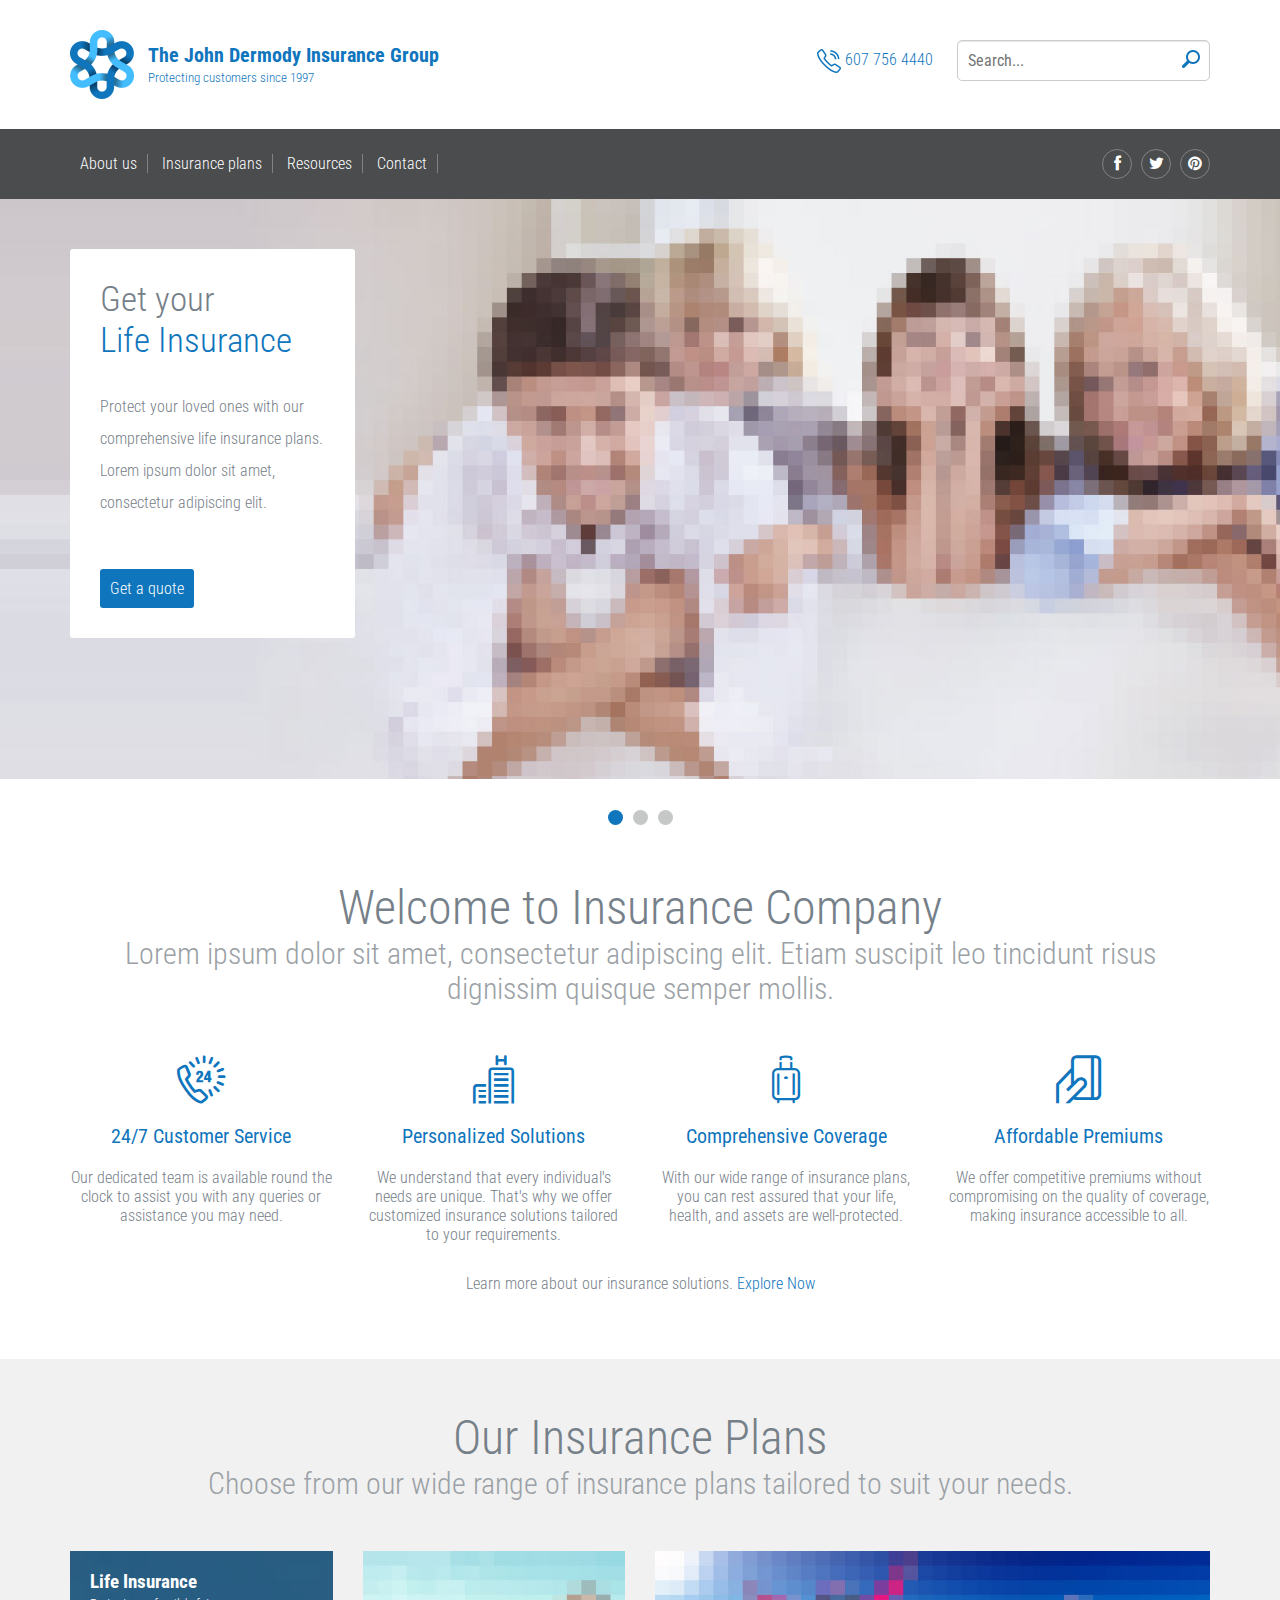
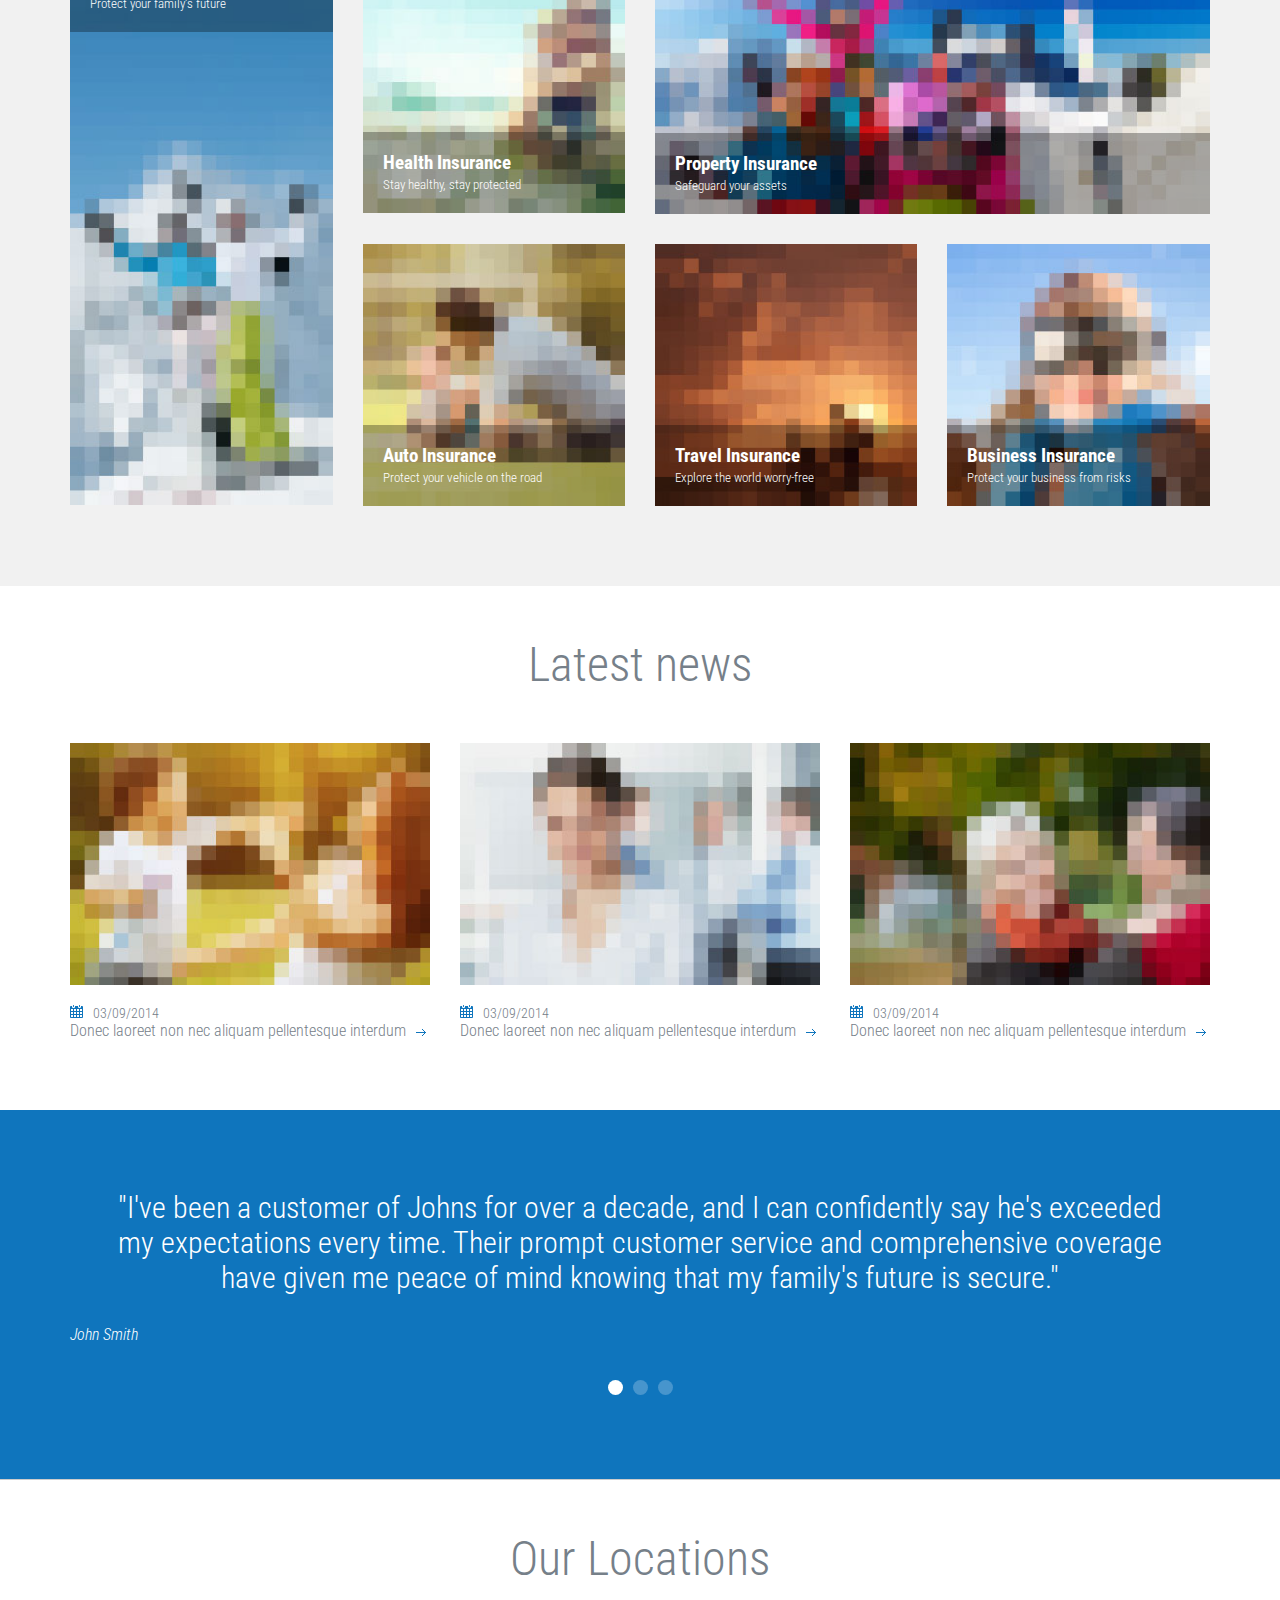
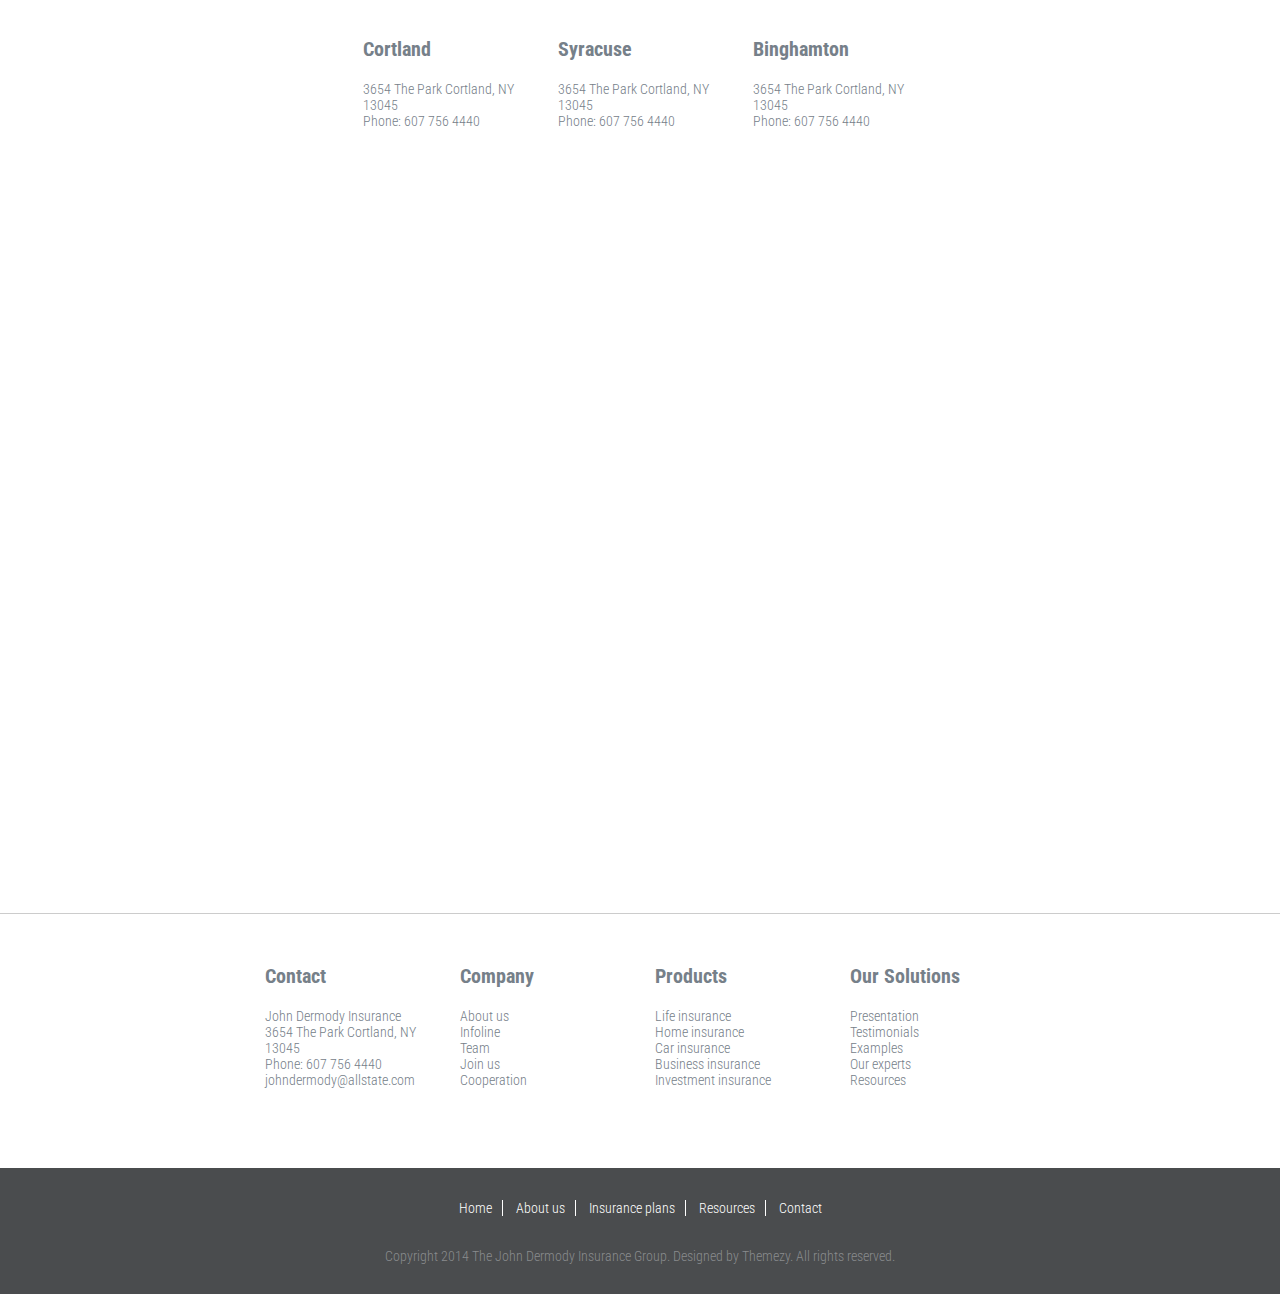
<file: index.html>
<!DOCTYPE html>
<html lang="en">
	<head>
		<meta charset="UTF-8">
		<meta http-equiv="X-UA-Compatible" content="IE=edge">
		<meta name="viewport" content="width=device-width, initial-scale=1.0,maximum-scale=1">
		
		<title>Insurance</title>

		<!-- Loading third party fonts -->
		<link href="http://fonts.googleapis.com/css?family=Roboto+Condensed:300,400,700|" rel="stylesheet" type="text/css">
		<link href="fonts/font-awesome.min.css" rel="stylesheet" type="text/css">
		<link href="fonts/lineo-icon/style.css" rel="stylesheet" type="text/css">

		<!-- Loading main css file -->
		<link rel="stylesheet" href="style.css">
		
		<!--[if lt IE 9]>
		<script src="js/ie-support/html5.js"></script>
		<script src="js/ie-support/respond.js"></script>
		<![endif]-->

	</head>


	<body>
		
		<div id="site-content">
			<header class="site-header">
				<div class="top-header">
					<div class="container">
						<a href="index.html" id="branding">
							<img src="images/logo.png" al="The John Dermody Insurance Group" class="logo">
							<div class="logo-text">
								<h1 class="site-title">The John Dermody Insurance Group</h1>
								<small class="description">Protecting customers since 1997</small>
							</div>
						</a> <!-- #branding -->
					
						<div class="right-section pull-right">
							<a href="tel:+16077564440" class="phone"><img src="images/icon-phone.png" class="icon"> 607 756 4440</a>
					
							<form action="#" class="search-form">
								<input type="text" placeholder="Search...">
								<button type="submit"><img src="images/icon-search.png" alt=""></button>
							</form>
						</div>
					</div> <!-- .container -->
				</div> <!-- .top-header -->

				
				<div class="bottom-header">
					<div class="container">
						<div class="main-navigation">
							<button type="button" class="menu-toggle"><i class="fa fa-bars"></i></button>
							<ul class="menu">
								<li class="menu-item"><a href="about.html">About us</a></li>
								<li class="menu-item"><a href="insurance.html">Insurance plans</a></li>
								<li class="menu-item"><a href="resource.html">Resources</a></li>
								<li class="menu-item"><a href="contact.html">Contact</a></li>
							</ul> <!-- .menu -->
						</div> <!-- .main-navigation -->
						
						<div class="social-links">
							<a href="https://www.facebook.com/profile.php?id=100064628862218"><i class="fa fa-facebook"></i></a>
							<a href="#"><i class="fa fa-twitter"></i></a>
							<a href="#"><i class="fa fa-pinterest"></i></a>
						</div>
						
						<div class="mobile-navigation"></div>
					</div>
				</div>
				
			</header> <!-- .site-header -->

			<div class="hero hero-slider">
				<ul class="slides">
					<li data-bg-image="dummy/slide-1.jpg">
						<div class="container">
							<div class="slide-content">
								<h2 class="slide-title">Get your <strong>Life Insurance</strong></h2>
								<p>Protect your loved ones with our comprehensive life insurance plans. Lorem ipsum dolor sit amet, consectetur adipiscing elit.</p>
								<a href="#" class="button">Get a quote</a>
							</div>
						</div>
					</li>
					<li data-bg-image="dummy/slide-2.jpg">
						<div class="container">
							<div class="slide-content">
								<h2 class="slide-title">Secure your future with <strong>Health Insurance</strong></h2>
								<p>Don't let medical expenses drain your savings. Our health insurance plans offer comprehensive coverage for you and your family.</p>
								<a href="#" class="button">Get a quote</a>
							</div>
						</div>
					</li>
					<li data-bg-image="dummy/slide-3.jpg">
						<div class="container">
							<div class="slide-content">
								<h2 class="slide-title">Protect your assets with <strong>Property Insurance</strong></h2>
								<p>Shield your property from unexpected damages and losses. Lorem ipsum dolor sit amet, consectetur adipiscing elit.</p>
								<a href="#" class="button">Get a quote</a>
							</div>
						</div>
					</li>
				</ul>
			</div> <!-- .hero-slider -->
	
			<main class="main-content">
				<div class="fullwidth-block greet-section">
					<div class="container">
						<h2 class="section-title">Welcome to Insurance Company</h2>
						<small class="section-subtitle">Lorem ipsum dolor sit amet, consectetur adipiscing elit. Etiam suscipit leo tincidunt risus dignissim quisque semper mollis.</small>
	
						<div class="row">
							<div class="col-md-3">
								<div class="feature">
									<i class="icon-phone-24"></i>
									<h3 class="feature-title">24/7 Customer Service</h3>
									<p>Our dedicated team is available round the clock to assist you with any queries or assistance you may need.</p>
								</div>
							</div>
							<div class="col-md-3">
								<div class="feature">
									<i class="icon-hotel"></i>
									<h3 class="feature-title">Personalized Solutions</h3>
									<p>We understand that every individual's needs are unique. That's why we offer customized insurance solutions tailored to your requirements.</p>
								</div>
							</div>
							<div class="col-md-3">
								<div class="feature">
									<i class="icon-luggage"></i>
									<h3 class="feature-title">Comprehensive Coverage</h3>
									<p>With our wide range of insurance plans, you can rest assured that your life, health, and assets are well-protected.</p>
								</div>
							</div>
							<div class="col-md-3">
								<div class="feature">
									<i class="icon-credit-card-hand"></i>
									<h3 class="feature-title">Affordable Premiums</h3>
									<p>We offer competitive premiums without compromising on the quality of coverage, making insurance accessible to all.</p>
								</div>
							</div>
						</div> <!-- .row -->
	
						<div class="text-center">
							<p>Learn more about our insurance solutions. <a href="#">Explore Now</a></p>
						</div>
					</div> <!-- .container -->
				</div> <!-- .fullwidth-block -->
	
				<div class="fullwidth-block" data-bg-color="#f1f1f1">
					<div class="container">
						<h2 class="section-title">Our Insurance Plans</h2>
						<small class="section-subtitle">Choose from our wide range of insurance plans tailored to suit your needs.</small>
	
						<div class="row">
							<div class="col-md-3">
								<div class="offer caption-top">
									<img src="dummy/offer-tall.jpg" alt="offer 1">
									<div class="caption">
										<h3 class="offer-title">Life Insurance</h3>
										<small>Protect your family's future</small>
									</div>
								</div>
							</div>
							<div class="col-md-9">
								<div class="row">
									<div class="col-md-4">
										<div class="offer caption-bottom">
											<img src="dummy/offer-1.jpg" alt="offer 2">
											<div class="caption">
												<h3 class="offer-title">Health Insurance</h3>
												<small>Stay healthy, stay protected</small>    
											</div>
										</div>
									</div>
									<div class="col-md-8">
										<div class="offer caption-bottom">
									<img src="dummy/offer-wide.jpg" alt="offer 3">
									<div class="caption">
										<h3 class="offer-title">Property Insurance</h3>
										<small>Safeguard your assets</small>
									</div>
								</div>
									</div>
								</div>
								<div class="row">
									<div class="col-md-4">
										<div class="offer caption-bottom">
											<img src="dummy/offer-2.jpg" alt="offer 2">
											<div class="caption">
												<h3 class="offer-title">Auto Insurance</h3>
												<small>Protect your vehicle on the road</small>    
											</div>
										</div>
									</div>
									<div class="col-md-4">
										<div class="offer caption-bottom">
											<img src="dummy/offer-3.jpg" alt="offer 2">
											<div class="caption">
												<h3 class="offer-title">Travel Insurance</h3>
												<small>Explore the world worry-free</small>    
											</div>
										</div>
									</div>
									<div class="col-md-4">
										<div class="offer caption-bottom">
											<img src="dummy/offer-4.jpg" alt="offer 2">
											<div class="caption">
												<h3 class="offer-title">Business Insurance</h3>
												<small>Protect your business from risks</small>    
											</div>
										</div>
									</div>
								</div> <!-- .row -->
							</div> <!-- .col-md-8 -->
						</div> <!-- .row -->
	
					</div> <!-- .container -->
				</div> <!-- .offer-section -->

				<div class="fullwidth-block">
					<div class="container">
						<h2 class="section-title">Latest news</h2>
						<div class="row news-list">
							<div class="col-md-4">
								<div class="news">
									<figure><img src="dummy/featured-image-1.jpg" alt=""></figure>
									<div class="date"><img src="images/icon-calendar.png" alt="">03/09/2014</div>
									<h2 class="entry-title"><a href="#">Donec laoreet non nec aliquam pellentesque interdum</a></h2>
								</div>
							</div>
							<div class="col-md-4">
								<div class="news">
									<figure><img src="dummy/featured-image-2.jpg" alt=""></figure>
									<div class="date"><img src="images/icon-calendar.png" alt="">03/09/2014</div>
									<h2 class="entry-title"><a href="#">Donec laoreet non nec aliquam pellentesque interdum</a></h2>
								</div>
							</div>
							<div class="col-md-4">
								<div class="news">
									<figure><img src="dummy/featured-image-3.jpg" alt=""></figure>
									<div class="date"><img src="images/icon-calendar.png" alt="">03/09/2014</div>
									<h2 class="entry-title"><a href="#">Donec laoreet non nec aliquam pellentesque interdum</a></h2>
								</div>
							</div>
						</div> <!-- .row -->
					</div> <!-- .container -->
				</div> <!-- .latest-news-section -->

				<div class="fullwidth-block" data-bg-color="#0f75bd">
					<div class="container">
						<div class="testimonial-slider">
							<ul class="slides">
								<li>
									<blockquote>"I've been a customer of Johns for over a decade, and I can confidently say he's exceeded my expectations every time. Their prompt customer service and comprehensive coverage have given me peace of mind knowing that my family's future is secure."</blockquote>
									<cite>John Smith</cite>
								</li>
								<li>
									<blockquote>"John's group truly cares about their customers. When I had a medical emergency abroad, their travel insurance not only covered all my expenses but also provided assistance throughout the process. I highly recommend their services to anyone looking for reliable insurance."</blockquote>
									<cite>Emily Johnson</cite>
								</li>
								<li>
									<blockquote>"I've had the pleasure of working with John's company for my business insurance needs, and I couldn't be happier with their professionalism and attention to detail. They took the time to understand my business's unique requirements. I wouldn't hesitate to recommend them to other business owners."</blockquote>
									<cite>Michael Williams</cite>
								</li>
							</ul>
						</div>
					</div> <!-- .container -->
				</div> <!-- .fullwidth-block -->

				<div class="site-footer">
					<div class="widget-area">
						<div class="container">
							<h2 class="section-title">Our Locations</h2>
							<div class="row">
								<div class="col-xs-12 col-sm-4 col-md-2">
									<div class="widget">
										<h3 class="widget-title">Cortland</h3>
										<address> 3654 The Park Cortland, NY 13045
										</address>
										<a href="tel:+16077564440">Phone: 607 756 4440</a>
									</div>
								</div>
								<div class="col-xs-12 col-sm-4 col-md-2">
									<div class="widget">
										<h3 class="widget-title">Syracuse</h3>
										<address> 3654 The Park Cortland, NY 13045
										</address>
										<a href="tel:+16077564440">Phone: 607 756 4440</a>
									</div>
								</div>
								<div class="col-xs-12 col-sm-4 col-md-2">
									<div class="widget">
										<h3 class="widget-title">Binghamton</h3>
										<address> 3654 The Park Cortland, NY 13045
										</address>
										<a href="tel:+16077564440">Phone: 607 756 4440</a>
									</div>
								</div>
							</div>
						</div>
					</div>
				
				<div class="fullwidth-block">
					<div style="width: 100%"><iframe width="100%" height="600" frameborder="0" scrolling="no" marginheight="0" marginwidth="0" src="https://maps.google.com/maps?width=100%25&amp;height=600&amp;hl=en&amp;q=3654%20The%20Pk,%20Cortland,%20NY%2013045+(John%20Dermody%20Insurance)&amp;t=&amp;z=14&amp;ie=UTF8&amp;iwloc=B&amp;output=embed"><a href="https://www.gps.ie/">gps tracker sport</a></iframe></div>
				</div>
			</main>
			
			<div class="site-footer">
				<div class="widget-area">
					<div class="container">
						<div class="row">
							<div class="col-xs-12 col-sm-4 col-md-2">
								<div class="widget">
									<h3 class="widget-title">Contact</h3>
									<address> John Dermody Insurance 3654 The Park Cortland, NY 13045
									</address>
									<a href="tel:+16077564440">Phone: 607 756 4440</a>
									<a href="mailto:johndermody@allstate.com">johndermody@allstate.com</a>
								</div>
							</div>
							<div class="col-xs-12 col-sm-4 col-md-2">
								<div class="widget">
									<h3 class="widget-title">Company</h3>
									<ul class="no-bullet">
										<li><a href="#">About us</a></li>
										<li><a href="#">Infoline</a></li>
										<li><a href="#">Team</a></li>
										<li><a href="#">Join us</a></li>
										<li><a href="#">Cooperation</a></li>
									</ul>
								</div>
							</div>
							<div class="col-xs-12 col-sm-4 col-md-2">
								<div class="widget">
									<h3 class="widget-title">Products</h3>
									<ul class="no-bullet">
										<li><a href="#">Life insurance</a></li>
										<li><a href="#">Home insurance</a></li>
										<li><a href="#">Car insurance</a></li>
										<li><a href="#">Business insurance</a></li>
										<li><a href="#">Investment insurance</a></li>
									</ul>
								</div>
							</div>
							<div class="col-xs-12 col-sm-4 col-md-2">
								<div class="widget">
									<h3 class="widget-title">Our Solutions</h3>
									<ul class="no-bullet">
										<li><a href="#">Presentation</a></li>
										<li><a href="#">Testimonials</a></li>
										<li><a href="#">Examples</a></li>
										<li><a href="#">Our experts</a></li>
										<li><a href="#">Resources</a></li>
									</ul>
								</div>
							</div>
						</div>
					</div>
				</div>

				<div class="bottom-footer">
					<div class="container">
						<nav class="footer-navigation">
							<a href="#">Home</a>
							<a href="#">About us</a>
							<a href="#">Insurance plans</a>
							<a href="#">Resources</a>
							<a href="#">Contact</a>
						</nav>

						<div class="colophon">Copyright 2014 The John Dermody Insurance Group. Designed by Themezy. All rights reserved.</div>
					</div>
				</div>
			</div>
		</div>

		<script src="js/jquery-1.11.1.min.js"></script>
		<script src="js/plugins.js"></script>
		<script src="js/app.js"></script>
		
	</body>

</html>
</file>
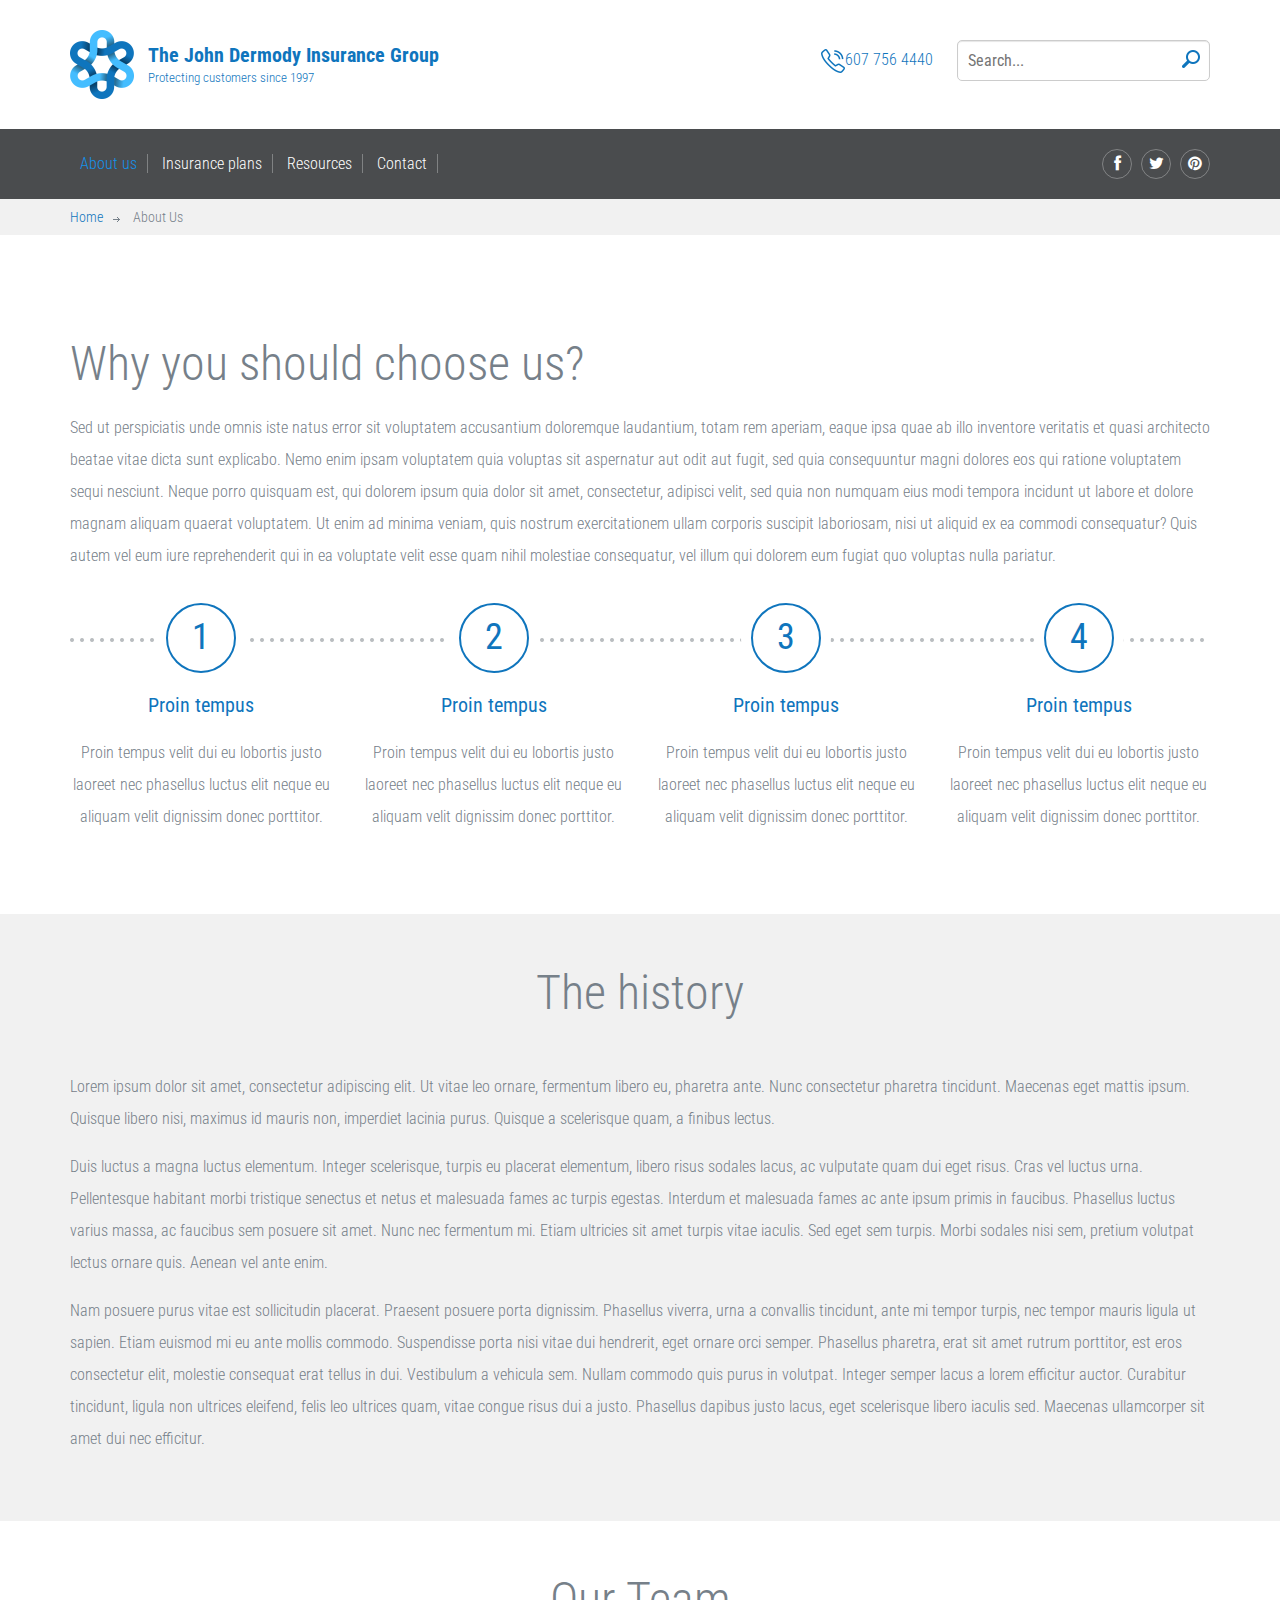
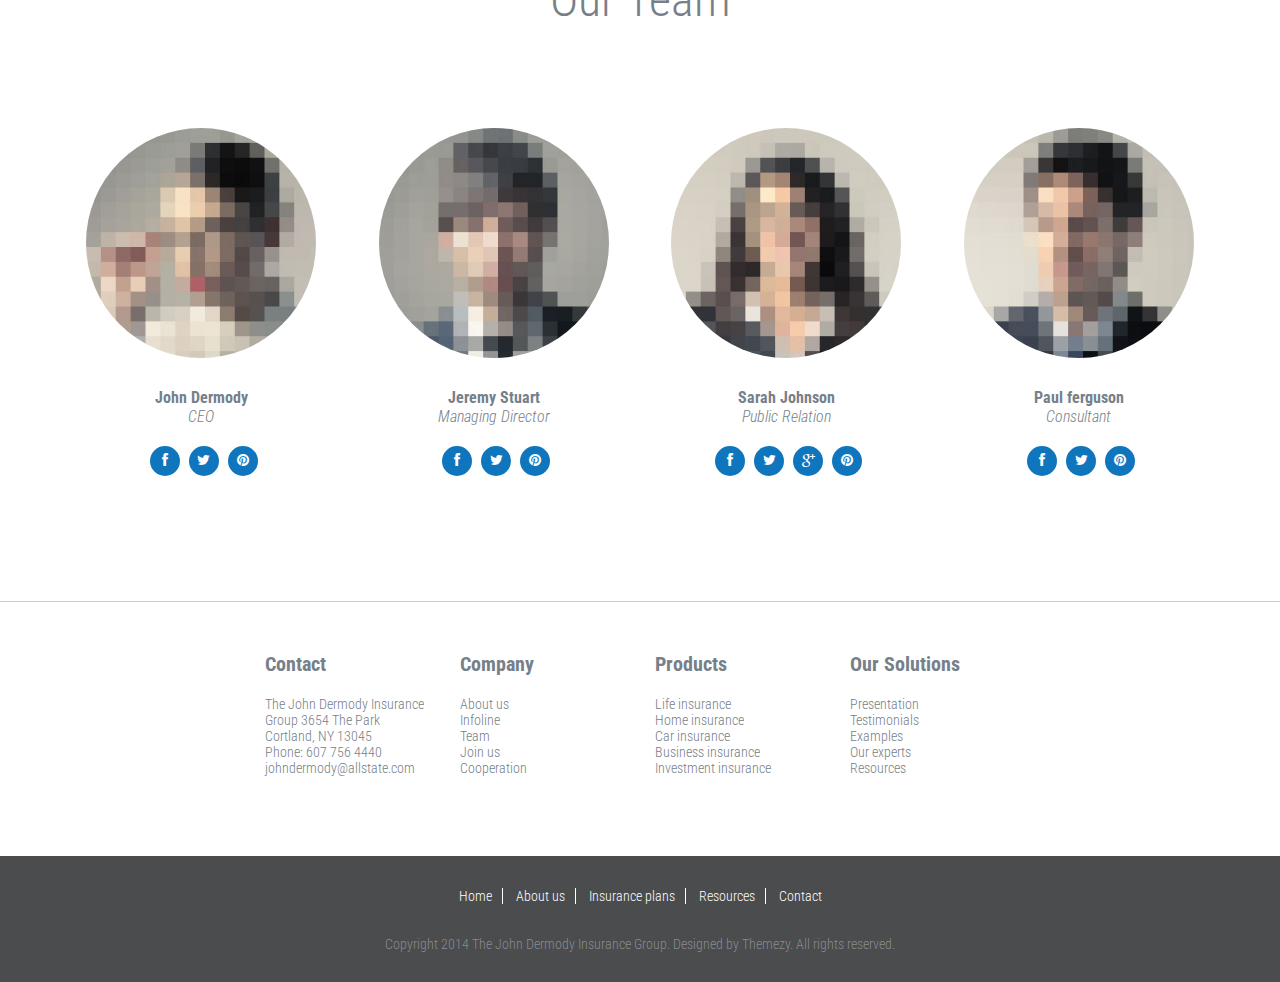
<file: about.html>
<!DOCTYPE html>
<html lang="en">
	<head>
		<meta charset="UTF-8">
		<meta http-equiv="X-UA-Compatible" content="IE=edge">
		<meta name="viewport" content="width=device-width, initial-scale=1.0,maximum-scale=1">
		
		<title>Insurance | About Us</title>

		<!-- Loading third party fonts -->
		<link href="http://fonts.googleapis.com/css?family=Roboto+Condensed:300,400,700|" rel="stylesheet" type="text/css">
		<link href="fonts/font-awesome.min.css" rel="stylesheet" type="text/css">
		<link href="fonts/lineo-icon/style.css" rel="stylesheet" type="text/css">

		<!-- Loading main css file -->
		<link rel="stylesheet" href="style.css">
		
		<!--[if lt IE 9]>
		<script src="js/ie-support/html5.js"></script>
		<script src="js/ie-support/respond.js"></script>
		<![endif]-->

	</head>


	<body>
		
		<div id="site-content">
			<header class="site-header">
				<div class="top-header">
					<div class="container">
						<a href="index.html" id="branding">
							<img src="images/logo.png" alt="The John Dermody Insurance Group" class="logo">
							<div class="logo-text">
								<h1 class="site-title">The John Dermody Insurance Group</h1>
								<small class="description">Protecting customers since 1997</small>
							</div>
						</a> <!-- #branding -->
					
						<div class="right-section pull-right">
							<a href="tel:+16077564440" class="phone"><img src="images/icon-phone.png" class="icon">607 756 4440</a>
					
							<form action="#" class="search-form">
								<input type="text" placeholder="Search...">
								<button type="submit"><img src="images/icon-search.png" alt=""></button>
							</form>
						</div>
					</div> <!-- .container -->
				</div> <!-- .top-header -->

				
				<div class="bottom-header">
					<div class="container">
						<div class="main-navigation">
							<button type="button" class="menu-toggle"><i class="fa fa-bars"></i></button>
							<ul class="menu">
								<li class="menu-item current-menu-item"><a href="about.html">About us</a></li>
								<li class="menu-item"><a href="insurance.html">Insurance plans</a></li>
								<li class="menu-item"><a href="resource.html">Resources</a></li>
								<li class="menu-item"><a href="contact.html">Contact</a></li>
							</ul> <!-- .menu -->
						</div> <!-- .main-navigation -->
						
						<div class="social-links">
							<a href="#"><i class="fa fa-facebook"></i></a>
							<a href="#"><i class="fa fa-twitter"></i></a>
							<a href="#"><i class="fa fa-pinterest"></i></a>
						</div>
						
						<div class="mobile-navigation"></div>
					</div>
				</div>
				
			</header> <!-- .site-header -->


			<main class="main-content">
				<div class="breadcrumbs">
					<div class="container">
						<a href="index.html">Home</a>
						<span>About Us</span>
					</div>
				</div>

				<div class="page">
					<div class="fullwidth-block">
						<div class="container">
							<h1 class="entry-title">Why you should choose us?</h1>
							<p>Sed ut perspiciatis unde omnis iste natus error sit voluptatem accusantium doloremque laudantium, totam rem aperiam, eaque ipsa quae ab illo inventore veritatis et quasi architecto beatae vitae dicta sunt explicabo. Nemo enim ipsam voluptatem quia voluptas sit aspernatur aut odit aut fugit, sed quia consequuntur magni dolores eos qui ratione voluptatem sequi nesciunt. Neque porro quisquam est, qui dolorem ipsum quia dolor sit amet, consectetur, adipisci velit, sed quia non numquam eius modi tempora incidunt ut labore et dolore magnam aliquam quaerat voluptatem. Ut enim ad minima veniam, quis nostrum exercitationem ullam corporis suscipit laboriosam, nisi ut aliquid ex ea commodi consequatur? Quis autem vel eum iure reprehenderit qui in ea voluptate velit esse quam nihil molestiae consequatur, vel illum qui dolorem eum fugiat quo voluptas nulla pariatur.</p>
							
							<div class="features">
								<div class="feature-numbered">
									<div class="num">1</div>
									<h2 class="feature-title">Proin tempus</h2>
									<p> Proin tempus velit dui eu lobortis justo laoreet nec phasellus luctus elit neque eu aliquam velit dignissim donec porttitor.</p>
								</div>
								<div class="feature-numbered">
									<div class="num">2</div>
									<h2 class="feature-title">Proin tempus</h2>
									<p> Proin tempus velit dui eu lobortis justo laoreet nec phasellus luctus elit neque eu aliquam velit dignissim donec porttitor.</p>
								</div>
								<div class="feature-numbered">
									<div class="num">3</div>
									<h2 class="feature-title">Proin tempus</h2>
									<p> Proin tempus velit dui eu lobortis justo laoreet nec phasellus luctus elit neque eu aliquam velit dignissim donec porttitor.</p>
								</div>
								<div class="feature-numbered">
									<div class="num">4</div>
									<h2 class="feature-title">Proin tempus</h2>
									<p> Proin tempus velit dui eu lobortis justo laoreet nec phasellus luctus elit neque eu aliquam velit dignissim donec porttitor.</p>
								</div>
							</div>
						</div> <!-- .container -->
					</div> <!-- .fullwidth-block -->

					<div class="fullwidth-block" data-bg-color="#f1f1f1">
						<div class="container">
							<h2 class="section-title">The history</h2>
							<p>Lorem ipsum dolor sit amet, consectetur adipiscing elit. Ut vitae leo ornare, fermentum libero eu, pharetra ante. Nunc consectetur pharetra tincidunt. Maecenas eget mattis ipsum. Quisque libero nisi, maximus id mauris non, imperdiet lacinia purus. Quisque a scelerisque quam, a finibus lectus.</p> 

							<p>Duis luctus a magna luctus elementum. Integer scelerisque, turpis eu placerat elementum, libero risus sodales lacus, ac vulputate quam dui eget risus. Cras vel luctus urna. Pellentesque habitant morbi tristique senectus et netus et malesuada fames ac turpis egestas. Interdum et malesuada fames ac ante ipsum primis in faucibus. Phasellus luctus varius massa, ac faucibus sem posuere sit amet. Nunc nec fermentum mi. Etiam ultricies sit amet turpis vitae iaculis. Sed eget sem turpis. Morbi sodales nisi sem, pretium volutpat lectus ornare quis. Aenean vel ante enim.</p>

							<p>Nam posuere purus vitae est sollicitudin placerat. Praesent posuere porta dignissim. Phasellus viverra, urna a convallis tincidunt, ante mi tempor turpis, nec tempor mauris ligula ut sapien. Etiam euismod mi eu ante mollis commodo. Suspendisse porta nisi vitae dui hendrerit, eget ornare orci semper. Phasellus pharetra, erat sit amet rutrum porttitor, est eros consectetur elit, molestie consequat erat tellus in dui. Vestibulum a vehicula sem. Nullam commodo quis purus in volutpat. Integer semper lacus a lorem efficitur auctor. Curabitur tincidunt, ligula non ultrices eleifend, felis leo ultrices quam, vitae congue risus dui a justo. Phasellus dapibus justo lacus, eget scelerisque libero iaculis sed. Maecenas ullamcorper sit amet dui nec efficitur.</p>
						</div> <!-- .container -->
					</div> <!-- .fullwidth-block -->

					<div class="fullwidth-block">
						<div class="container">
							<h2 class="section-title">Our Team</h2>

							<div class="row">
								<div class="col-xs-12 col-sm-6 col-md-3">
									<div class="team">
										<figure class="team-image"><img src="dummy/team-1.jpg" alt=""></figure>
										<h2 class="team-name">John Dermody</h2>
										<small class="team-title">CEO</small>
										<div class="social-links">
											<a href="#"><i class="fa fa-facebook"></i></a>
											<a href="#"><i class="fa fa-twitter"></i></a>
											<a href="#"><i class="fa fa-pinterest"></i></a>
										</div>
									</div> <!-- .team -->
								</div> <!-- .col-md-3 -->
								<div class="col-xs-12 col-sm-6 col-md-3">
									<div class="team">
										<figure class="team-image"><img src="dummy/team-2.jpg" alt=""></figure>
										<h2 class="team-name">Jeremy Stuart</h2>
										<small class="team-title">Managing Director</small>
										<div class="social-links">
											<a href="#"><i class="fa fa-facebook"></i></a>
											<a href="#"><i class="fa fa-twitter"></i></a>
											<a href="#"><i class="fa fa-pinterest"></i></a>
										</div>
									</div> <!-- .team -->
								</div> <!-- .col-md-3 -->
								<div class="col-xs-12 col-sm-6 col-md-3">
									<div class="team">
										<figure class="team-image"><img src="dummy/team-3.jpg" alt=""></figure>
										<h2 class="team-name">Sarah Johnson</h2>
										<small class="team-title">Public Relation</small>
										<div class="social-links">
											<a href="#"><i class="fa fa-facebook"></i></a>
											<a href="#"><i class="fa fa-twitter"></i></a>
											<a href="#"><i class="fa fa-google-plus"></i></a>
											<a href="#"><i class="fa fa-pinterest"></i></a>
										</div>
									</div> <!-- .team -->
								</div> <!-- .col-md-3 -->
								<div class="col-xs-12 col-sm-6 col-md-3">
									<div class="team">
										<figure class="team-image"><img src="dummy/team-4.jpg" alt=""></figure>
										<h2 class="team-name">Paul ferguson</h2>
										<small class="team-title">Consultant</small>
										<div class="social-links">
											<a href="#"><i class="fa fa-facebook"></i></a>
											<a href="#"><i class="fa fa-twitter"></i></a>
											<a href="#"><i class="fa fa-pinterest"></i></a>
										</div>
									</div> <!-- .team -->
								</div> <!-- .col-md-3 -->
							</div> <!-- .row -->
						</div> <!-- .container -->
					</div> <!-- .fullwidth-block -->
				</div> <!-- .page -->
			</main>

			<div class="site-footer">
				<div class="widget-area">
					<div class="container">
						<div class="row">
							<div class="col-xs-12 col-sm-4 col-md-2">
								<div class="widget">
									<h3 class="widget-title">Contact</h3>
									<address> The John Dermody Insurance Group 3654 The Park Cortland, NY 13045
									</address>
									<a href="tel:+16077564440">Phone: 607 756 4440</a>
									<a href="mailto:johndermody@allstate.com">johndermody@allstate.com</a>
								</div>
							</div>
							<div class="col-xs-12 col-sm-4 col-md-2">
								<div class="widget">
									<h3 class="widget-title">Company</h3>
									<ul class="no-bullet">
										<li><a href="#">About us</a></li>
										<li><a href="#">Infoline</a></li>
										<li><a href="#">Team</a></li>
										<li><a href="#">Join us</a></li>
										<li><a href="#">Cooperation</a></li>
									</ul>
								</div>
							</div>
							<div class="col-xs-12 col-sm-4 col-md-2">
								<div class="widget">
									<h3 class="widget-title">Products</h3>
									<ul class="no-bullet">
										<li><a href="#">Life insurance</a></li>
										<li><a href="#">Home insurance</a></li>
										<li><a href="#">Car insurance</a></li>
										<li><a href="#">Business insurance</a></li>
										<li><a href="#">Investment insurance</a></li>
									</ul>
								</div>
							</div>
							<div class="col-xs-12 col-sm-4 col-md-2">
								<div class="widget">
									<h3 class="widget-title">Our Solutions</h3>
									<ul class="no-bullet">
										<li><a href="#">Presentation</a></li>
										<li><a href="#">Testimonials</a></li>
										<li><a href="#">Examples</a></li>
										<li><a href="#">Our experts</a></li>
										<li><a href="#">Resources</a></li>
									</ul>
								</div>
							</div>
						</div>
					</div>
				</div>

				<div class="bottom-footer">
					<div class="container">
						<nav class="footer-navigation">
							<a href="#">Home</a>
							<a href="#">About us</a>
							<a href="#">Insurance plans</a>
							<a href="#">Resources</a>
							<a href="#">Contact</a>
						</nav>

						<div class="colophon">Copyright 2014 The John Dermody Insurance Group. Designed by Themezy. All rights reserved.</div>
					</div>
				</div>
			</div>
		</div>

		<script src="js/jquery-1.11.1.min.js"></script>
		<script src="js/plugins.js"></script>
		<script src="js/app.js"></script>
		
	</body>

</html>
</file>
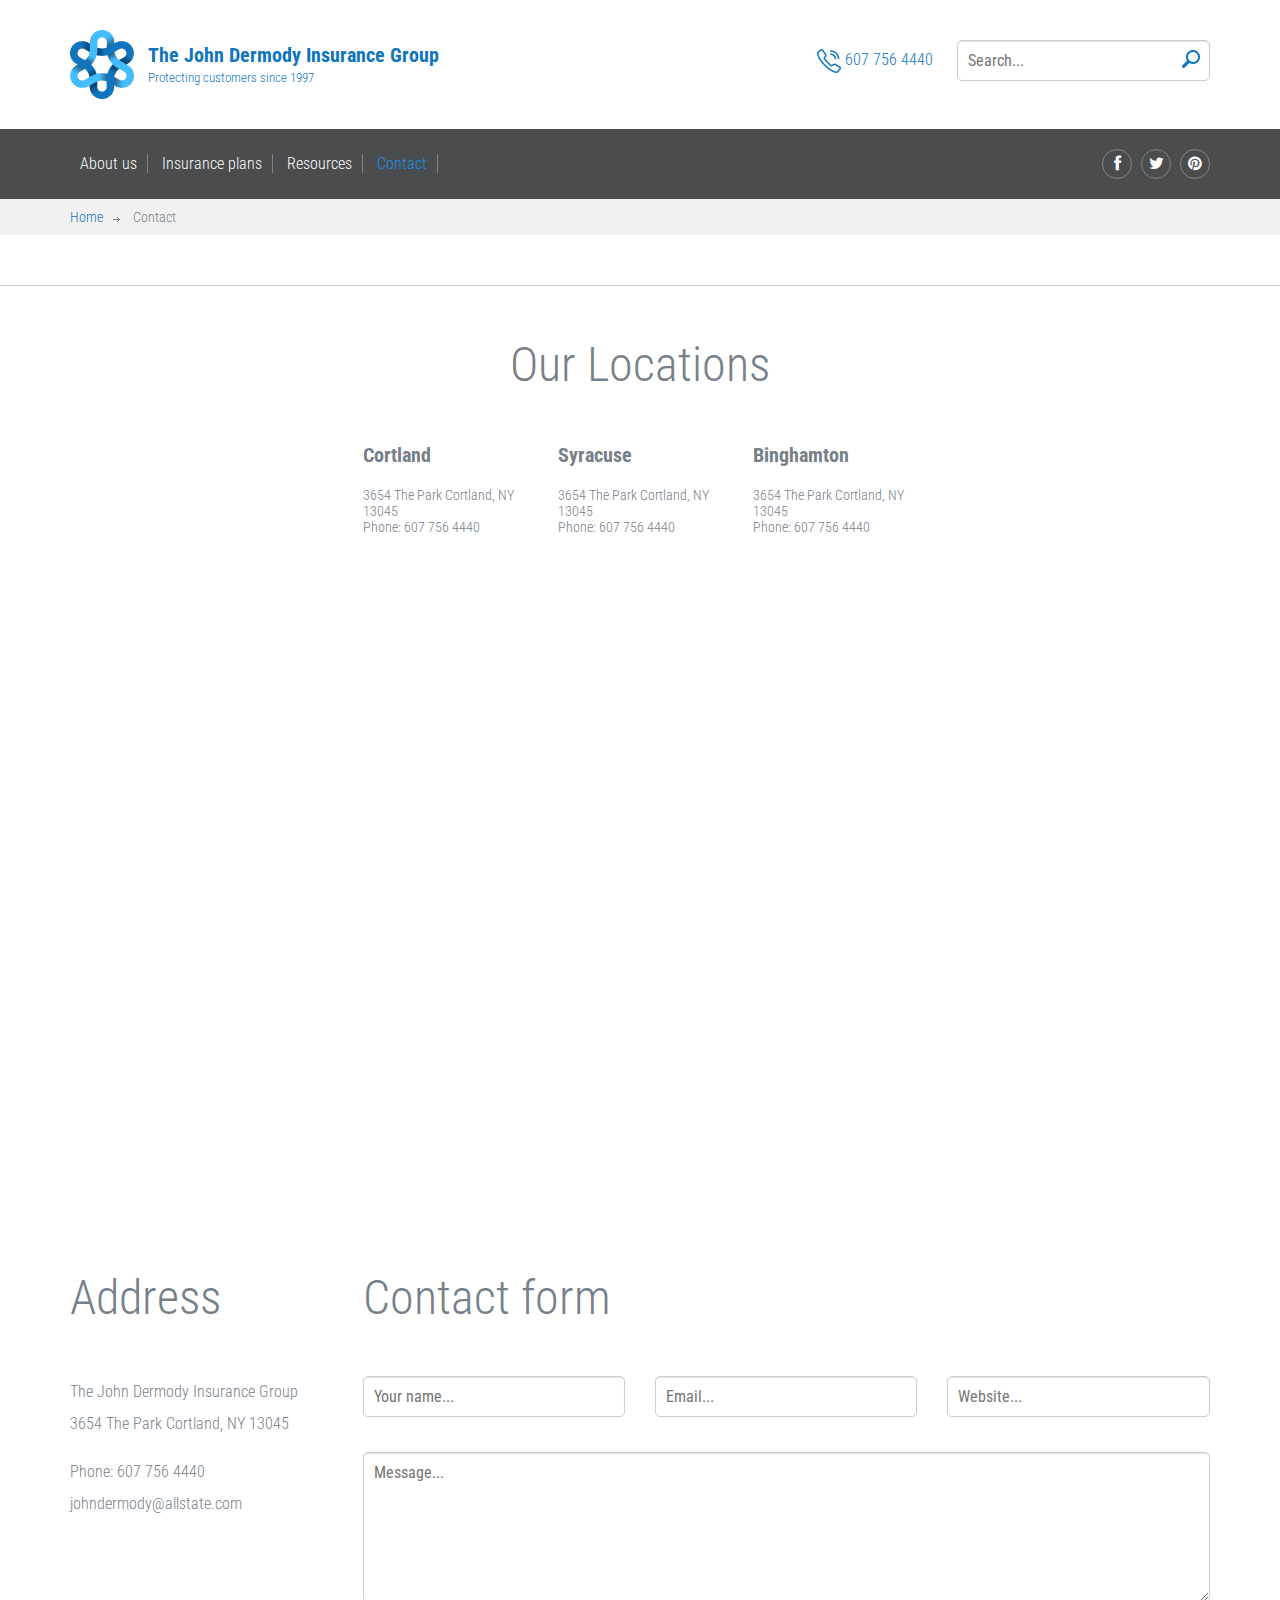
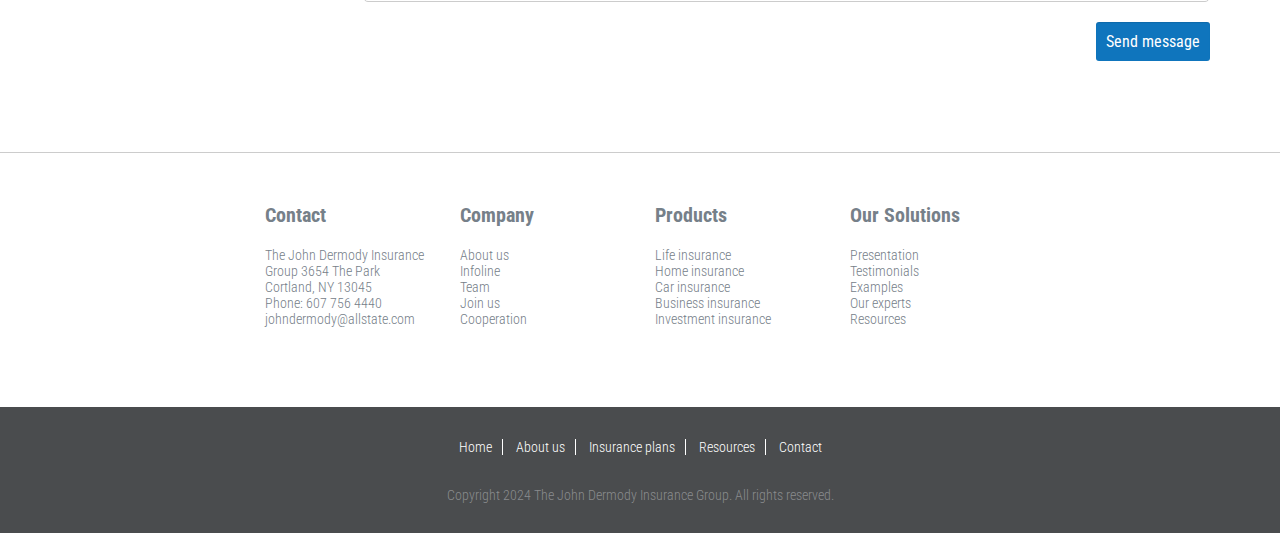
<file: contact.html>
<!DOCTYPE html>
<html lang="en">
	<head>
		<meta charset="UTF-8">
		<meta http-equiv="X-UA-Compatible" content="IE=edge">
		<meta name="viewport" content="width=device-width, initial-scale=1.0,maximum-scale=1">
		
		<title>Insurance | Contact</title>

		<!-- Loading third party fonts -->
		<link href="http://fonts.googleapis.com/css?family=Roboto+Condensed:300,400,700|" rel="stylesheet" type="text/css">
		<link href="fonts/font-awesome.min.css" rel="stylesheet" type="text/css">
		<link href="fonts/lineo-icon/style.css" rel="stylesheet" type="text/css">

		<!-- Loading main css file -->
		<link rel="stylesheet" href="style.css">
		
		<!--[if lt IE 9]>
		<script src="js/ie-support/html5.js"></script>
		<script src="js/ie-support/respond.js"></script>
		<![endif]-->

	</head>


	<body>
		
		<div id="site-content">
			<header class="site-header">
				<div class="top-header">
					<div class="container">
						<a href="index.html" id="branding">
							<img src="images/logo.png" alt="The John Dermody Insurance Group" class="logo">
							<div class="logo-text">
								<h1 class="site-title">The John Dermody Insurance Group</h1>
								<small class="description">Protecting customers since 1997</small>
							</div>
						</a> <!-- #branding -->
					
						<div class="right-section pull-right">
							<a href="tel:+16077564440" class="phone"><img src="images/icon-phone.png" class="icon"> 607 756 4440</a>
					
							<form action="#" class="search-form">
								<input type="text" placeholder="Search...">
								<button type="submit"><img src="images/icon-search.png" alt=""></button>
							</form>
						</div>
					</div> <!-- .container -->
				</div> <!-- .top-header -->

				
				<div class="bottom-header">
					<div class="container">
						<div class="main-navigation">
							<button type="button" class="menu-toggle"><i class="fa fa-bars"></i></button>
							<ul class="menu">
								<li class="menu-item"><a href="about.html">About us</a></li>
								<li class="menu-item"><a href="insurance.html">Insurance plans</a></li>
								<li class="menu-item"><a href="resource.html">Resources</a></li>
								<li class="menu-item current-menu-item"><a href="contact.html">Contact</a></li>
							</ul> <!-- .menu -->
						</div> <!-- .main-navigation -->
						
						<div class="social-links">
							<a href="#"><i class="fa fa-facebook"></i></a>
							<a href="#"><i class="fa fa-twitter"></i></a>
							<a href="#"><i class="fa fa-pinterest"></i></a>
						</div>
						
						<div class="mobile-navigation"></div>
					</div>
				</div>
				
			</header> <!-- .site-header -->

			<main class="main-content">
				<div class="breadcrumbs">
					<div class="container">
						<a href="index.html">Home</a>
						<span>Contact</span>
					</div>
				</div>

				<div class="page">
					<div class="site-footer">
					<div class="widget-area">
						<div class="container">
							<h2 class="section-title">Our Locations</h2>
							<div class="row">
								<div class="col-xs-12 col-sm-4 col-md-2">
									<div class="widget">
										<h3 class="widget-title">Cortland</h3>
										<address> 3654 The Park Cortland, NY 13045
										</address>
										<a href="tel:+16077564440">Phone: 607 756 4440</a>
									</div>
								</div>
								<div class="col-xs-12 col-sm-4 col-md-2">
									<div class="widget">
										<h3 class="widget-title">Syracuse</h3>
										<address> 3654 The Park Cortland, NY 13045
										</address>
										<a href="tel:+16077564440">Phone: 607 756 4440</a>
									</div>
								</div>
								<div class="col-xs-12 col-sm-4 col-md-2">
									<div class="widget">
										<h3 class="widget-title">Binghamton</h3>
										<address> 3654 The Park Cortland, NY 13045
										</address>
										<a href="tel:+16077564440">Phone: 607 756 4440</a>
									</div>
								</div>
							</div>
						</div>
					</div>
					<div class="container">
						
						<div style="width: 100%"><iframe width="100%" height="600" frameborder="0" scrolling="no" marginheight="0" marginwidth="0" src="https://maps.google.com/maps?width=100%25&amp;height=600&amp;hl=en&amp;q=3654%20The%20Pk,%20Cortland,%20NY%2013045+(John%20Dermody%20Insurance)&amp;t=&amp;z=14&amp;ie=UTF8&amp;iwloc=B&amp;output=embed"><a href="https://www.gps.ie/">gps tracker sport</a></iframe></div>
						

						<div class="row">
							<div class="col-md-3">
								<h2 class="section-title text-left">Address</h2>

								<div class="contact-detail">
									<address>
										<p>The John Dermody Insurance Group <br>
											3654 The Park Cortland, NY 13045</p>

										<p>Phone: 607 756 4440
											johndermody@allstate.com</p>
									</address>
								</div>
							</div>
							<div class="col-md-9">
								<h2 class="section-title text-left">Contact form</h2>
								<form action="#" class="contact-form">
									<div class="row">
										<div class="col-md-4"><input type="text" placeholder="Your name..."></div>
										<div class="col-md-4"><input type="text" placeholder="Email..."></div>
										<div class="col-md-4"><input type="text" placeholder="Website..."></div>
									</div>

									<textarea  placeholder="Message..."></textarea>

									<p class="text-right">
										<input type="submit" value="Send message">
									</p>
								</form>


							</div>
						</div>
					</div>
				</div> <!-- .page -->
			</main>

			<div class="site-footer">
				<div class="widget-area">
					<div class="container">
						<div class="row">
							<div class="col-xs-12 col-sm-4 col-md-2">
								<div class="widget">
									<h3 class="widget-title">Contact</h3>
									<address> The John Dermody Insurance Group 3654 The Park Cortland, NY 13045
									</address>
									<a href="tel:+16077564440">Phone: 607 756 4440</a>
									<a href="mailto:johndermody@allstate.com">johndermody@allstate.com</a>
								</div>
							</div>
							<div class="col-xs-12 col-sm-4 col-md-2">
								<div class="widget">
									<h3 class="widget-title">Company</h3>
									<ul class="no-bullet">
										<li><a href="#">About us</a></li>
										<li><a href="#">Infoline</a></li>
										<li><a href="#">Team</a></li>
										<li><a href="#">Join us</a></li>
										<li><a href="#">Cooperation</a></li>
									</ul>
								</div>
							</div>
							<div class="col-xs-12 col-sm-4 col-md-2">
								<div class="widget">
									<h3 class="widget-title">Products</h3>
									<ul class="no-bullet">
										<li><a href="#">Life insurance</a></li>
										<li><a href="#">Home insurance</a></li>
										<li><a href="#">Car insurance</a></li>
										<li><a href="#">Business insurance</a></li>
										<li><a href="#">Investment insurance</a></li>
									</ul>
								</div>
							</div>
							<div class="col-xs-12 col-sm-4 col-md-2">
								<div class="widget">
									<h3 class="widget-title">Our Solutions</h3>
									<ul class="no-bullet">
										<li><a href="#">Presentation</a></li>
										<li><a href="#">Testimonials</a></li>
										<li><a href="#">Examples</a></li>
										<li><a href="#">Our experts</a></li>
										<li><a href="#">Resources</a></li>
									</ul>
								</div>
							</div>
						</div>
					</div>
				</div>

				<div class="bottom-footer">
					<div class="container">
						<nav class="footer-navigation">
							<a href="#">Home</a>
							<a href="#">About us</a>
							<a href="#">Insurance plans</a>
							<a href="#">Resources</a>
							<a href="#">Contact</a>
						</nav>

						<div class="colophon">Copyright 2024 The John Dermody Insurance Group. All rights reserved.</div>
					</div>
				</div>
			</div>
		</div>

		<script src="js/jquery-1.11.1.min.js"></script>
		<script src="http://maps.google.com/maps/api/js?sensor=false&amp;language=en"></script>
		<script src="js/plugins.js"></script>
		<script src="js/app.js"></script>
		
	</body>

</html>
</file>
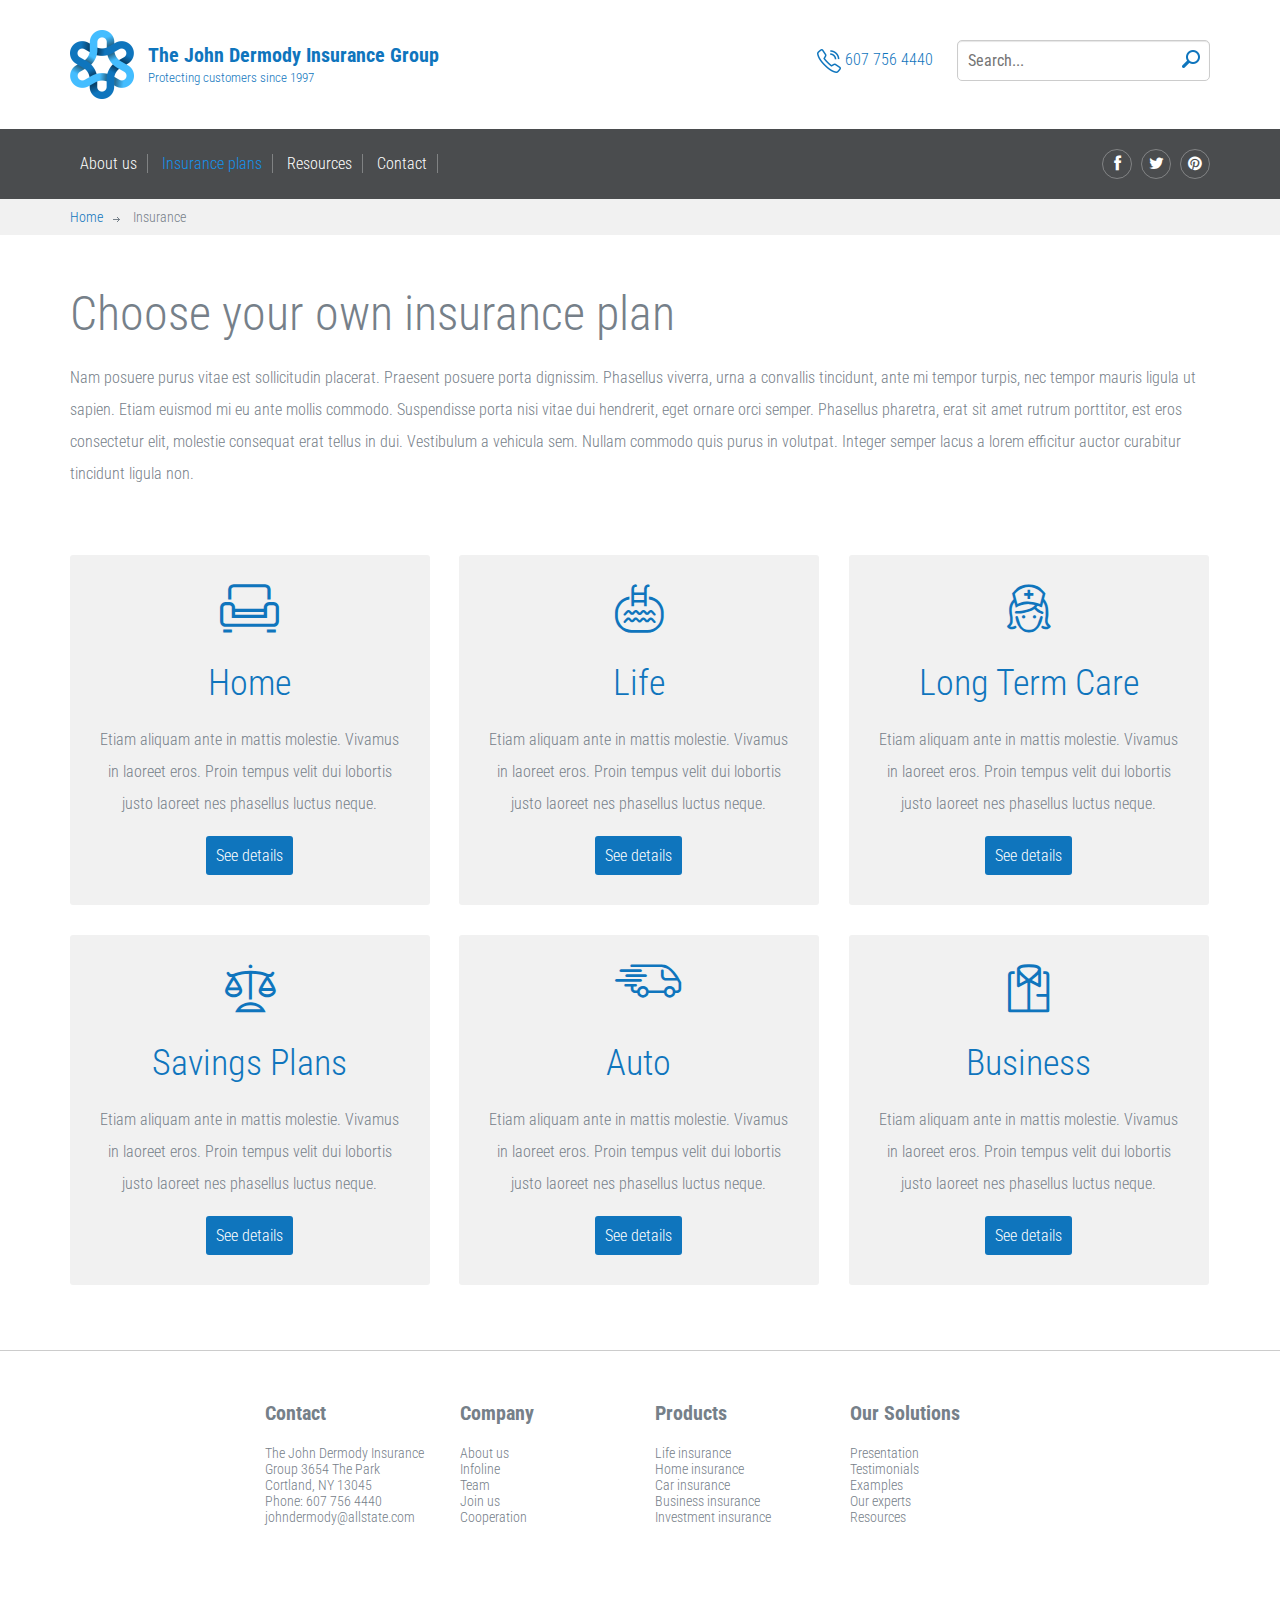
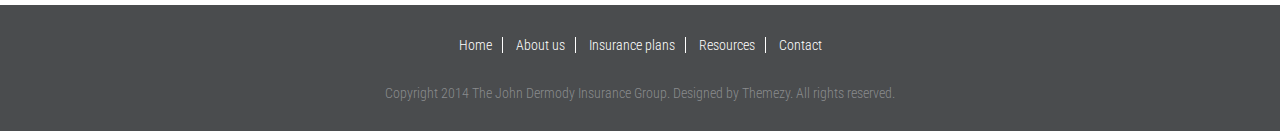
<file: insurance.html>
<!DOCTYPE html>
<html lang="en">
	<head>
		<meta charset="UTF-8">
		<meta http-equiv="X-UA-Compatible" content="IE=edge">
		<meta name="viewport" content="width=device-width, initial-scale=1.0,maximum-scale=1">
		
		<title>Insurance | Insurances type</title>

		<!-- Loading third party fonts -->
		<link href="http://fonts.googleapis.com/css?family=Roboto+Condensed:300,400,700|" rel="stylesheet" type="text/css">
		<link href="fonts/font-awesome.min.css" rel="stylesheet" type="text/css">
		<link href="fonts/lineo-icon/style.css" rel="stylesheet" type="text/css">

		<!-- Loading main css file -->
		<link rel="stylesheet" href="style.css">
		
		<!--[if lt IE 9]>
		<script src="js/ie-support/html5.js"></script>
		<script src="js/ie-support/respond.js"></script>
		<![endif]-->

	</head>


	<body>
		
		<div id="site-content">
			<header class="site-header">
				<div class="top-header">
					<div class="container">
						<a href="index.html" id="branding">
							<img src="images/logo.png" alt="The John Dermody Insurance Group" class="logo">
							<div class="logo-text">
								<h1 class="site-title">The John Dermody Insurance Group</h1>
								<small class="description">Protecting customers since 1997</small>
							</div>
						</a> <!-- #branding -->
					
						<div class="right-section pull-right">
							<a href="tel:+16077564440" class="phone"><img src="images/icon-phone.png" class="icon"> 607 756 4440</a>
					
							<form action="#" class="search-form">
								<input type="text" placeholder="Search...">
								<button type="submit"><img src="images/icon-search.png" alt=""></button>
							</form>
						</div>
					</div> <!-- .container -->
				</div> <!-- .top-header -->

				
				<div class="bottom-header">
					<div class="container">
						<div class="main-navigation">
							<button type="button" class="menu-toggle"><i class="fa fa-bars"></i></button>
							<ul class="menu">
								<li class="menu-item"><a href="about.html">About us</a></li>
								<li class="menu-item current-menu-item"><a href="insurance.html">Insurance plans</a></li>
								<li class="menu-item"><a href="resource.html">Resources</a></li>
								<li class="menu-item"><a href="contact.html">Contact</a></li>
							</ul> <!-- .menu -->
						</div> <!-- .main-navigation -->
						
						<div class="social-links">
							<a href="#"><i class="fa fa-facebook"></i></a>
							<a href="#"><i class="fa fa-twitter"></i></a>
							<a href="#"><i class="fa fa-pinterest"></i></a>
						</div>
						
						<div class="mobile-navigation"></div>
					</div>
				</div>
				
			</header> <!-- .site-header -->

			<main class="main-content">
				<div class="breadcrumbs">
					<div class="container">
						<a href="index.html">Home</a>
						<span>Insurance</span>
					</div>
				</div>

				<div class="page">
					<div class="container">
						<h3 class="entry-title">Choose your own insurance plan</h3>
						<p>Nam posuere purus vitae est sollicitudin placerat. Praesent posuere porta dignissim. Phasellus viverra, urna a convallis tincidunt, ante mi tempor turpis, nec tempor mauris ligula ut sapien. Etiam euismod mi eu ante mollis commodo. Suspendisse porta nisi vitae dui hendrerit, eget ornare orci semper. Phasellus pharetra, erat sit amet rutrum porttitor, est eros consectetur elit, molestie consequat erat tellus in dui. Vestibulum a vehicula sem. Nullam commodo quis purus in volutpat. Integer semper lacus a lorem efficitur auctor curabitur tincidunt ligula non.</p>

						<div class="filter-links filterable-nav">
							<select class="mobile-filter">
								<option value="*">Show all</option>
								<option value=".skyscraper">skyscraper</option>
								<option value=".shopping-center">shopping-center</option>
								<option value=".apartment">apartment</option>
							</select>
						</div>

						<div class="filterable-items">
							<div class="insurance-item filterable-item shopping-center">
								<div class="insurance-content">
									<div class="insurance-icon"><i class="icon-sofa"></i></div>
									<h3 class="insurance-title">Home</h3>
									<p>Etiam aliquam ante in mattis molestie. Vivamus in laoreet eros. Proin tempus velit dui lobortis justo laoreet nes phasellus luctus neque.</p>
									<a href="#" class="button">See details</a>
								</div>
							</div>
						

							<div class="insurance-item filterable-item skyscraper">
								<div class="insurance-content">
									<div class="insurance-icon"><i class="icon-pool"></i></div>
									<h3 class="insurance-title">Life</h3>
									<p>Etiam aliquam ante in mattis molestie. Vivamus in laoreet eros. Proin tempus velit dui lobortis justo laoreet nes phasellus luctus neque.</p>
									<a href="#" class="button">See details</a>
								</div>
							</div>

							<div class="insurance-item filterable-item apartment">
								<div class="insurance-content">
									<div class="insurance-icon"><i class="icon-nurse"></i></div>
									<h3 class="insurance-title">Long Term Care</h3>
									<p>Etiam aliquam ante in mattis molestie. Vivamus in laoreet eros. Proin tempus velit dui lobortis justo laoreet nes phasellus luctus neque.</p>
									<a href="#" class="button">See details</a>
								</div>
							</div>

							<div class="insurance-item filterable-item shopping-center">
								<div class="insurance-content">
									<div class="insurance-icon"><i class="icon-weigher"></i></div>
									<h3 class="insurance-title">Savings Plans</h3>
									<p>Etiam aliquam ante in mattis molestie. Vivamus in laoreet eros. Proin tempus velit dui lobortis justo laoreet nes phasellus luctus neque.</p>
									<a href="#" class="button">See details</a>
								</div>
							</div>

							<div class="insurance-item filterable-item apartment">
								<div class="insurance-content">
									<div class="insurance-icon"><i class="icon-car"></i></div>
									<h3 class="insurance-title">Auto</h3>
									<p>Etiam aliquam ante in mattis molestie. Vivamus in laoreet eros. Proin tempus velit dui lobortis justo laoreet nes phasellus luctus neque.</p>
									<a href="#" class="button">See details</a>
								</div>
							</div>

							<div class="insurance-item filterable-item skyscraper">
								<div class="insurance-content">
									<div class="insurance-icon"><i class="icon-shirt"></i></div>
									<h3 class="insurance-title">Business</h3>
									<p>Etiam aliquam ante in mattis molestie. Vivamus in laoreet eros. Proin tempus velit dui lobortis justo laoreet nes phasellus luctus neque.</p>
									<a href="#" class="button">See details</a>
								</div>
							</div>
						</div>
					</div>
				</div> <!-- .page -->
			</main>

			<div class="site-footer">
				<div class="widget-area">
					<div class="container">
						<div class="row">
							<div class="col-xs-12 col-sm-4 col-md-2">
								<div class="widget">
									<h3 class="widget-title">Contact</h3>
									<address> The John Dermody Insurance Group 3654 The Park Cortland, NY 13045
									</address>
									<a href="tel:+16077564440">Phone: 607 756 4440</a>
									<a href="mailto:johndermody@allstate.com">johndermody@allstate.com</a>
								</div>
							</div>
							<div class="col-xs-12 col-sm-4 col-md-2">
								<div class="widget">
									<h3 class="widget-title">Company</h3>
									<ul class="no-bullet">
										<li><a href="#">About us</a></li>
										<li><a href="#">Infoline</a></li>
										<li><a href="#">Team</a></li>
										<li><a href="#">Join us</a></li>
										<li><a href="#">Cooperation</a></li>
									</ul>
								</div>
							</div>
							<div class="col-xs-12 col-sm-4 col-md-2">
								<div class="widget">
									<h3 class="widget-title">Products</h3>
									<ul class="no-bullet">
										<li><a href="#">Life insurance</a></li>
										<li><a href="#">Home insurance</a></li>
										<li><a href="#">Car insurance</a></li>
										<li><a href="#">Business insurance</a></li>
										<li><a href="#">Investment insurance</a></li>
									</ul>
								</div>
							</div>
							<div class="col-xs-12 col-sm-4 col-md-2">
								<div class="widget">
									<h3 class="widget-title">Our Solutions</h3>
									<ul class="no-bullet">
										<li><a href="#">Presentation</a></li>
										<li><a href="#">Testimonials</a></li>
										<li><a href="#">Examples</a></li>
										<li><a href="#">Our experts</a></li>
										<li><a href="#">Resources</a></li>
									</ul>
								</div>
							</div>
						</div>
					</div>
				</div>

				<div class="bottom-footer">
					<div class="container">
						<nav class="footer-navigation">
							<a href="#">Home</a>
							<a href="#">About us</a>
							<a href="#">Insurance plans</a>
							<a href="#">Resources</a>
							<a href="#">Contact</a>
						</nav>

						<div class="colophon">Copyright 2014 The John Dermody Insurance Group. Designed by Themezy. All rights reserved.</div>
					</div>
				</div>
			</div>
		</div>

		<script src="js/jquery-1.11.1.min.js"></script>
		<script src="js/plugins.js"></script>
		<script src="js/app.js"></script>
		
	</body>

</html>
</file>
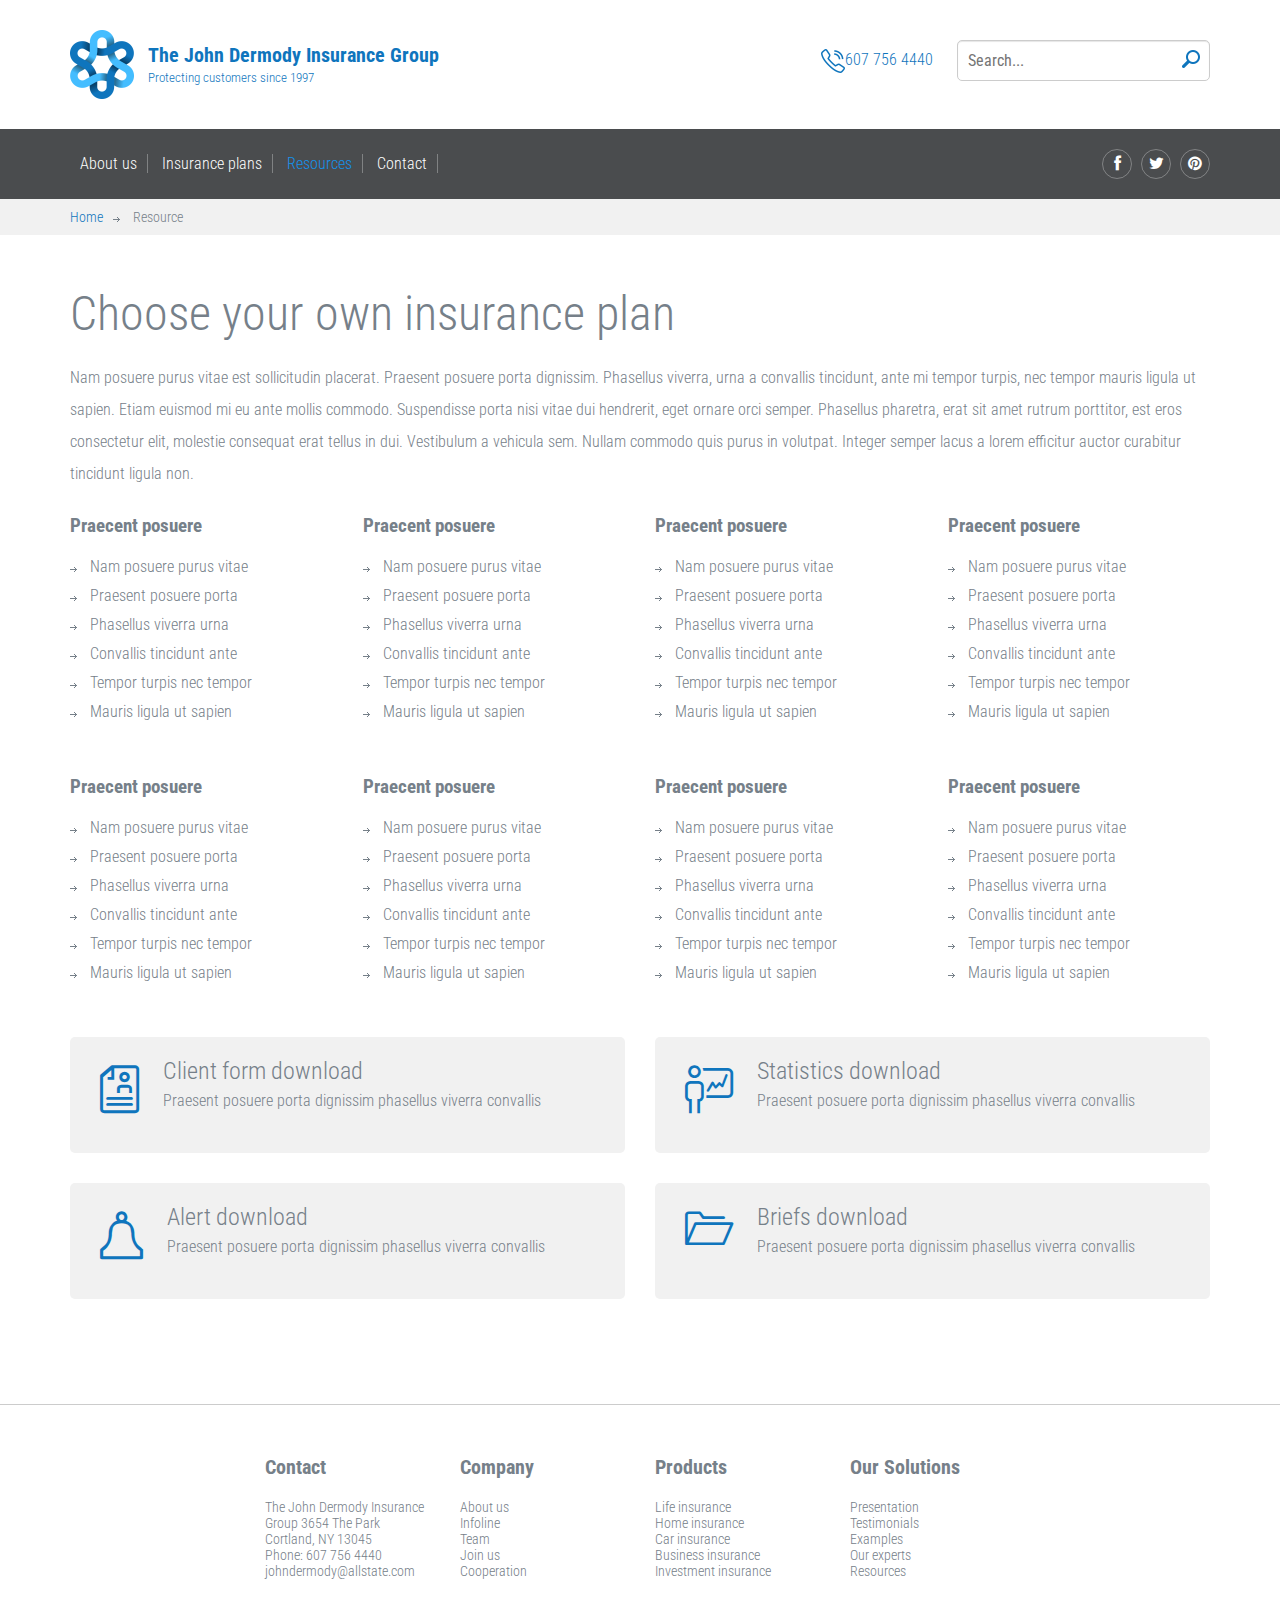
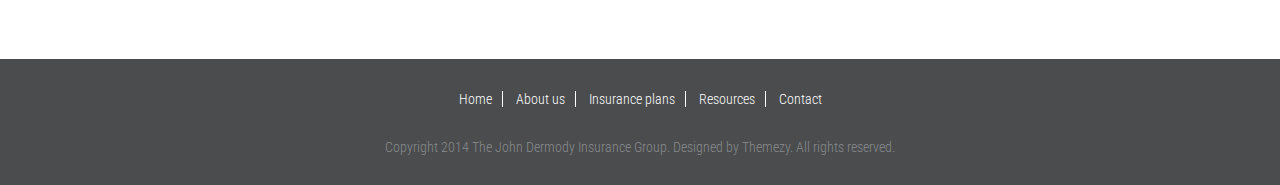
<file: resource.html>
<!DOCTYPE html>
<html lang="en">
	<head>
		<meta charset="UTF-8">
		<meta http-equiv="X-UA-Compatible" content="IE=edge">
		<meta name="viewport" content="width=device-width, initial-scale=1.0,maximum-scale=1">
		
		<title>Insurance | Resource</title>

		<!-- Loading third party fonts -->
		<link href="http://fonts.googleapis.com/css?family=Roboto+Condensed:300,400,700|" rel="stylesheet" type="text/css">
		<link href="fonts/font-awesome.min.css" rel="stylesheet" type="text/css">
		<link href="fonts/lineo-icon/style.css" rel="stylesheet" type="text/css">

		<!-- Loading main css file -->
		<link rel="stylesheet" href="style.css">
		
		<!--[if lt IE 9]>
		<script src="js/ie-support/html5.js"></script>
		<script src="js/ie-support/respond.js"></script>
		<![endif]-->

	</head>


	<body>
		
		<div id="site-content">
			<header class="site-header">
				<div class="top-header">
					<div class="container">
						<a href="index.html" id="branding">
							<img src="images/logo.png" alt="The John Dermody Insurance Group" class="logo">
							<div class="logo-text">
								<h1 class="site-title">The John Dermody Insurance Group</h1>
								<small class="description">Protecting customers since 1997</small>
							</div>
						</a> <!-- #branding -->
					
						<div class="right-section pull-right">
							<a href="tel:+16077564440" class="phone"><img src="images/icon-phone.png" class="icon">607 756 4440</a>
					
							<form action="#" class="search-form">
								<input type="text" placeholder="Search...">
								<button type="submit"><img src="images/icon-search.png" alt=""></button>
							</form>
						</div>
					</div> <!-- .container -->
				</div> <!-- .top-header -->

				
				<div class="bottom-header">
					<div class="container">
						<div class="main-navigation">
							<button type="button" class="menu-toggle"><i class="fa fa-bars"></i></button>
							<ul class="menu">
								<li class="menu-item"><a href="about.html">About us</a></li>
								<li class="menu-item"><a href="insurance.html">Insurance plans</a></li>
								<li class="menu-item current-menu-item"><a href="resource.html">Resources</a></li>
								<li class="menu-item"><a href="contact.html">Contact</a></li>
							</ul> <!-- .menu -->
						</div> <!-- .main-navigation -->
						
						<div class="social-links">
							<a href="#"><i class="fa fa-facebook"></i></a>
							<a href="#"><i class="fa fa-twitter"></i></a>
							<a href="#"><i class="fa fa-pinterest"></i></a>
						</div>
						
						<div class="mobile-navigation"></div>
					</div>
				</div>
				
			</header> <!-- .site-header -->

			<main class="main-content">
				<div class="breadcrumbs">
					<div class="container">
						<a href="index.html">Home</a>
						<span>Resource</span>
					</div>
				</div>

				<div class="page">
					<div class="container">
						<h3 class="entry-title">Choose your own insurance plan</h3>
						<p>Nam posuere purus vitae est sollicitudin placerat. Praesent posuere porta dignissim. Phasellus viverra, urna a convallis tincidunt, ante mi tempor turpis, nec tempor mauris ligula ut sapien. Etiam euismod mi eu ante mollis commodo. Suspendisse porta nisi vitae dui hendrerit, eget ornare orci semper. Phasellus pharetra, erat sit amet rutrum porttitor, est eros consectetur elit, molestie consequat erat tellus in dui. Vestibulum a vehicula sem. Nullam commodo quis purus in volutpat. Integer semper lacus a lorem efficitur auctor curabitur tincidunt ligula non.</p>

						<div class="row">
							<div class="col-md-3">
								<h3>Praecent posuere</h3>
								<ul class="arrow-list">
									<li>Nam posuere purus vitae</li>
									<li>Praesent posuere porta</li>
									<li>Phasellus viverra urna</li>
									<li>Convallis tincidunt ante</li>
									<li>Tempor turpis nec tempor</li>
									<li>Mauris ligula ut sapien</li>
								</ul>
							</div>
							<div class="col-md-3">
								<h3>Praecent posuere</h3>
								<ul class="arrow-list">
									<li>Nam posuere purus vitae</li>
									<li>Praesent posuere porta</li>
									<li>Phasellus viverra urna</li>
									<li>Convallis tincidunt ante</li>
									<li>Tempor turpis nec tempor</li>
									<li>Mauris ligula ut sapien</li>
								</ul>
							</div>
							<div class="col-md-3">
								<h3>Praecent posuere</h3>
								<ul class="arrow-list">
									<li>Nam posuere purus vitae</li>
									<li>Praesent posuere porta</li>
									<li>Phasellus viverra urna</li>
									<li>Convallis tincidunt ante</li>
									<li>Tempor turpis nec tempor</li>
									<li>Mauris ligula ut sapien</li>
								</ul>
							</div>
							<div class="col-md-3">
								<h3>Praecent posuere</h3>
								<ul class="arrow-list">
									<li>Nam posuere purus vitae</li>
									<li>Praesent posuere porta</li>
									<li>Phasellus viverra urna</li>
									<li>Convallis tincidunt ante</li>
									<li>Tempor turpis nec tempor</li>
									<li>Mauris ligula ut sapien</li>
								</ul>
							</div>
						</div>

						<div class="row">
							<div class="col-md-3">
								<h3>Praecent posuere</h3>
								<ul class="arrow-list">
									<li>Nam posuere purus vitae</li>
									<li>Praesent posuere porta</li>
									<li>Phasellus viverra urna</li>
									<li>Convallis tincidunt ante</li>
									<li>Tempor turpis nec tempor</li>
									<li>Mauris ligula ut sapien</li>
								</ul>
							</div>
							<div class="col-md-3">
								<h3>Praecent posuere</h3>
								<ul class="arrow-list">
									<li>Nam posuere purus vitae</li>
									<li>Praesent posuere porta</li>
									<li>Phasellus viverra urna</li>
									<li>Convallis tincidunt ante</li>
									<li>Tempor turpis nec tempor</li>
									<li>Mauris ligula ut sapien</li>
								</ul>
							</div>
							<div class="col-md-3">
								<h3>Praecent posuere</h3>
								<ul class="arrow-list">
									<li>Nam posuere purus vitae</li>
									<li>Praesent posuere porta</li>
									<li>Phasellus viverra urna</li>
									<li>Convallis tincidunt ante</li>
									<li>Tempor turpis nec tempor</li>
									<li>Mauris ligula ut sapien</li>
								</ul>
							</div>
							<div class="col-md-3">
								<h3>Praecent posuere</h3>
								<ul class="arrow-list">
									<li>Nam posuere purus vitae</li>
									<li>Praesent posuere porta</li>
									<li>Phasellus viverra urna</li>
									<li>Convallis tincidunt ante</li>
									<li>Tempor turpis nec tempor</li>
									<li>Mauris ligula ut sapien</li>
								</ul>
							</div>
						</div> <!-- .row -->

						<div class="row">
							<div class="col-md-6">
								<div class="boxed-feature">
									<i class="icon-document-person"></i>
									<div class="feature-desc">
										<h2 class="feature-title">Client form download</h2>
										<p>Praesent posuere porta dignissim phasellus viverra convallis</p>
									</div>
								</div>

								<div class="boxed-feature">
									<i class="icon-bell-2"></i>
									<div class="feature-desc">
										<h2 class="feature-title">Alert download</h2>
										<p>Praesent posuere porta dignissim phasellus viverra convallis</p>
									</div>
								</div>
							</div>
							<div class="col-md-6">
								<div class="boxed-feature">
									<i class="icon-man-chart"></i>
									<div class="feature-desc">
										<h2 class="feature-title">Statistics download</h2>
										<p>Praesent posuere porta dignissim phasellus viverra convallis</p>
									</div>
								</div>

								<div class="boxed-feature">
									<i class="icon-folder"></i>
									<div class="feature-desc">
										<h2 class="feature-title">Briefs download</h2>
										<p>Praesent posuere porta dignissim phasellus viverra convallis</p>
									</div>
								</div>
							</div>
						</div>
					</div>
				</div> <!-- .page -->
			</main>

			<div class="site-footer">
				<div class="widget-area">
					<div class="container">
						<div class="row">
							<div class="col-xs-12 col-sm-4 col-md-2">
								<div class="widget">
									<h3 class="widget-title">Contact</h3>
									<address> The John Dermody Insurance Group 3654 The Park Cortland, NY 13045
									</address>
									<a href="tel:+16077564440">Phone: 607 756 4440</a>
									<a href="mailto:johndermody@allstate.com">johndermody@allstate.com</a>
								</div>
							</div>
							<div class="col-xs-12 col-sm-4 col-md-2">
								<div class="widget">
									<h3 class="widget-title">Company</h3>
									<ul class="no-bullet">
										<li><a href="#">About us</a></li>
										<li><a href="#">Infoline</a></li>
										<li><a href="#">Team</a></li>
										<li><a href="#">Join us</a></li>
										<li><a href="#">Cooperation</a></li>
									</ul>
								</div>
							</div>
							<div class="col-xs-12 col-sm-4 col-md-2">
								<div class="widget">
									<h3 class="widget-title">Products</h3>
									<ul class="no-bullet">
										<li><a href="#">Life insurance</a></li>
										<li><a href="#">Home insurance</a></li>
										<li><a href="#">Car insurance</a></li>
										<li><a href="#">Business insurance</a></li>
										<li><a href="#">Investment insurance</a></li>
									</ul>
								</div>
							</div>
							<div class="col-xs-12 col-sm-4 col-md-2">
								<div class="widget">
									<h3 class="widget-title">Our Solutions</h3>
									<ul class="no-bullet">
										<li><a href="#">Presentation</a></li>
										<li><a href="#">Testimonials</a></li>
										<li><a href="#">Examples</a></li>
										<li><a href="#">Our experts</a></li>
										<li><a href="#">Resources</a></li>
									</ul>
								</div>
							</div>
						</div>
					</div>
				</div>

				<div class="bottom-footer">
					<div class="container">
						<nav class="footer-navigation">
							<a href="#">Home</a>
							<a href="#">About us</a>
							<a href="#">Insurance plans</a>
							<a href="#">Resources</a>
							<a href="#">Contact</a>
						</nav>

						<div class="colophon">Copyright 2014 The John Dermody Insurance Group. Designed by Themezy. All rights reserved.</div>
					</div>
				</div>
			</div>
		</div>

		<script src="js/jquery-1.11.1.min.js"></script>
		<script src="js/plugins.js"></script>
		<script src="js/app.js"></script>
		
	</body>

</html>
</file>
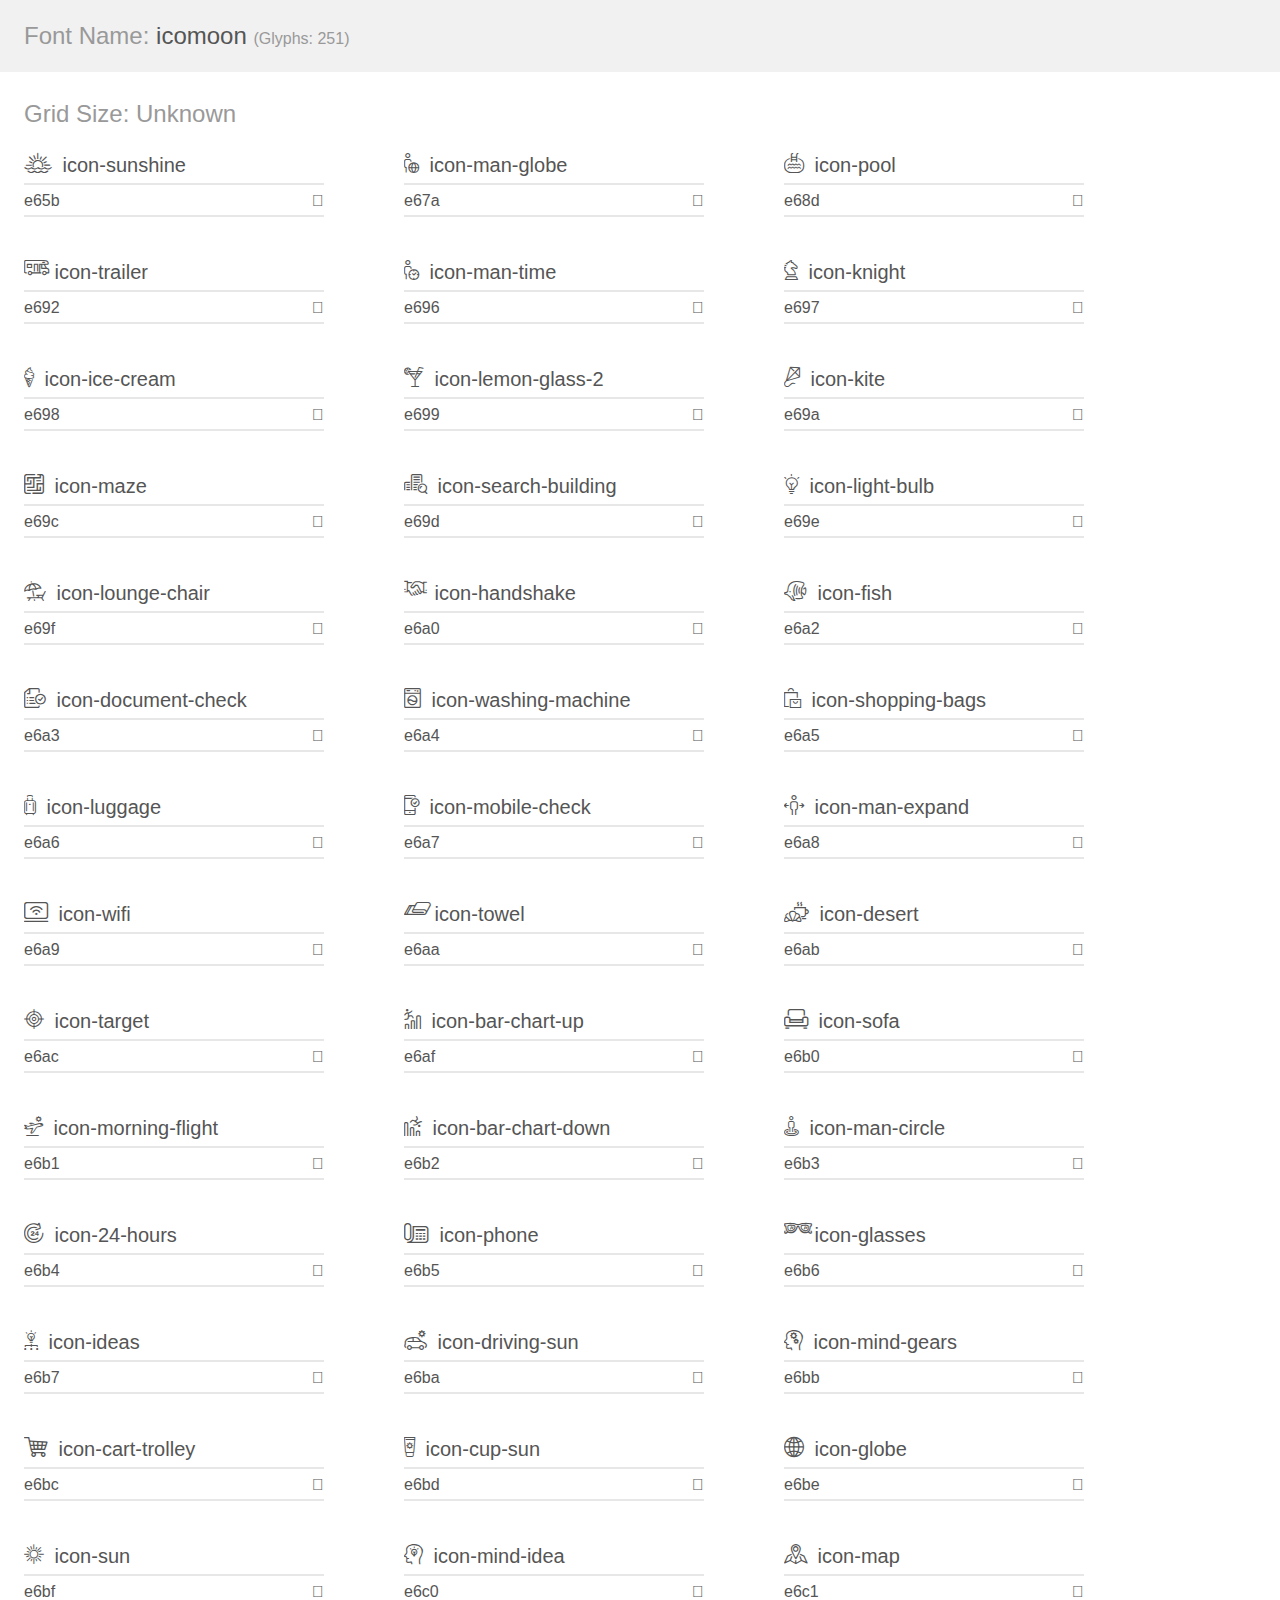
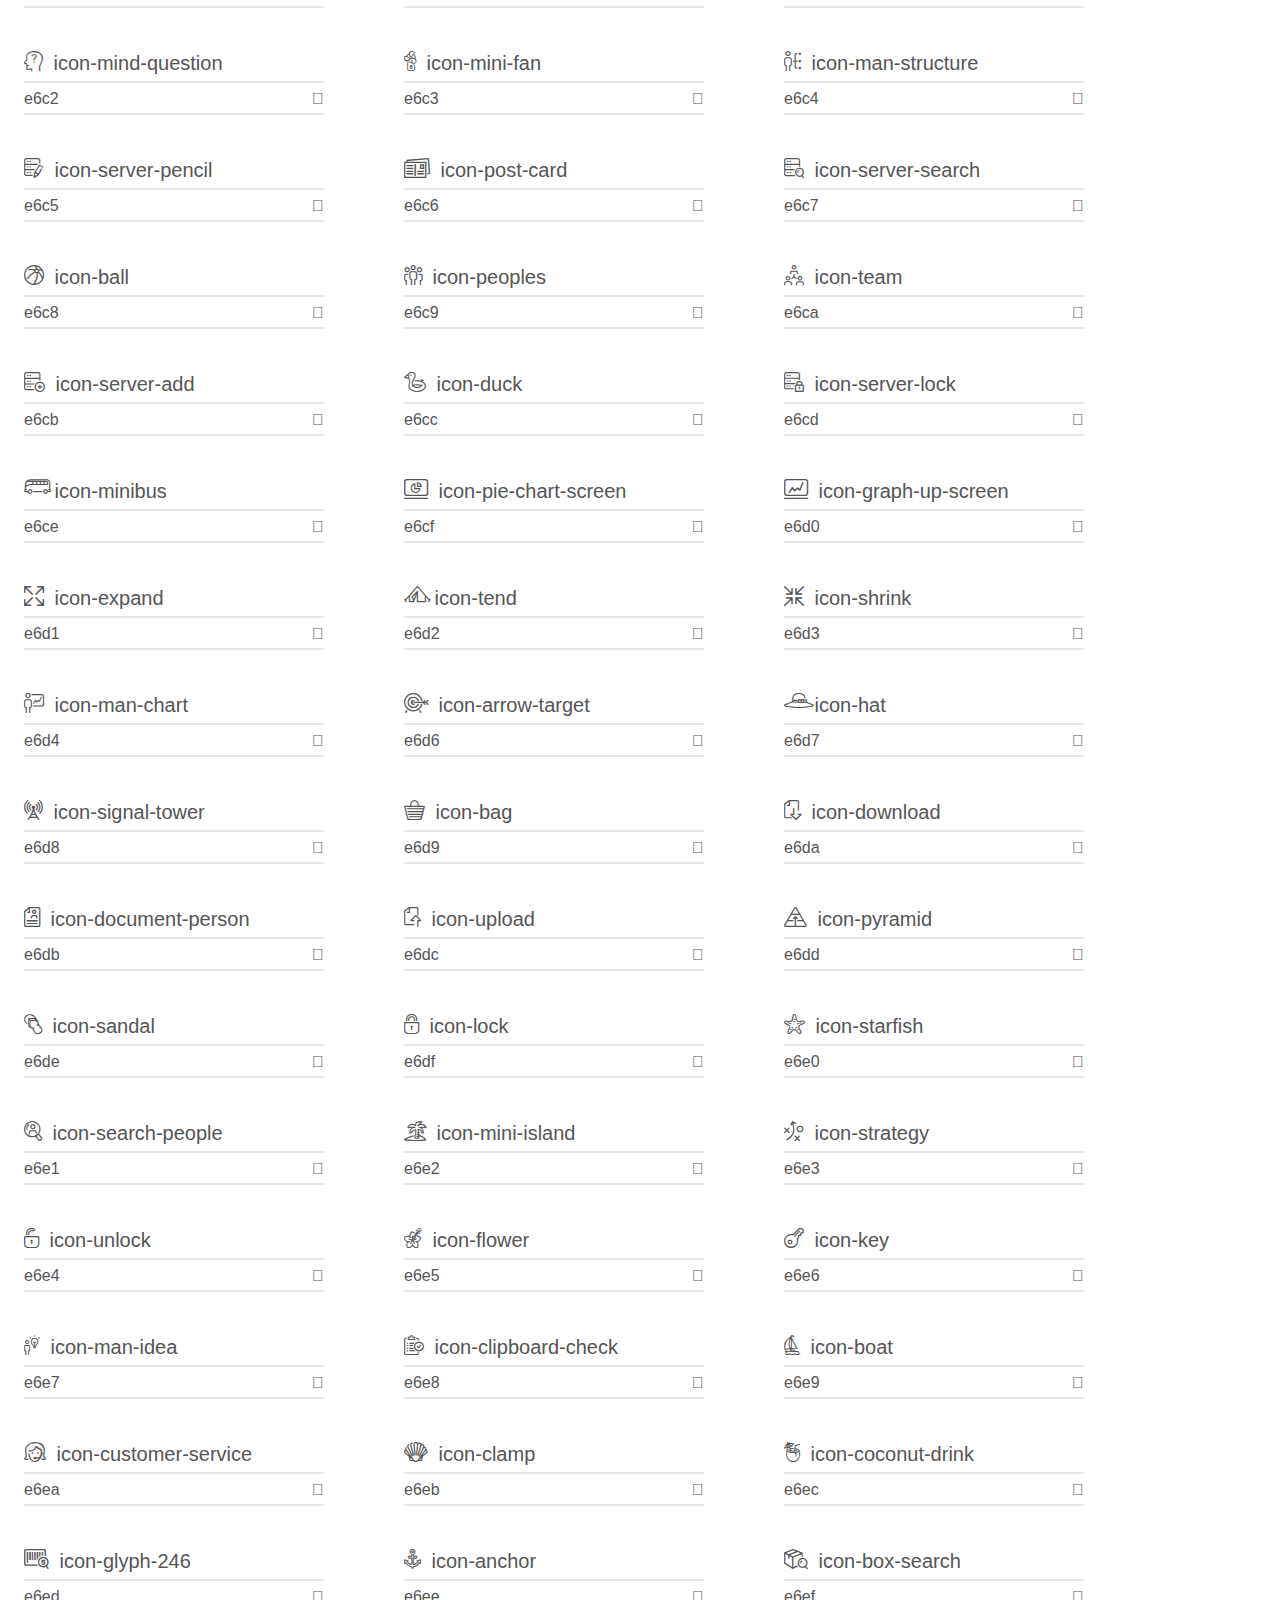
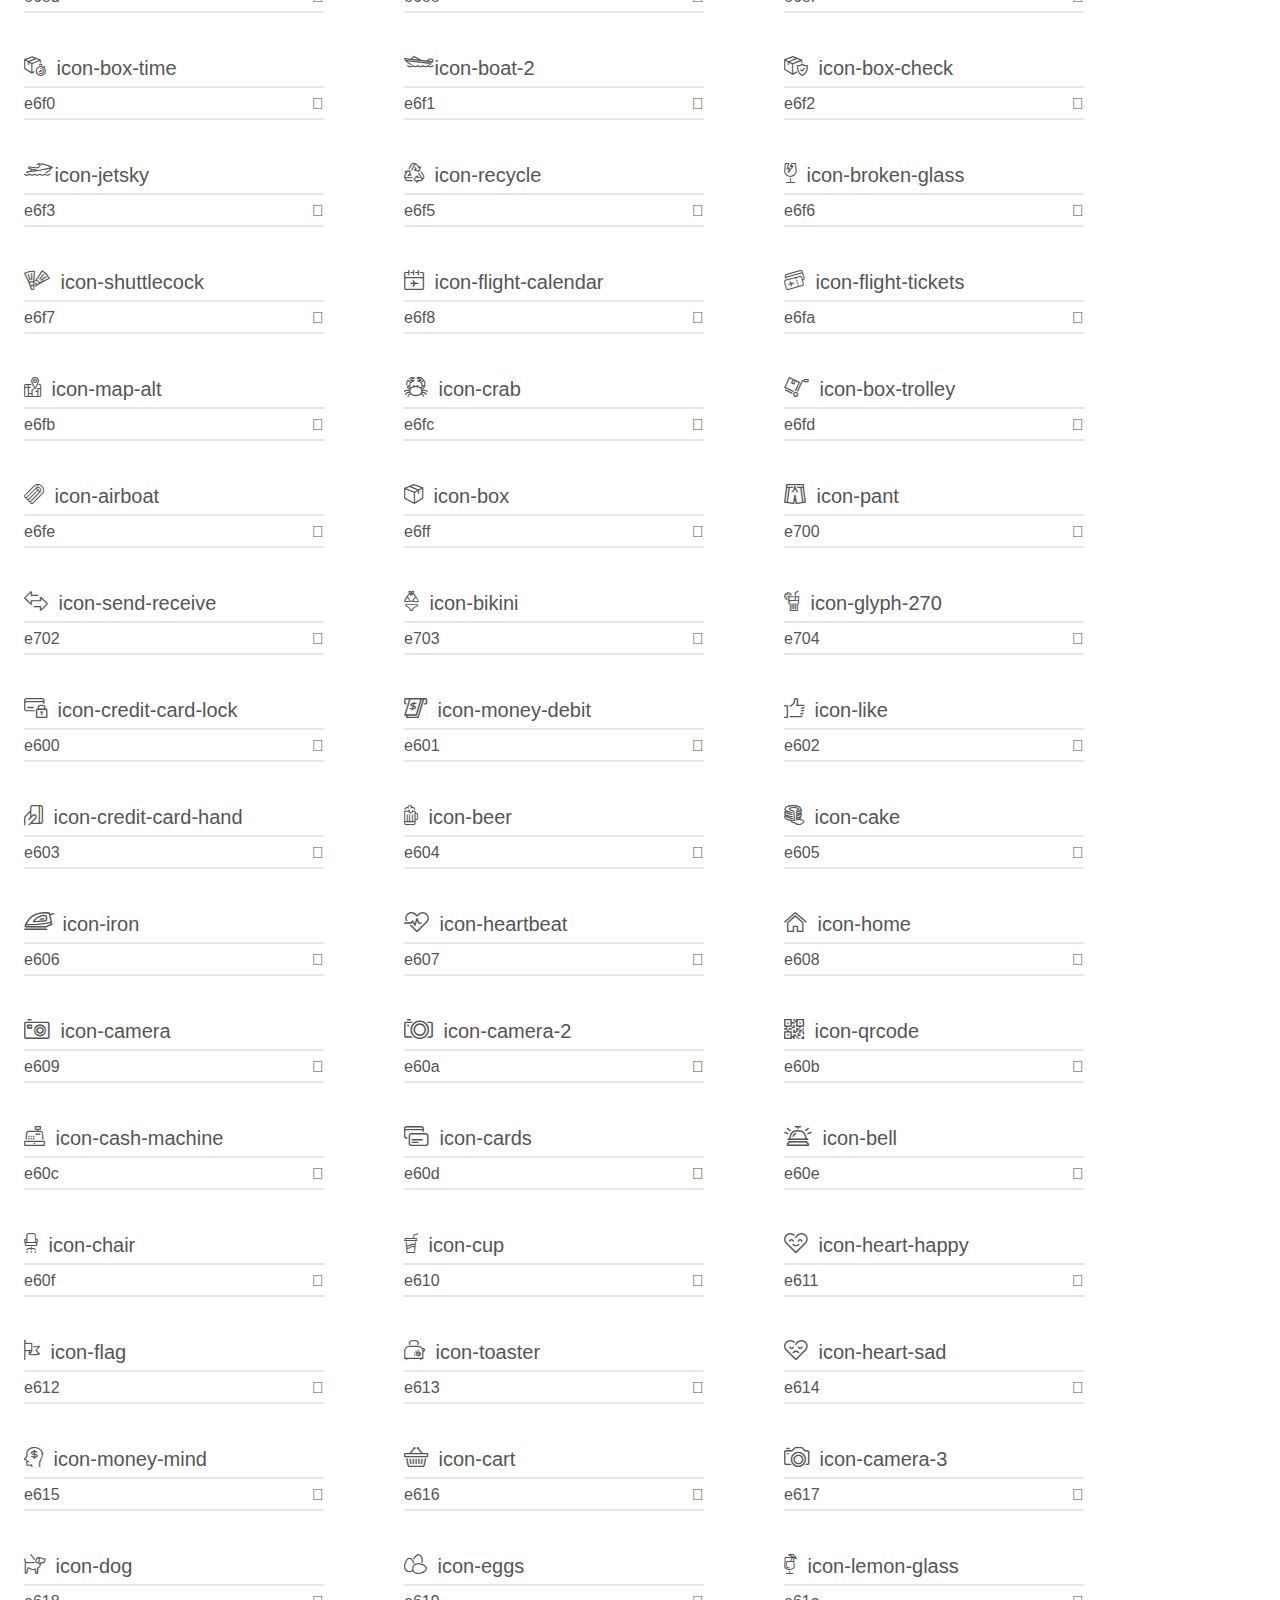
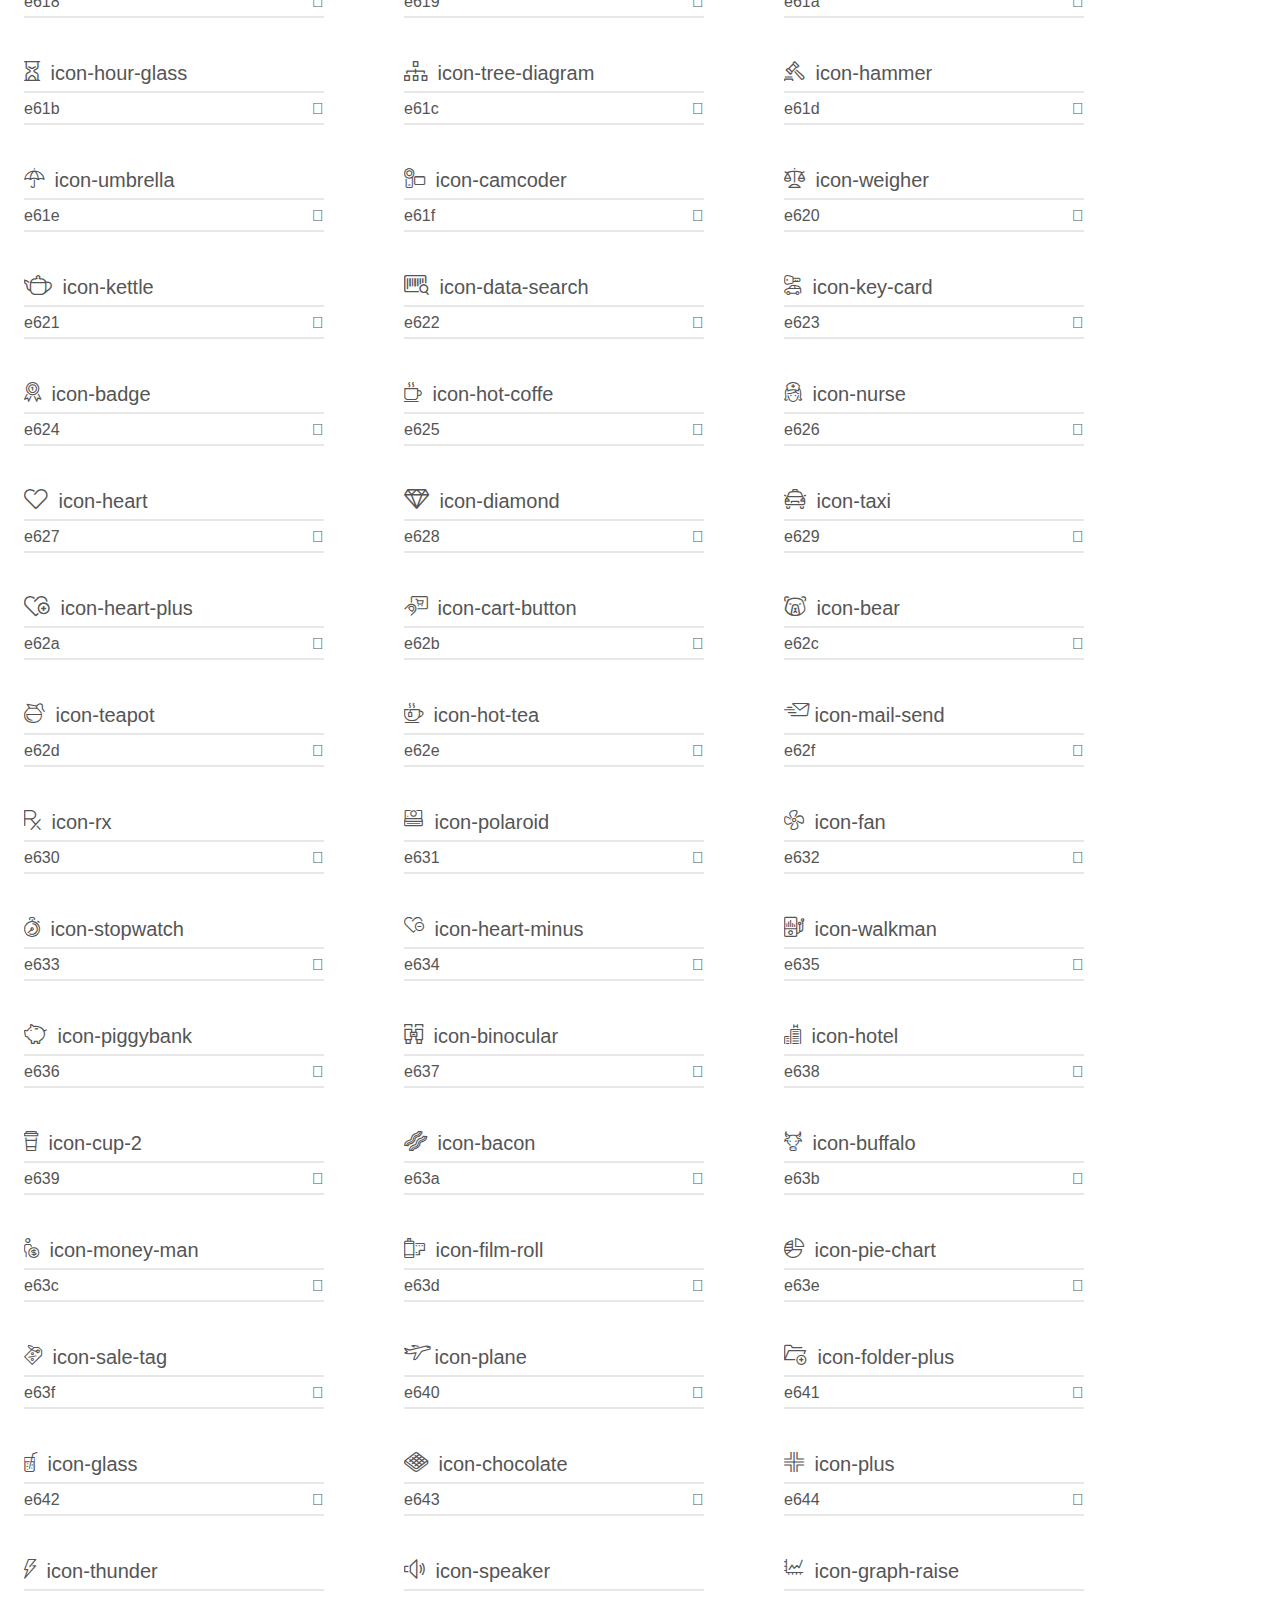
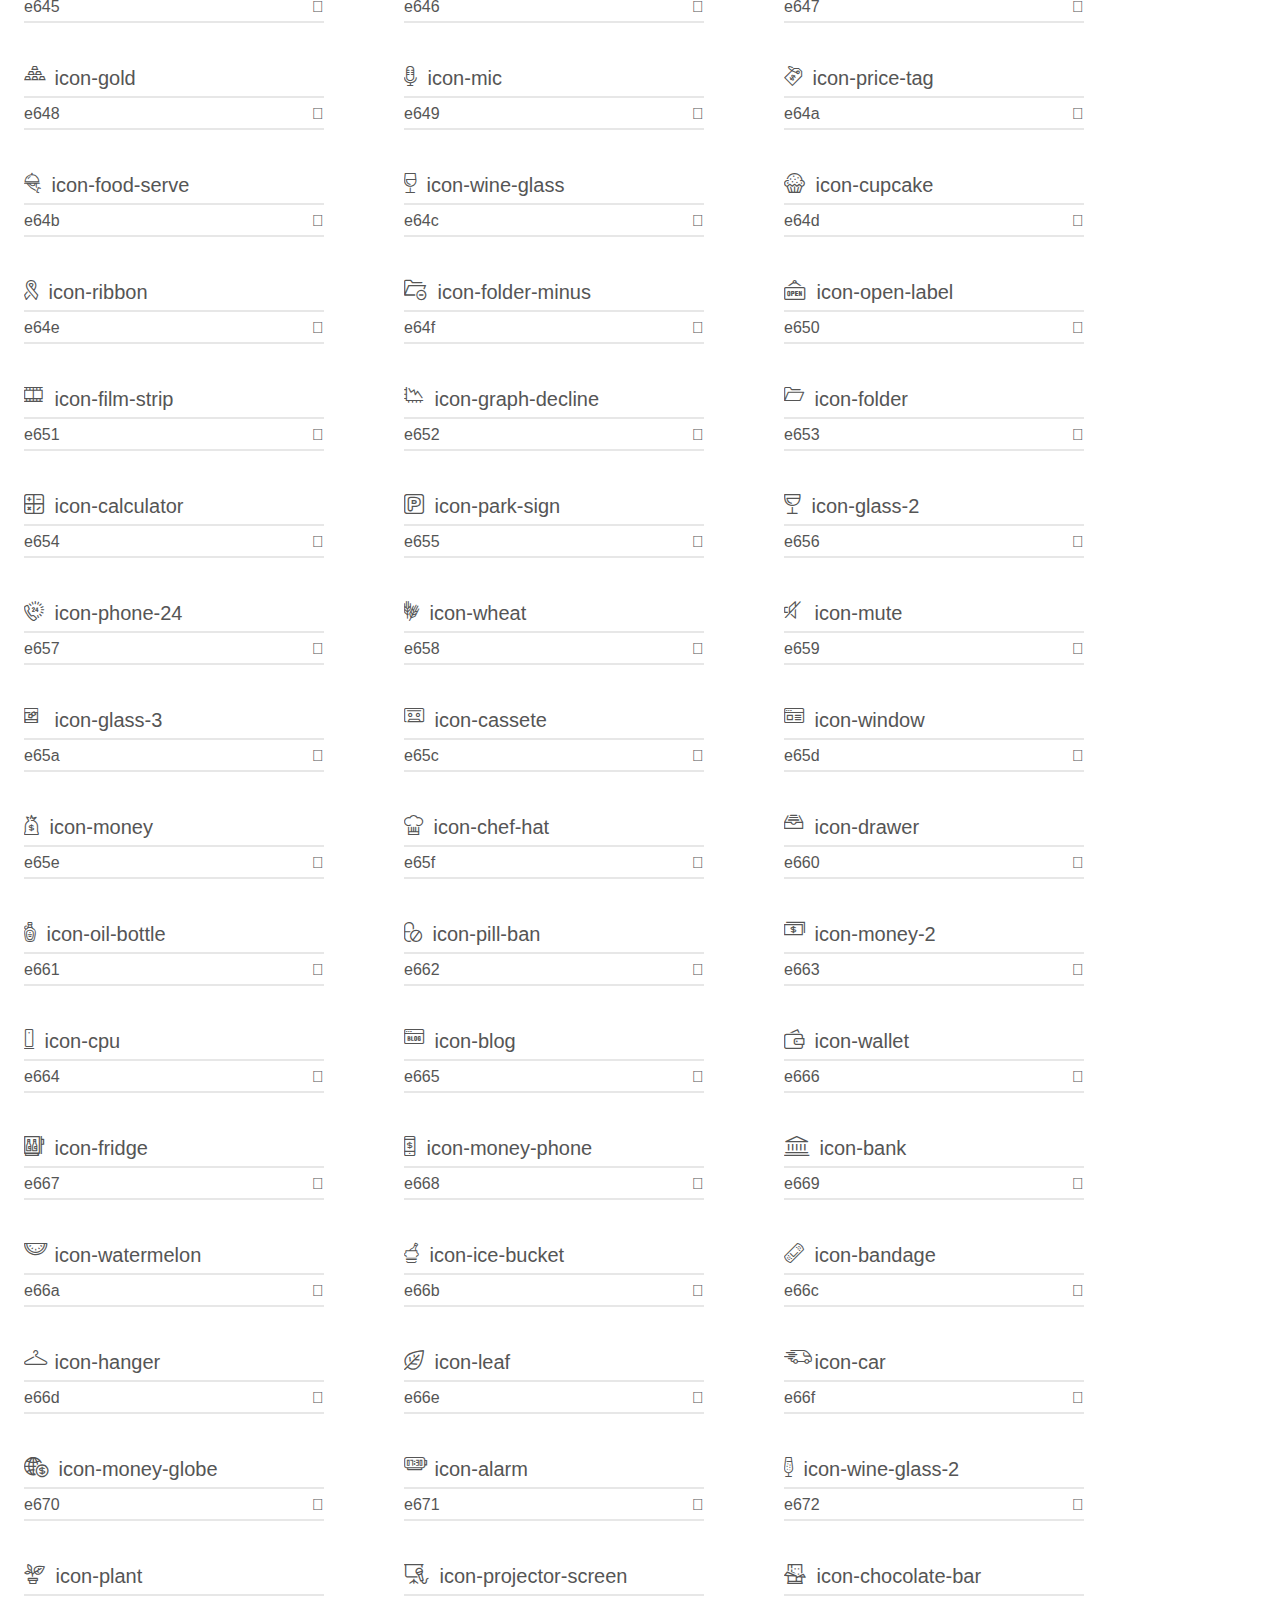
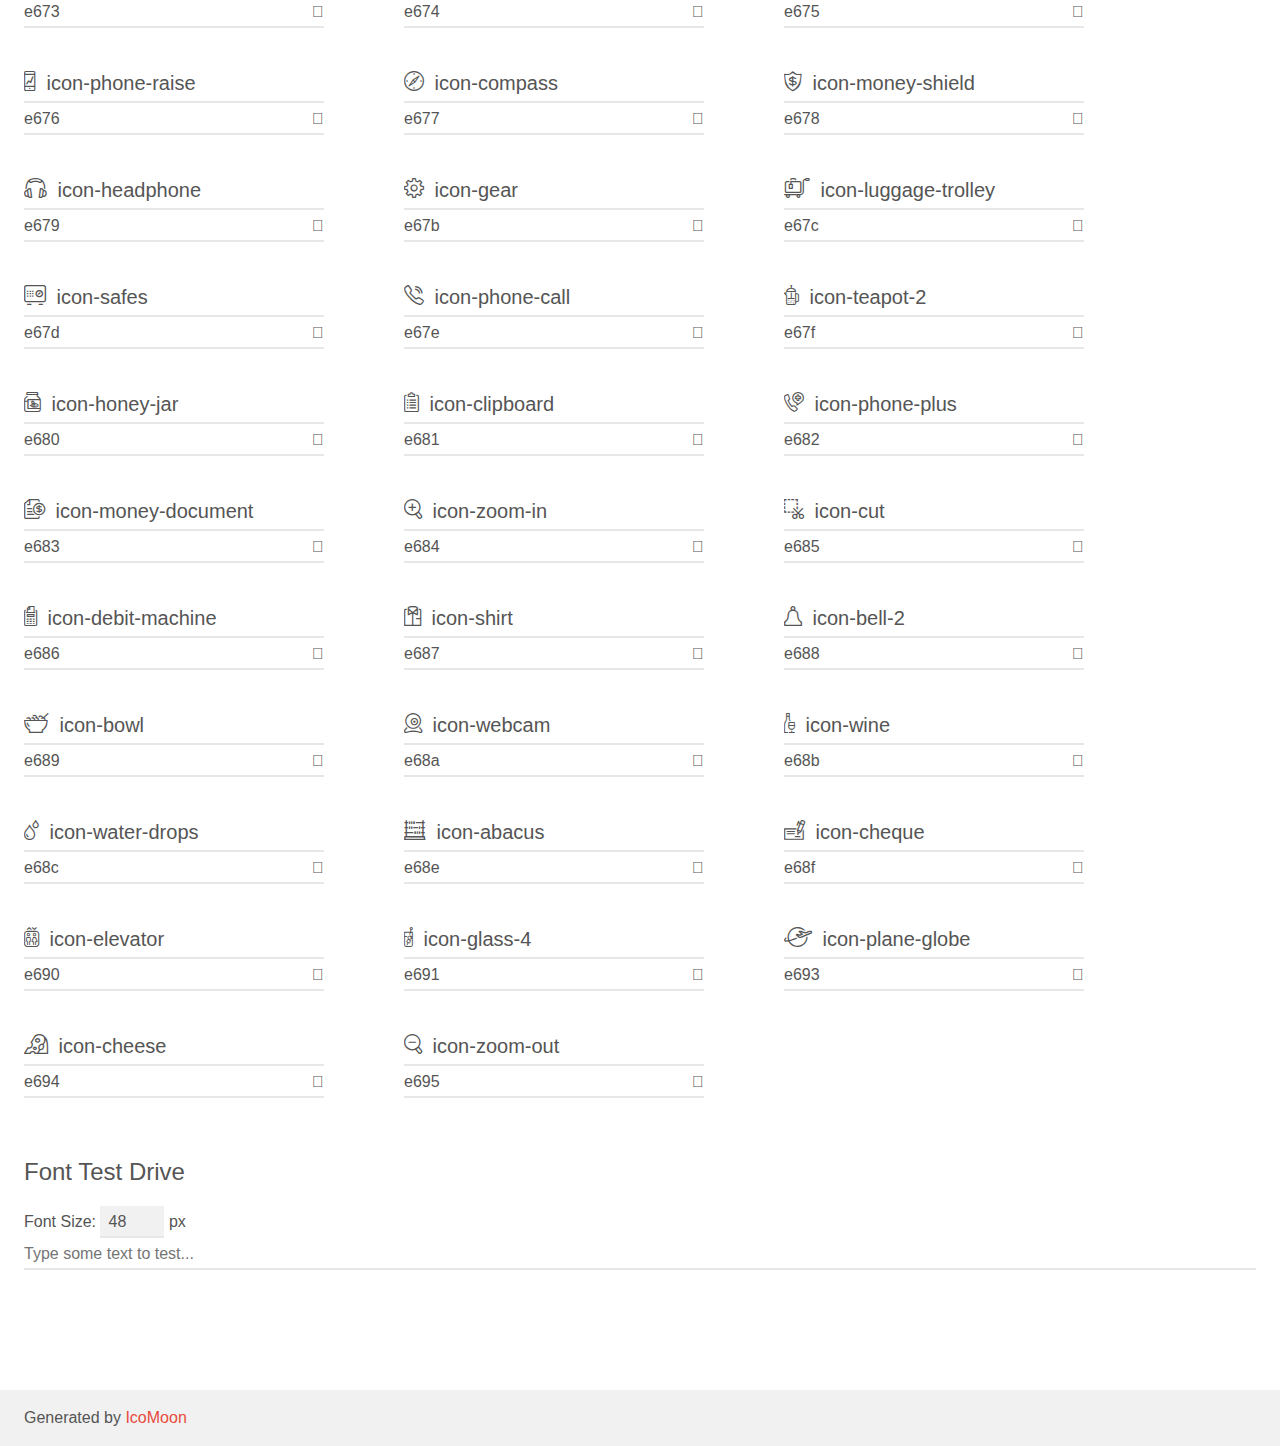
<file: fonts/lineo-icon/demo.html>
<!doctype html>
<html>
<head>
	<meta charset="utf-8">
	<title>IcoMoon Demo</title>
	<meta name="description" content="An Icon Font Generated By IcoMoon.io">
	<meta name="viewport" content="width=device-width">
	<link rel="stylesheet" href="demo-files/demo.css">
	<link rel="stylesheet" href="style.css"></head>
<body>
	<div class="bgc1 clearfix">
		<h1 class="mhmm mvm"><span class="fgc1">Font Name:</span> icomoon <small class="fgc1">(Glyphs:&nbsp;251)</small></h1>
	</div>
	<div class="clearfix mhl ptl">
		<h1 class="mvm mtn fgc1">Grid Size: Unknown</h1>
		<div class="glyph fs1">
			<div class="clearfix bshadow0 pbs">
				<span class="icon-sunshine"></span><span class="mls"> icon-sunshine</span>
			</div>
			<fieldset class="fs0 size1of1 clearfix hidden-false">
				<input type="text" readonly value="e65b" class="unit size1of2" />
				<input type="text" maxlength="1" readonly value="&#xe65b;" class="unitRight size1of2 talign-right" />
			</fieldset>
			<div class="fs0 bshadow0 clearfix hidden-true">
				<span class="unit pvs fgc1">liga: </span>
				<input type="text" readonly value="" class="liga unitRight" />
			</div>
		</div>
		<div class="glyph fs1">
			<div class="clearfix bshadow0 pbs">
				<span class="icon-man-globe"></span><span class="mls"> icon-man-globe</span>
			</div>
			<fieldset class="fs0 size1of1 clearfix hidden-false">
				<input type="text" readonly value="e67a" class="unit size1of2" />
				<input type="text" maxlength="1" readonly value="&#xe67a;" class="unitRight size1of2 talign-right" />
			</fieldset>
			<div class="fs0 bshadow0 clearfix hidden-true">
				<span class="unit pvs fgc1">liga: </span>
				<input type="text" readonly value="" class="liga unitRight" />
			</div>
		</div>
		<div class="glyph fs1">
			<div class="clearfix bshadow0 pbs">
				<span class="icon-pool"></span><span class="mls"> icon-pool</span>
			</div>
			<fieldset class="fs0 size1of1 clearfix hidden-false">
				<input type="text" readonly value="e68d" class="unit size1of2" />
				<input type="text" maxlength="1" readonly value="&#xe68d;" class="unitRight size1of2 talign-right" />
			</fieldset>
			<div class="fs0 bshadow0 clearfix hidden-true">
				<span class="unit pvs fgc1">liga: </span>
				<input type="text" readonly value="" class="liga unitRight" />
			</div>
		</div>
		<div class="glyph fs1">
			<div class="clearfix bshadow0 pbs">
				<span class="icon-trailer"></span><span class="mls"> icon-trailer</span>
			</div>
			<fieldset class="fs0 size1of1 clearfix hidden-false">
				<input type="text" readonly value="e692" class="unit size1of2" />
				<input type="text" maxlength="1" readonly value="&#xe692;" class="unitRight size1of2 talign-right" />
			</fieldset>
			<div class="fs0 bshadow0 clearfix hidden-true">
				<span class="unit pvs fgc1">liga: </span>
				<input type="text" readonly value="" class="liga unitRight" />
			</div>
		</div>
		<div class="glyph fs1">
			<div class="clearfix bshadow0 pbs">
				<span class="icon-man-time"></span><span class="mls"> icon-man-time</span>
			</div>
			<fieldset class="fs0 size1of1 clearfix hidden-false">
				<input type="text" readonly value="e696" class="unit size1of2" />
				<input type="text" maxlength="1" readonly value="&#xe696;" class="unitRight size1of2 talign-right" />
			</fieldset>
			<div class="fs0 bshadow0 clearfix hidden-true">
				<span class="unit pvs fgc1">liga: </span>
				<input type="text" readonly value="" class="liga unitRight" />
			</div>
		</div>
		<div class="glyph fs1">
			<div class="clearfix bshadow0 pbs">
				<span class="icon-knight"></span><span class="mls"> icon-knight</span>
			</div>
			<fieldset class="fs0 size1of1 clearfix hidden-false">
				<input type="text" readonly value="e697" class="unit size1of2" />
				<input type="text" maxlength="1" readonly value="&#xe697;" class="unitRight size1of2 talign-right" />
			</fieldset>
			<div class="fs0 bshadow0 clearfix hidden-true">
				<span class="unit pvs fgc1">liga: </span>
				<input type="text" readonly value="" class="liga unitRight" />
			</div>
		</div>
		<div class="glyph fs1">
			<div class="clearfix bshadow0 pbs">
				<span class="icon-ice-cream"></span><span class="mls"> icon-ice-cream</span>
			</div>
			<fieldset class="fs0 size1of1 clearfix hidden-false">
				<input type="text" readonly value="e698" class="unit size1of2" />
				<input type="text" maxlength="1" readonly value="&#xe698;" class="unitRight size1of2 talign-right" />
			</fieldset>
			<div class="fs0 bshadow0 clearfix hidden-true">
				<span class="unit pvs fgc1">liga: </span>
				<input type="text" readonly value="" class="liga unitRight" />
			</div>
		</div>
		<div class="glyph fs1">
			<div class="clearfix bshadow0 pbs">
				<span class="icon-lemon-glass-2"></span><span class="mls"> icon-lemon-glass-2</span>
			</div>
			<fieldset class="fs0 size1of1 clearfix hidden-false">
				<input type="text" readonly value="e699" class="unit size1of2" />
				<input type="text" maxlength="1" readonly value="&#xe699;" class="unitRight size1of2 talign-right" />
			</fieldset>
			<div class="fs0 bshadow0 clearfix hidden-true">
				<span class="unit pvs fgc1">liga: </span>
				<input type="text" readonly value="" class="liga unitRight" />
			</div>
		</div>
		<div class="glyph fs1">
			<div class="clearfix bshadow0 pbs">
				<span class="icon-kite"></span><span class="mls"> icon-kite</span>
			</div>
			<fieldset class="fs0 size1of1 clearfix hidden-false">
				<input type="text" readonly value="e69a" class="unit size1of2" />
				<input type="text" maxlength="1" readonly value="&#xe69a;" class="unitRight size1of2 talign-right" />
			</fieldset>
			<div class="fs0 bshadow0 clearfix hidden-true">
				<span class="unit pvs fgc1">liga: </span>
				<input type="text" readonly value="" class="liga unitRight" />
			</div>
		</div>
		<div class="glyph fs1">
			<div class="clearfix bshadow0 pbs">
				<span class="icon-maze"></span><span class="mls"> icon-maze</span>
			</div>
			<fieldset class="fs0 size1of1 clearfix hidden-false">
				<input type="text" readonly value="e69c" class="unit size1of2" />
				<input type="text" maxlength="1" readonly value="&#xe69c;" class="unitRight size1of2 talign-right" />
			</fieldset>
			<div class="fs0 bshadow0 clearfix hidden-true">
				<span class="unit pvs fgc1">liga: </span>
				<input type="text" readonly value="" class="liga unitRight" />
			</div>
		</div>
		<div class="glyph fs1">
			<div class="clearfix bshadow0 pbs">
				<span class="icon-search-building"></span><span class="mls"> icon-search-building</span>
			</div>
			<fieldset class="fs0 size1of1 clearfix hidden-false">
				<input type="text" readonly value="e69d" class="unit size1of2" />
				<input type="text" maxlength="1" readonly value="&#xe69d;" class="unitRight size1of2 talign-right" />
			</fieldset>
			<div class="fs0 bshadow0 clearfix hidden-true">
				<span class="unit pvs fgc1">liga: </span>
				<input type="text" readonly value="" class="liga unitRight" />
			</div>
		</div>
		<div class="glyph fs1">
			<div class="clearfix bshadow0 pbs">
				<span class="icon-light-bulb"></span><span class="mls"> icon-light-bulb</span>
			</div>
			<fieldset class="fs0 size1of1 clearfix hidden-false">
				<input type="text" readonly value="e69e" class="unit size1of2" />
				<input type="text" maxlength="1" readonly value="&#xe69e;" class="unitRight size1of2 talign-right" />
			</fieldset>
			<div class="fs0 bshadow0 clearfix hidden-true">
				<span class="unit pvs fgc1">liga: </span>
				<input type="text" readonly value="" class="liga unitRight" />
			</div>
		</div>
		<div class="glyph fs1">
			<div class="clearfix bshadow0 pbs">
				<span class="icon-lounge-chair"></span><span class="mls"> icon-lounge-chair</span>
			</div>
			<fieldset class="fs0 size1of1 clearfix hidden-false">
				<input type="text" readonly value="e69f" class="unit size1of2" />
				<input type="text" maxlength="1" readonly value="&#xe69f;" class="unitRight size1of2 talign-right" />
			</fieldset>
			<div class="fs0 bshadow0 clearfix hidden-true">
				<span class="unit pvs fgc1">liga: </span>
				<input type="text" readonly value="" class="liga unitRight" />
			</div>
		</div>
		<div class="glyph fs1">
			<div class="clearfix bshadow0 pbs">
				<span class="icon-handshake"></span><span class="mls"> icon-handshake</span>
			</div>
			<fieldset class="fs0 size1of1 clearfix hidden-false">
				<input type="text" readonly value="e6a0" class="unit size1of2" />
				<input type="text" maxlength="1" readonly value="&#xe6a0;" class="unitRight size1of2 talign-right" />
			</fieldset>
			<div class="fs0 bshadow0 clearfix hidden-true">
				<span class="unit pvs fgc1">liga: </span>
				<input type="text" readonly value="" class="liga unitRight" />
			</div>
		</div>
		<div class="glyph fs1">
			<div class="clearfix bshadow0 pbs">
				<span class="icon-fish"></span><span class="mls"> icon-fish</span>
			</div>
			<fieldset class="fs0 size1of1 clearfix hidden-false">
				<input type="text" readonly value="e6a2" class="unit size1of2" />
				<input type="text" maxlength="1" readonly value="&#xe6a2;" class="unitRight size1of2 talign-right" />
			</fieldset>
			<div class="fs0 bshadow0 clearfix hidden-true">
				<span class="unit pvs fgc1">liga: </span>
				<input type="text" readonly value="" class="liga unitRight" />
			</div>
		</div>
		<div class="glyph fs1">
			<div class="clearfix bshadow0 pbs">
				<span class="icon-document-check"></span><span class="mls"> icon-document-check</span>
			</div>
			<fieldset class="fs0 size1of1 clearfix hidden-false">
				<input type="text" readonly value="e6a3" class="unit size1of2" />
				<input type="text" maxlength="1" readonly value="&#xe6a3;" class="unitRight size1of2 talign-right" />
			</fieldset>
			<div class="fs0 bshadow0 clearfix hidden-true">
				<span class="unit pvs fgc1">liga: </span>
				<input type="text" readonly value="" class="liga unitRight" />
			</div>
		</div>
		<div class="glyph fs1">
			<div class="clearfix bshadow0 pbs">
				<span class="icon-washing-machine"></span><span class="mls"> icon-washing-machine</span>
			</div>
			<fieldset class="fs0 size1of1 clearfix hidden-false">
				<input type="text" readonly value="e6a4" class="unit size1of2" />
				<input type="text" maxlength="1" readonly value="&#xe6a4;" class="unitRight size1of2 talign-right" />
			</fieldset>
			<div class="fs0 bshadow0 clearfix hidden-true">
				<span class="unit pvs fgc1">liga: </span>
				<input type="text" readonly value="" class="liga unitRight" />
			</div>
		</div>
		<div class="glyph fs1">
			<div class="clearfix bshadow0 pbs">
				<span class="icon-shopping-bags"></span><span class="mls"> icon-shopping-bags</span>
			</div>
			<fieldset class="fs0 size1of1 clearfix hidden-false">
				<input type="text" readonly value="e6a5" class="unit size1of2" />
				<input type="text" maxlength="1" readonly value="&#xe6a5;" class="unitRight size1of2 talign-right" />
			</fieldset>
			<div class="fs0 bshadow0 clearfix hidden-true">
				<span class="unit pvs fgc1">liga: </span>
				<input type="text" readonly value="" class="liga unitRight" />
			</div>
		</div>
		<div class="glyph fs1">
			<div class="clearfix bshadow0 pbs">
				<span class="icon-luggage"></span><span class="mls"> icon-luggage</span>
			</div>
			<fieldset class="fs0 size1of1 clearfix hidden-false">
				<input type="text" readonly value="e6a6" class="unit size1of2" />
				<input type="text" maxlength="1" readonly value="&#xe6a6;" class="unitRight size1of2 talign-right" />
			</fieldset>
			<div class="fs0 bshadow0 clearfix hidden-true">
				<span class="unit pvs fgc1">liga: </span>
				<input type="text" readonly value="" class="liga unitRight" />
			</div>
		</div>
		<div class="glyph fs1">
			<div class="clearfix bshadow0 pbs">
				<span class="icon-mobile-check"></span><span class="mls"> icon-mobile-check</span>
			</div>
			<fieldset class="fs0 size1of1 clearfix hidden-false">
				<input type="text" readonly value="e6a7" class="unit size1of2" />
				<input type="text" maxlength="1" readonly value="&#xe6a7;" class="unitRight size1of2 talign-right" />
			</fieldset>
			<div class="fs0 bshadow0 clearfix hidden-true">
				<span class="unit pvs fgc1">liga: </span>
				<input type="text" readonly value="" class="liga unitRight" />
			</div>
		</div>
		<div class="glyph fs1">
			<div class="clearfix bshadow0 pbs">
				<span class="icon-man-expand"></span><span class="mls"> icon-man-expand</span>
			</div>
			<fieldset class="fs0 size1of1 clearfix hidden-false">
				<input type="text" readonly value="e6a8" class="unit size1of2" />
				<input type="text" maxlength="1" readonly value="&#xe6a8;" class="unitRight size1of2 talign-right" />
			</fieldset>
			<div class="fs0 bshadow0 clearfix hidden-true">
				<span class="unit pvs fgc1">liga: </span>
				<input type="text" readonly value="" class="liga unitRight" />
			</div>
		</div>
		<div class="glyph fs1">
			<div class="clearfix bshadow0 pbs">
				<span class="icon-wifi"></span><span class="mls"> icon-wifi</span>
			</div>
			<fieldset class="fs0 size1of1 clearfix hidden-false">
				<input type="text" readonly value="e6a9" class="unit size1of2" />
				<input type="text" maxlength="1" readonly value="&#xe6a9;" class="unitRight size1of2 talign-right" />
			</fieldset>
			<div class="fs0 bshadow0 clearfix hidden-true">
				<span class="unit pvs fgc1">liga: </span>
				<input type="text" readonly value="" class="liga unitRight" />
			</div>
		</div>
		<div class="glyph fs1">
			<div class="clearfix bshadow0 pbs">
				<span class="icon-towel"></span><span class="mls"> icon-towel</span>
			</div>
			<fieldset class="fs0 size1of1 clearfix hidden-false">
				<input type="text" readonly value="e6aa" class="unit size1of2" />
				<input type="text" maxlength="1" readonly value="&#xe6aa;" class="unitRight size1of2 talign-right" />
			</fieldset>
			<div class="fs0 bshadow0 clearfix hidden-true">
				<span class="unit pvs fgc1">liga: </span>
				<input type="text" readonly value="" class="liga unitRight" />
			</div>
		</div>
		<div class="glyph fs1">
			<div class="clearfix bshadow0 pbs">
				<span class="icon-desert"></span><span class="mls"> icon-desert</span>
			</div>
			<fieldset class="fs0 size1of1 clearfix hidden-false">
				<input type="text" readonly value="e6ab" class="unit size1of2" />
				<input type="text" maxlength="1" readonly value="&#xe6ab;" class="unitRight size1of2 talign-right" />
			</fieldset>
			<div class="fs0 bshadow0 clearfix hidden-true">
				<span class="unit pvs fgc1">liga: </span>
				<input type="text" readonly value="" class="liga unitRight" />
			</div>
		</div>
		<div class="glyph fs1">
			<div class="clearfix bshadow0 pbs">
				<span class="icon-target"></span><span class="mls"> icon-target</span>
			</div>
			<fieldset class="fs0 size1of1 clearfix hidden-false">
				<input type="text" readonly value="e6ac" class="unit size1of2" />
				<input type="text" maxlength="1" readonly value="&#xe6ac;" class="unitRight size1of2 talign-right" />
			</fieldset>
			<div class="fs0 bshadow0 clearfix hidden-true">
				<span class="unit pvs fgc1">liga: </span>
				<input type="text" readonly value="" class="liga unitRight" />
			</div>
		</div>
		<div class="glyph fs1">
			<div class="clearfix bshadow0 pbs">
				<span class="icon-bar-chart-up"></span><span class="mls"> icon-bar-chart-up</span>
			</div>
			<fieldset class="fs0 size1of1 clearfix hidden-false">
				<input type="text" readonly value="e6af" class="unit size1of2" />
				<input type="text" maxlength="1" readonly value="&#xe6af;" class="unitRight size1of2 talign-right" />
			</fieldset>
			<div class="fs0 bshadow0 clearfix hidden-true">
				<span class="unit pvs fgc1">liga: </span>
				<input type="text" readonly value="" class="liga unitRight" />
			</div>
		</div>
		<div class="glyph fs1">
			<div class="clearfix bshadow0 pbs">
				<span class="icon-sofa"></span><span class="mls"> icon-sofa</span>
			</div>
			<fieldset class="fs0 size1of1 clearfix hidden-false">
				<input type="text" readonly value="e6b0" class="unit size1of2" />
				<input type="text" maxlength="1" readonly value="&#xe6b0;" class="unitRight size1of2 talign-right" />
			</fieldset>
			<div class="fs0 bshadow0 clearfix hidden-true">
				<span class="unit pvs fgc1">liga: </span>
				<input type="text" readonly value="" class="liga unitRight" />
			</div>
		</div>
		<div class="glyph fs1">
			<div class="clearfix bshadow0 pbs">
				<span class="icon-morning-flight"></span><span class="mls"> icon-morning-flight</span>
			</div>
			<fieldset class="fs0 size1of1 clearfix hidden-false">
				<input type="text" readonly value="e6b1" class="unit size1of2" />
				<input type="text" maxlength="1" readonly value="&#xe6b1;" class="unitRight size1of2 talign-right" />
			</fieldset>
			<div class="fs0 bshadow0 clearfix hidden-true">
				<span class="unit pvs fgc1">liga: </span>
				<input type="text" readonly value="" class="liga unitRight" />
			</div>
		</div>
		<div class="glyph fs1">
			<div class="clearfix bshadow0 pbs">
				<span class="icon-bar-chart-down"></span><span class="mls"> icon-bar-chart-down</span>
			</div>
			<fieldset class="fs0 size1of1 clearfix hidden-false">
				<input type="text" readonly value="e6b2" class="unit size1of2" />
				<input type="text" maxlength="1" readonly value="&#xe6b2;" class="unitRight size1of2 talign-right" />
			</fieldset>
			<div class="fs0 bshadow0 clearfix hidden-true">
				<span class="unit pvs fgc1">liga: </span>
				<input type="text" readonly value="" class="liga unitRight" />
			</div>
		</div>
		<div class="glyph fs1">
			<div class="clearfix bshadow0 pbs">
				<span class="icon-man-circle"></span><span class="mls"> icon-man-circle</span>
			</div>
			<fieldset class="fs0 size1of1 clearfix hidden-false">
				<input type="text" readonly value="e6b3" class="unit size1of2" />
				<input type="text" maxlength="1" readonly value="&#xe6b3;" class="unitRight size1of2 talign-right" />
			</fieldset>
			<div class="fs0 bshadow0 clearfix hidden-true">
				<span class="unit pvs fgc1">liga: </span>
				<input type="text" readonly value="" class="liga unitRight" />
			</div>
		</div>
		<div class="glyph fs1">
			<div class="clearfix bshadow0 pbs">
				<span class="icon-24-hours"></span><span class="mls"> icon-24-hours</span>
			</div>
			<fieldset class="fs0 size1of1 clearfix hidden-false">
				<input type="text" readonly value="e6b4" class="unit size1of2" />
				<input type="text" maxlength="1" readonly value="&#xe6b4;" class="unitRight size1of2 talign-right" />
			</fieldset>
			<div class="fs0 bshadow0 clearfix hidden-true">
				<span class="unit pvs fgc1">liga: </span>
				<input type="text" readonly value="" class="liga unitRight" />
			</div>
		</div>
		<div class="glyph fs1">
			<div class="clearfix bshadow0 pbs">
				<span class="icon-phone"></span><span class="mls"> icon-phone</span>
			</div>
			<fieldset class="fs0 size1of1 clearfix hidden-false">
				<input type="text" readonly value="e6b5" class="unit size1of2" />
				<input type="text" maxlength="1" readonly value="&#xe6b5;" class="unitRight size1of2 talign-right" />
			</fieldset>
			<div class="fs0 bshadow0 clearfix hidden-true">
				<span class="unit pvs fgc1">liga: </span>
				<input type="text" readonly value="" class="liga unitRight" />
			</div>
		</div>
		<div class="glyph fs1">
			<div class="clearfix bshadow0 pbs">
				<span class="icon-glasses"></span><span class="mls"> icon-glasses</span>
			</div>
			<fieldset class="fs0 size1of1 clearfix hidden-false">
				<input type="text" readonly value="e6b6" class="unit size1of2" />
				<input type="text" maxlength="1" readonly value="&#xe6b6;" class="unitRight size1of2 talign-right" />
			</fieldset>
			<div class="fs0 bshadow0 clearfix hidden-true">
				<span class="unit pvs fgc1">liga: </span>
				<input type="text" readonly value="" class="liga unitRight" />
			</div>
		</div>
		<div class="glyph fs1">
			<div class="clearfix bshadow0 pbs">
				<span class="icon-ideas"></span><span class="mls"> icon-ideas</span>
			</div>
			<fieldset class="fs0 size1of1 clearfix hidden-false">
				<input type="text" readonly value="e6b7" class="unit size1of2" />
				<input type="text" maxlength="1" readonly value="&#xe6b7;" class="unitRight size1of2 talign-right" />
			</fieldset>
			<div class="fs0 bshadow0 clearfix hidden-true">
				<span class="unit pvs fgc1">liga: </span>
				<input type="text" readonly value="" class="liga unitRight" />
			</div>
		</div>
		<div class="glyph fs1">
			<div class="clearfix bshadow0 pbs">
				<span class="icon-driving-sun"></span><span class="mls"> icon-driving-sun</span>
			</div>
			<fieldset class="fs0 size1of1 clearfix hidden-false">
				<input type="text" readonly value="e6ba" class="unit size1of2" />
				<input type="text" maxlength="1" readonly value="&#xe6ba;" class="unitRight size1of2 talign-right" />
			</fieldset>
			<div class="fs0 bshadow0 clearfix hidden-true">
				<span class="unit pvs fgc1">liga: </span>
				<input type="text" readonly value="" class="liga unitRight" />
			</div>
		</div>
		<div class="glyph fs1">
			<div class="clearfix bshadow0 pbs">
				<span class="icon-mind-gears"></span><span class="mls"> icon-mind-gears</span>
			</div>
			<fieldset class="fs0 size1of1 clearfix hidden-false">
				<input type="text" readonly value="e6bb" class="unit size1of2" />
				<input type="text" maxlength="1" readonly value="&#xe6bb;" class="unitRight size1of2 talign-right" />
			</fieldset>
			<div class="fs0 bshadow0 clearfix hidden-true">
				<span class="unit pvs fgc1">liga: </span>
				<input type="text" readonly value="" class="liga unitRight" />
			</div>
		</div>
		<div class="glyph fs1">
			<div class="clearfix bshadow0 pbs">
				<span class="icon-cart-trolley"></span><span class="mls"> icon-cart-trolley</span>
			</div>
			<fieldset class="fs0 size1of1 clearfix hidden-false">
				<input type="text" readonly value="e6bc" class="unit size1of2" />
				<input type="text" maxlength="1" readonly value="&#xe6bc;" class="unitRight size1of2 talign-right" />
			</fieldset>
			<div class="fs0 bshadow0 clearfix hidden-true">
				<span class="unit pvs fgc1">liga: </span>
				<input type="text" readonly value="" class="liga unitRight" />
			</div>
		</div>
		<div class="glyph fs1">
			<div class="clearfix bshadow0 pbs">
				<span class="icon-cup-sun"></span><span class="mls"> icon-cup-sun</span>
			</div>
			<fieldset class="fs0 size1of1 clearfix hidden-false">
				<input type="text" readonly value="e6bd" class="unit size1of2" />
				<input type="text" maxlength="1" readonly value="&#xe6bd;" class="unitRight size1of2 talign-right" />
			</fieldset>
			<div class="fs0 bshadow0 clearfix hidden-true">
				<span class="unit pvs fgc1">liga: </span>
				<input type="text" readonly value="" class="liga unitRight" />
			</div>
		</div>
		<div class="glyph fs1">
			<div class="clearfix bshadow0 pbs">
				<span class="icon-globe"></span><span class="mls"> icon-globe</span>
			</div>
			<fieldset class="fs0 size1of1 clearfix hidden-false">
				<input type="text" readonly value="e6be" class="unit size1of2" />
				<input type="text" maxlength="1" readonly value="&#xe6be;" class="unitRight size1of2 talign-right" />
			</fieldset>
			<div class="fs0 bshadow0 clearfix hidden-true">
				<span class="unit pvs fgc1">liga: </span>
				<input type="text" readonly value="" class="liga unitRight" />
			</div>
		</div>
		<div class="glyph fs1">
			<div class="clearfix bshadow0 pbs">
				<span class="icon-sun"></span><span class="mls"> icon-sun</span>
			</div>
			<fieldset class="fs0 size1of1 clearfix hidden-false">
				<input type="text" readonly value="e6bf" class="unit size1of2" />
				<input type="text" maxlength="1" readonly value="&#xe6bf;" class="unitRight size1of2 talign-right" />
			</fieldset>
			<div class="fs0 bshadow0 clearfix hidden-true">
				<span class="unit pvs fgc1">liga: </span>
				<input type="text" readonly value="" class="liga unitRight" />
			</div>
		</div>
		<div class="glyph fs1">
			<div class="clearfix bshadow0 pbs">
				<span class="icon-mind-idea"></span><span class="mls"> icon-mind-idea</span>
			</div>
			<fieldset class="fs0 size1of1 clearfix hidden-false">
				<input type="text" readonly value="e6c0" class="unit size1of2" />
				<input type="text" maxlength="1" readonly value="&#xe6c0;" class="unitRight size1of2 talign-right" />
			</fieldset>
			<div class="fs0 bshadow0 clearfix hidden-true">
				<span class="unit pvs fgc1">liga: </span>
				<input type="text" readonly value="" class="liga unitRight" />
			</div>
		</div>
		<div class="glyph fs1">
			<div class="clearfix bshadow0 pbs">
				<span class="icon-map"></span><span class="mls"> icon-map</span>
			</div>
			<fieldset class="fs0 size1of1 clearfix hidden-false">
				<input type="text" readonly value="e6c1" class="unit size1of2" />
				<input type="text" maxlength="1" readonly value="&#xe6c1;" class="unitRight size1of2 talign-right" />
			</fieldset>
			<div class="fs0 bshadow0 clearfix hidden-true">
				<span class="unit pvs fgc1">liga: </span>
				<input type="text" readonly value="" class="liga unitRight" />
			</div>
		</div>
		<div class="glyph fs1">
			<div class="clearfix bshadow0 pbs">
				<span class="icon-mind-question"></span><span class="mls"> icon-mind-question</span>
			</div>
			<fieldset class="fs0 size1of1 clearfix hidden-false">
				<input type="text" readonly value="e6c2" class="unit size1of2" />
				<input type="text" maxlength="1" readonly value="&#xe6c2;" class="unitRight size1of2 talign-right" />
			</fieldset>
			<div class="fs0 bshadow0 clearfix hidden-true">
				<span class="unit pvs fgc1">liga: </span>
				<input type="text" readonly value="" class="liga unitRight" />
			</div>
		</div>
		<div class="glyph fs1">
			<div class="clearfix bshadow0 pbs">
				<span class="icon-mini-fan"></span><span class="mls"> icon-mini-fan</span>
			</div>
			<fieldset class="fs0 size1of1 clearfix hidden-false">
				<input type="text" readonly value="e6c3" class="unit size1of2" />
				<input type="text" maxlength="1" readonly value="&#xe6c3;" class="unitRight size1of2 talign-right" />
			</fieldset>
			<div class="fs0 bshadow0 clearfix hidden-true">
				<span class="unit pvs fgc1">liga: </span>
				<input type="text" readonly value="" class="liga unitRight" />
			</div>
		</div>
		<div class="glyph fs1">
			<div class="clearfix bshadow0 pbs">
				<span class="icon-man-structure"></span><span class="mls"> icon-man-structure</span>
			</div>
			<fieldset class="fs0 size1of1 clearfix hidden-false">
				<input type="text" readonly value="e6c4" class="unit size1of2" />
				<input type="text" maxlength="1" readonly value="&#xe6c4;" class="unitRight size1of2 talign-right" />
			</fieldset>
			<div class="fs0 bshadow0 clearfix hidden-true">
				<span class="unit pvs fgc1">liga: </span>
				<input type="text" readonly value="" class="liga unitRight" />
			</div>
		</div>
		<div class="glyph fs1">
			<div class="clearfix bshadow0 pbs">
				<span class="icon-server-pencil"></span><span class="mls"> icon-server-pencil</span>
			</div>
			<fieldset class="fs0 size1of1 clearfix hidden-false">
				<input type="text" readonly value="e6c5" class="unit size1of2" />
				<input type="text" maxlength="1" readonly value="&#xe6c5;" class="unitRight size1of2 talign-right" />
			</fieldset>
			<div class="fs0 bshadow0 clearfix hidden-true">
				<span class="unit pvs fgc1">liga: </span>
				<input type="text" readonly value="" class="liga unitRight" />
			</div>
		</div>
		<div class="glyph fs1">
			<div class="clearfix bshadow0 pbs">
				<span class="icon-post-card"></span><span class="mls"> icon-post-card</span>
			</div>
			<fieldset class="fs0 size1of1 clearfix hidden-false">
				<input type="text" readonly value="e6c6" class="unit size1of2" />
				<input type="text" maxlength="1" readonly value="&#xe6c6;" class="unitRight size1of2 talign-right" />
			</fieldset>
			<div class="fs0 bshadow0 clearfix hidden-true">
				<span class="unit pvs fgc1">liga: </span>
				<input type="text" readonly value="" class="liga unitRight" />
			</div>
		</div>
		<div class="glyph fs1">
			<div class="clearfix bshadow0 pbs">
				<span class="icon-server-search"></span><span class="mls"> icon-server-search</span>
			</div>
			<fieldset class="fs0 size1of1 clearfix hidden-false">
				<input type="text" readonly value="e6c7" class="unit size1of2" />
				<input type="text" maxlength="1" readonly value="&#xe6c7;" class="unitRight size1of2 talign-right" />
			</fieldset>
			<div class="fs0 bshadow0 clearfix hidden-true">
				<span class="unit pvs fgc1">liga: </span>
				<input type="text" readonly value="" class="liga unitRight" />
			</div>
		</div>
		<div class="glyph fs1">
			<div class="clearfix bshadow0 pbs">
				<span class="icon-ball"></span><span class="mls"> icon-ball</span>
			</div>
			<fieldset class="fs0 size1of1 clearfix hidden-false">
				<input type="text" readonly value="e6c8" class="unit size1of2" />
				<input type="text" maxlength="1" readonly value="&#xe6c8;" class="unitRight size1of2 talign-right" />
			</fieldset>
			<div class="fs0 bshadow0 clearfix hidden-true">
				<span class="unit pvs fgc1">liga: </span>
				<input type="text" readonly value="" class="liga unitRight" />
			</div>
		</div>
		<div class="glyph fs1">
			<div class="clearfix bshadow0 pbs">
				<span class="icon-peoples"></span><span class="mls"> icon-peoples</span>
			</div>
			<fieldset class="fs0 size1of1 clearfix hidden-false">
				<input type="text" readonly value="e6c9" class="unit size1of2" />
				<input type="text" maxlength="1" readonly value="&#xe6c9;" class="unitRight size1of2 talign-right" />
			</fieldset>
			<div class="fs0 bshadow0 clearfix hidden-true">
				<span class="unit pvs fgc1">liga: </span>
				<input type="text" readonly value="" class="liga unitRight" />
			</div>
		</div>
		<div class="glyph fs1">
			<div class="clearfix bshadow0 pbs">
				<span class="icon-team"></span><span class="mls"> icon-team</span>
			</div>
			<fieldset class="fs0 size1of1 clearfix hidden-false">
				<input type="text" readonly value="e6ca" class="unit size1of2" />
				<input type="text" maxlength="1" readonly value="&#xe6ca;" class="unitRight size1of2 talign-right" />
			</fieldset>
			<div class="fs0 bshadow0 clearfix hidden-true">
				<span class="unit pvs fgc1">liga: </span>
				<input type="text" readonly value="" class="liga unitRight" />
			</div>
		</div>
		<div class="glyph fs1">
			<div class="clearfix bshadow0 pbs">
				<span class="icon-server-add"></span><span class="mls"> icon-server-add</span>
			</div>
			<fieldset class="fs0 size1of1 clearfix hidden-false">
				<input type="text" readonly value="e6cb" class="unit size1of2" />
				<input type="text" maxlength="1" readonly value="&#xe6cb;" class="unitRight size1of2 talign-right" />
			</fieldset>
			<div class="fs0 bshadow0 clearfix hidden-true">
				<span class="unit pvs fgc1">liga: </span>
				<input type="text" readonly value="" class="liga unitRight" />
			</div>
		</div>
		<div class="glyph fs1">
			<div class="clearfix bshadow0 pbs">
				<span class="icon-duck"></span><span class="mls"> icon-duck</span>
			</div>
			<fieldset class="fs0 size1of1 clearfix hidden-false">
				<input type="text" readonly value="e6cc" class="unit size1of2" />
				<input type="text" maxlength="1" readonly value="&#xe6cc;" class="unitRight size1of2 talign-right" />
			</fieldset>
			<div class="fs0 bshadow0 clearfix hidden-true">
				<span class="unit pvs fgc1">liga: </span>
				<input type="text" readonly value="" class="liga unitRight" />
			</div>
		</div>
		<div class="glyph fs1">
			<div class="clearfix bshadow0 pbs">
				<span class="icon-server-lock"></span><span class="mls"> icon-server-lock</span>
			</div>
			<fieldset class="fs0 size1of1 clearfix hidden-false">
				<input type="text" readonly value="e6cd" class="unit size1of2" />
				<input type="text" maxlength="1" readonly value="&#xe6cd;" class="unitRight size1of2 talign-right" />
			</fieldset>
			<div class="fs0 bshadow0 clearfix hidden-true">
				<span class="unit pvs fgc1">liga: </span>
				<input type="text" readonly value="" class="liga unitRight" />
			</div>
		</div>
		<div class="glyph fs1">
			<div class="clearfix bshadow0 pbs">
				<span class="icon-minibus"></span><span class="mls"> icon-minibus</span>
			</div>
			<fieldset class="fs0 size1of1 clearfix hidden-false">
				<input type="text" readonly value="e6ce" class="unit size1of2" />
				<input type="text" maxlength="1" readonly value="&#xe6ce;" class="unitRight size1of2 talign-right" />
			</fieldset>
			<div class="fs0 bshadow0 clearfix hidden-true">
				<span class="unit pvs fgc1">liga: </span>
				<input type="text" readonly value="" class="liga unitRight" />
			</div>
		</div>
		<div class="glyph fs1">
			<div class="clearfix bshadow0 pbs">
				<span class="icon-pie-chart-screen"></span><span class="mls"> icon-pie-chart-screen</span>
			</div>
			<fieldset class="fs0 size1of1 clearfix hidden-false">
				<input type="text" readonly value="e6cf" class="unit size1of2" />
				<input type="text" maxlength="1" readonly value="&#xe6cf;" class="unitRight size1of2 talign-right" />
			</fieldset>
			<div class="fs0 bshadow0 clearfix hidden-true">
				<span class="unit pvs fgc1">liga: </span>
				<input type="text" readonly value="" class="liga unitRight" />
			</div>
		</div>
		<div class="glyph fs1">
			<div class="clearfix bshadow0 pbs">
				<span class="icon-graph-up-screen"></span><span class="mls"> icon-graph-up-screen</span>
			</div>
			<fieldset class="fs0 size1of1 clearfix hidden-false">
				<input type="text" readonly value="e6d0" class="unit size1of2" />
				<input type="text" maxlength="1" readonly value="&#xe6d0;" class="unitRight size1of2 talign-right" />
			</fieldset>
			<div class="fs0 bshadow0 clearfix hidden-true">
				<span class="unit pvs fgc1">liga: </span>
				<input type="text" readonly value="" class="liga unitRight" />
			</div>
		</div>
		<div class="glyph fs1">
			<div class="clearfix bshadow0 pbs">
				<span class="icon-expand"></span><span class="mls"> icon-expand</span>
			</div>
			<fieldset class="fs0 size1of1 clearfix hidden-false">
				<input type="text" readonly value="e6d1" class="unit size1of2" />
				<input type="text" maxlength="1" readonly value="&#xe6d1;" class="unitRight size1of2 talign-right" />
			</fieldset>
			<div class="fs0 bshadow0 clearfix hidden-true">
				<span class="unit pvs fgc1">liga: </span>
				<input type="text" readonly value="" class="liga unitRight" />
			</div>
		</div>
		<div class="glyph fs1">
			<div class="clearfix bshadow0 pbs">
				<span class="icon-tend"></span><span class="mls"> icon-tend</span>
			</div>
			<fieldset class="fs0 size1of1 clearfix hidden-false">
				<input type="text" readonly value="e6d2" class="unit size1of2" />
				<input type="text" maxlength="1" readonly value="&#xe6d2;" class="unitRight size1of2 talign-right" />
			</fieldset>
			<div class="fs0 bshadow0 clearfix hidden-true">
				<span class="unit pvs fgc1">liga: </span>
				<input type="text" readonly value="" class="liga unitRight" />
			</div>
		</div>
		<div class="glyph fs1">
			<div class="clearfix bshadow0 pbs">
				<span class="icon-shrink"></span><span class="mls"> icon-shrink</span>
			</div>
			<fieldset class="fs0 size1of1 clearfix hidden-false">
				<input type="text" readonly value="e6d3" class="unit size1of2" />
				<input type="text" maxlength="1" readonly value="&#xe6d3;" class="unitRight size1of2 talign-right" />
			</fieldset>
			<div class="fs0 bshadow0 clearfix hidden-true">
				<span class="unit pvs fgc1">liga: </span>
				<input type="text" readonly value="" class="liga unitRight" />
			</div>
		</div>
		<div class="glyph fs1">
			<div class="clearfix bshadow0 pbs">
				<span class="icon-man-chart"></span><span class="mls"> icon-man-chart</span>
			</div>
			<fieldset class="fs0 size1of1 clearfix hidden-false">
				<input type="text" readonly value="e6d4" class="unit size1of2" />
				<input type="text" maxlength="1" readonly value="&#xe6d4;" class="unitRight size1of2 talign-right" />
			</fieldset>
			<div class="fs0 bshadow0 clearfix hidden-true">
				<span class="unit pvs fgc1">liga: </span>
				<input type="text" readonly value="" class="liga unitRight" />
			</div>
		</div>
		<div class="glyph fs1">
			<div class="clearfix bshadow0 pbs">
				<span class="icon-arrow-target"></span><span class="mls"> icon-arrow-target</span>
			</div>
			<fieldset class="fs0 size1of1 clearfix hidden-false">
				<input type="text" readonly value="e6d6" class="unit size1of2" />
				<input type="text" maxlength="1" readonly value="&#xe6d6;" class="unitRight size1of2 talign-right" />
			</fieldset>
			<div class="fs0 bshadow0 clearfix hidden-true">
				<span class="unit pvs fgc1">liga: </span>
				<input type="text" readonly value="" class="liga unitRight" />
			</div>
		</div>
		<div class="glyph fs1">
			<div class="clearfix bshadow0 pbs">
				<span class="icon-hat"></span><span class="mls"> icon-hat</span>
			</div>
			<fieldset class="fs0 size1of1 clearfix hidden-false">
				<input type="text" readonly value="e6d7" class="unit size1of2" />
				<input type="text" maxlength="1" readonly value="&#xe6d7;" class="unitRight size1of2 talign-right" />
			</fieldset>
			<div class="fs0 bshadow0 clearfix hidden-true">
				<span class="unit pvs fgc1">liga: </span>
				<input type="text" readonly value="" class="liga unitRight" />
			</div>
		</div>
		<div class="glyph fs1">
			<div class="clearfix bshadow0 pbs">
				<span class="icon-signal-tower"></span><span class="mls"> icon-signal-tower</span>
			</div>
			<fieldset class="fs0 size1of1 clearfix hidden-false">
				<input type="text" readonly value="e6d8" class="unit size1of2" />
				<input type="text" maxlength="1" readonly value="&#xe6d8;" class="unitRight size1of2 talign-right" />
			</fieldset>
			<div class="fs0 bshadow0 clearfix hidden-true">
				<span class="unit pvs fgc1">liga: </span>
				<input type="text" readonly value="" class="liga unitRight" />
			</div>
		</div>
		<div class="glyph fs1">
			<div class="clearfix bshadow0 pbs">
				<span class="icon-bag"></span><span class="mls"> icon-bag</span>
			</div>
			<fieldset class="fs0 size1of1 clearfix hidden-false">
				<input type="text" readonly value="e6d9" class="unit size1of2" />
				<input type="text" maxlength="1" readonly value="&#xe6d9;" class="unitRight size1of2 talign-right" />
			</fieldset>
			<div class="fs0 bshadow0 clearfix hidden-true">
				<span class="unit pvs fgc1">liga: </span>
				<input type="text" readonly value="" class="liga unitRight" />
			</div>
		</div>
		<div class="glyph fs1">
			<div class="clearfix bshadow0 pbs">
				<span class="icon-download"></span><span class="mls"> icon-download</span>
			</div>
			<fieldset class="fs0 size1of1 clearfix hidden-false">
				<input type="text" readonly value="e6da" class="unit size1of2" />
				<input type="text" maxlength="1" readonly value="&#xe6da;" class="unitRight size1of2 talign-right" />
			</fieldset>
			<div class="fs0 bshadow0 clearfix hidden-true">
				<span class="unit pvs fgc1">liga: </span>
				<input type="text" readonly value="" class="liga unitRight" />
			</div>
		</div>
		<div class="glyph fs1">
			<div class="clearfix bshadow0 pbs">
				<span class="icon-document-person"></span><span class="mls"> icon-document-person</span>
			</div>
			<fieldset class="fs0 size1of1 clearfix hidden-false">
				<input type="text" readonly value="e6db" class="unit size1of2" />
				<input type="text" maxlength="1" readonly value="&#xe6db;" class="unitRight size1of2 talign-right" />
			</fieldset>
			<div class="fs0 bshadow0 clearfix hidden-true">
				<span class="unit pvs fgc1">liga: </span>
				<input type="text" readonly value="" class="liga unitRight" />
			</div>
		</div>
		<div class="glyph fs1">
			<div class="clearfix bshadow0 pbs">
				<span class="icon-upload"></span><span class="mls"> icon-upload</span>
			</div>
			<fieldset class="fs0 size1of1 clearfix hidden-false">
				<input type="text" readonly value="e6dc" class="unit size1of2" />
				<input type="text" maxlength="1" readonly value="&#xe6dc;" class="unitRight size1of2 talign-right" />
			</fieldset>
			<div class="fs0 bshadow0 clearfix hidden-true">
				<span class="unit pvs fgc1">liga: </span>
				<input type="text" readonly value="" class="liga unitRight" />
			</div>
		</div>
		<div class="glyph fs1">
			<div class="clearfix bshadow0 pbs">
				<span class="icon-pyramid"></span><span class="mls"> icon-pyramid</span>
			</div>
			<fieldset class="fs0 size1of1 clearfix hidden-false">
				<input type="text" readonly value="e6dd" class="unit size1of2" />
				<input type="text" maxlength="1" readonly value="&#xe6dd;" class="unitRight size1of2 talign-right" />
			</fieldset>
			<div class="fs0 bshadow0 clearfix hidden-true">
				<span class="unit pvs fgc1">liga: </span>
				<input type="text" readonly value="" class="liga unitRight" />
			</div>
		</div>
		<div class="glyph fs1">
			<div class="clearfix bshadow0 pbs">
				<span class="icon-sandal"></span><span class="mls"> icon-sandal</span>
			</div>
			<fieldset class="fs0 size1of1 clearfix hidden-false">
				<input type="text" readonly value="e6de" class="unit size1of2" />
				<input type="text" maxlength="1" readonly value="&#xe6de;" class="unitRight size1of2 talign-right" />
			</fieldset>
			<div class="fs0 bshadow0 clearfix hidden-true">
				<span class="unit pvs fgc1">liga: </span>
				<input type="text" readonly value="" class="liga unitRight" />
			</div>
		</div>
		<div class="glyph fs1">
			<div class="clearfix bshadow0 pbs">
				<span class="icon-lock"></span><span class="mls"> icon-lock</span>
			</div>
			<fieldset class="fs0 size1of1 clearfix hidden-false">
				<input type="text" readonly value="e6df" class="unit size1of2" />
				<input type="text" maxlength="1" readonly value="&#xe6df;" class="unitRight size1of2 talign-right" />
			</fieldset>
			<div class="fs0 bshadow0 clearfix hidden-true">
				<span class="unit pvs fgc1">liga: </span>
				<input type="text" readonly value="" class="liga unitRight" />
			</div>
		</div>
		<div class="glyph fs1">
			<div class="clearfix bshadow0 pbs">
				<span class="icon-starfish"></span><span class="mls"> icon-starfish</span>
			</div>
			<fieldset class="fs0 size1of1 clearfix hidden-false">
				<input type="text" readonly value="e6e0" class="unit size1of2" />
				<input type="text" maxlength="1" readonly value="&#xe6e0;" class="unitRight size1of2 talign-right" />
			</fieldset>
			<div class="fs0 bshadow0 clearfix hidden-true">
				<span class="unit pvs fgc1">liga: </span>
				<input type="text" readonly value="" class="liga unitRight" />
			</div>
		</div>
		<div class="glyph fs1">
			<div class="clearfix bshadow0 pbs">
				<span class="icon-search-people"></span><span class="mls"> icon-search-people</span>
			</div>
			<fieldset class="fs0 size1of1 clearfix hidden-false">
				<input type="text" readonly value="e6e1" class="unit size1of2" />
				<input type="text" maxlength="1" readonly value="&#xe6e1;" class="unitRight size1of2 talign-right" />
			</fieldset>
			<div class="fs0 bshadow0 clearfix hidden-true">
				<span class="unit pvs fgc1">liga: </span>
				<input type="text" readonly value="" class="liga unitRight" />
			</div>
		</div>
		<div class="glyph fs1">
			<div class="clearfix bshadow0 pbs">
				<span class="icon-mini-island"></span><span class="mls"> icon-mini-island</span>
			</div>
			<fieldset class="fs0 size1of1 clearfix hidden-false">
				<input type="text" readonly value="e6e2" class="unit size1of2" />
				<input type="text" maxlength="1" readonly value="&#xe6e2;" class="unitRight size1of2 talign-right" />
			</fieldset>
			<div class="fs0 bshadow0 clearfix hidden-true">
				<span class="unit pvs fgc1">liga: </span>
				<input type="text" readonly value="" class="liga unitRight" />
			</div>
		</div>
		<div class="glyph fs1">
			<div class="clearfix bshadow0 pbs">
				<span class="icon-strategy"></span><span class="mls"> icon-strategy</span>
			</div>
			<fieldset class="fs0 size1of1 clearfix hidden-false">
				<input type="text" readonly value="e6e3" class="unit size1of2" />
				<input type="text" maxlength="1" readonly value="&#xe6e3;" class="unitRight size1of2 talign-right" />
			</fieldset>
			<div class="fs0 bshadow0 clearfix hidden-true">
				<span class="unit pvs fgc1">liga: </span>
				<input type="text" readonly value="" class="liga unitRight" />
			</div>
		</div>
		<div class="glyph fs1">
			<div class="clearfix bshadow0 pbs">
				<span class="icon-unlock"></span><span class="mls"> icon-unlock</span>
			</div>
			<fieldset class="fs0 size1of1 clearfix hidden-false">
				<input type="text" readonly value="e6e4" class="unit size1of2" />
				<input type="text" maxlength="1" readonly value="&#xe6e4;" class="unitRight size1of2 talign-right" />
			</fieldset>
			<div class="fs0 bshadow0 clearfix hidden-true">
				<span class="unit pvs fgc1">liga: </span>
				<input type="text" readonly value="" class="liga unitRight" />
			</div>
		</div>
		<div class="glyph fs1">
			<div class="clearfix bshadow0 pbs">
				<span class="icon-flower"></span><span class="mls"> icon-flower</span>
			</div>
			<fieldset class="fs0 size1of1 clearfix hidden-false">
				<input type="text" readonly value="e6e5" class="unit size1of2" />
				<input type="text" maxlength="1" readonly value="&#xe6e5;" class="unitRight size1of2 talign-right" />
			</fieldset>
			<div class="fs0 bshadow0 clearfix hidden-true">
				<span class="unit pvs fgc1">liga: </span>
				<input type="text" readonly value="" class="liga unitRight" />
			</div>
		</div>
		<div class="glyph fs1">
			<div class="clearfix bshadow0 pbs">
				<span class="icon-key"></span><span class="mls"> icon-key</span>
			</div>
			<fieldset class="fs0 size1of1 clearfix hidden-false">
				<input type="text" readonly value="e6e6" class="unit size1of2" />
				<input type="text" maxlength="1" readonly value="&#xe6e6;" class="unitRight size1of2 talign-right" />
			</fieldset>
			<div class="fs0 bshadow0 clearfix hidden-true">
				<span class="unit pvs fgc1">liga: </span>
				<input type="text" readonly value="" class="liga unitRight" />
			</div>
		</div>
		<div class="glyph fs1">
			<div class="clearfix bshadow0 pbs">
				<span class="icon-man-idea"></span><span class="mls"> icon-man-idea</span>
			</div>
			<fieldset class="fs0 size1of1 clearfix hidden-false">
				<input type="text" readonly value="e6e7" class="unit size1of2" />
				<input type="text" maxlength="1" readonly value="&#xe6e7;" class="unitRight size1of2 talign-right" />
			</fieldset>
			<div class="fs0 bshadow0 clearfix hidden-true">
				<span class="unit pvs fgc1">liga: </span>
				<input type="text" readonly value="" class="liga unitRight" />
			</div>
		</div>
		<div class="glyph fs1">
			<div class="clearfix bshadow0 pbs">
				<span class="icon-clipboard-check"></span><span class="mls"> icon-clipboard-check</span>
			</div>
			<fieldset class="fs0 size1of1 clearfix hidden-false">
				<input type="text" readonly value="e6e8" class="unit size1of2" />
				<input type="text" maxlength="1" readonly value="&#xe6e8;" class="unitRight size1of2 talign-right" />
			</fieldset>
			<div class="fs0 bshadow0 clearfix hidden-true">
				<span class="unit pvs fgc1">liga: </span>
				<input type="text" readonly value="" class="liga unitRight" />
			</div>
		</div>
		<div class="glyph fs1">
			<div class="clearfix bshadow0 pbs">
				<span class="icon-boat"></span><span class="mls"> icon-boat</span>
			</div>
			<fieldset class="fs0 size1of1 clearfix hidden-false">
				<input type="text" readonly value="e6e9" class="unit size1of2" />
				<input type="text" maxlength="1" readonly value="&#xe6e9;" class="unitRight size1of2 talign-right" />
			</fieldset>
			<div class="fs0 bshadow0 clearfix hidden-true">
				<span class="unit pvs fgc1">liga: </span>
				<input type="text" readonly value="" class="liga unitRight" />
			</div>
		</div>
		<div class="glyph fs1">
			<div class="clearfix bshadow0 pbs">
				<span class="icon-customer-service"></span><span class="mls"> icon-customer-service</span>
			</div>
			<fieldset class="fs0 size1of1 clearfix hidden-false">
				<input type="text" readonly value="e6ea" class="unit size1of2" />
				<input type="text" maxlength="1" readonly value="&#xe6ea;" class="unitRight size1of2 talign-right" />
			</fieldset>
			<div class="fs0 bshadow0 clearfix hidden-true">
				<span class="unit pvs fgc1">liga: </span>
				<input type="text" readonly value="" class="liga unitRight" />
			</div>
		</div>
		<div class="glyph fs1">
			<div class="clearfix bshadow0 pbs">
				<span class="icon-clamp"></span><span class="mls"> icon-clamp</span>
			</div>
			<fieldset class="fs0 size1of1 clearfix hidden-false">
				<input type="text" readonly value="e6eb" class="unit size1of2" />
				<input type="text" maxlength="1" readonly value="&#xe6eb;" class="unitRight size1of2 talign-right" />
			</fieldset>
			<div class="fs0 bshadow0 clearfix hidden-true">
				<span class="unit pvs fgc1">liga: </span>
				<input type="text" readonly value="" class="liga unitRight" />
			</div>
		</div>
		<div class="glyph fs1">
			<div class="clearfix bshadow0 pbs">
				<span class="icon-coconut-drink"></span><span class="mls"> icon-coconut-drink</span>
			</div>
			<fieldset class="fs0 size1of1 clearfix hidden-false">
				<input type="text" readonly value="e6ec" class="unit size1of2" />
				<input type="text" maxlength="1" readonly value="&#xe6ec;" class="unitRight size1of2 talign-right" />
			</fieldset>
			<div class="fs0 bshadow0 clearfix hidden-true">
				<span class="unit pvs fgc1">liga: </span>
				<input type="text" readonly value="" class="liga unitRight" />
			</div>
		</div>
		<div class="glyph fs1">
			<div class="clearfix bshadow0 pbs">
				<span class="icon-glyph-246"></span><span class="mls"> icon-glyph-246</span>
			</div>
			<fieldset class="fs0 size1of1 clearfix hidden-false">
				<input type="text" readonly value="e6ed" class="unit size1of2" />
				<input type="text" maxlength="1" readonly value="&#xe6ed;" class="unitRight size1of2 talign-right" />
			</fieldset>
			<div class="fs0 bshadow0 clearfix hidden-true">
				<span class="unit pvs fgc1">liga: </span>
				<input type="text" readonly value="" class="liga unitRight" />
			</div>
		</div>
		<div class="glyph fs1">
			<div class="clearfix bshadow0 pbs">
				<span class="icon-anchor"></span><span class="mls"> icon-anchor</span>
			</div>
			<fieldset class="fs0 size1of1 clearfix hidden-false">
				<input type="text" readonly value="e6ee" class="unit size1of2" />
				<input type="text" maxlength="1" readonly value="&#xe6ee;" class="unitRight size1of2 talign-right" />
			</fieldset>
			<div class="fs0 bshadow0 clearfix hidden-true">
				<span class="unit pvs fgc1">liga: </span>
				<input type="text" readonly value="" class="liga unitRight" />
			</div>
		</div>
		<div class="glyph fs1">
			<div class="clearfix bshadow0 pbs">
				<span class="icon-box-search"></span><span class="mls"> icon-box-search</span>
			</div>
			<fieldset class="fs0 size1of1 clearfix hidden-false">
				<input type="text" readonly value="e6ef" class="unit size1of2" />
				<input type="text" maxlength="1" readonly value="&#xe6ef;" class="unitRight size1of2 talign-right" />
			</fieldset>
			<div class="fs0 bshadow0 clearfix hidden-true">
				<span class="unit pvs fgc1">liga: </span>
				<input type="text" readonly value="" class="liga unitRight" />
			</div>
		</div>
		<div class="glyph fs1">
			<div class="clearfix bshadow0 pbs">
				<span class="icon-box-time"></span><span class="mls"> icon-box-time</span>
			</div>
			<fieldset class="fs0 size1of1 clearfix hidden-false">
				<input type="text" readonly value="e6f0" class="unit size1of2" />
				<input type="text" maxlength="1" readonly value="&#xe6f0;" class="unitRight size1of2 talign-right" />
			</fieldset>
			<div class="fs0 bshadow0 clearfix hidden-true">
				<span class="unit pvs fgc1">liga: </span>
				<input type="text" readonly value="" class="liga unitRight" />
			</div>
		</div>
		<div class="glyph fs1">
			<div class="clearfix bshadow0 pbs">
				<span class="icon-boat-2"></span><span class="mls"> icon-boat-2</span>
			</div>
			<fieldset class="fs0 size1of1 clearfix hidden-false">
				<input type="text" readonly value="e6f1" class="unit size1of2" />
				<input type="text" maxlength="1" readonly value="&#xe6f1;" class="unitRight size1of2 talign-right" />
			</fieldset>
			<div class="fs0 bshadow0 clearfix hidden-true">
				<span class="unit pvs fgc1">liga: </span>
				<input type="text" readonly value="" class="liga unitRight" />
			</div>
		</div>
		<div class="glyph fs1">
			<div class="clearfix bshadow0 pbs">
				<span class="icon-box-check"></span><span class="mls"> icon-box-check</span>
			</div>
			<fieldset class="fs0 size1of1 clearfix hidden-false">
				<input type="text" readonly value="e6f2" class="unit size1of2" />
				<input type="text" maxlength="1" readonly value="&#xe6f2;" class="unitRight size1of2 talign-right" />
			</fieldset>
			<div class="fs0 bshadow0 clearfix hidden-true">
				<span class="unit pvs fgc1">liga: </span>
				<input type="text" readonly value="" class="liga unitRight" />
			</div>
		</div>
		<div class="glyph fs1">
			<div class="clearfix bshadow0 pbs">
				<span class="icon-jetsky"></span><span class="mls"> icon-jetsky</span>
			</div>
			<fieldset class="fs0 size1of1 clearfix hidden-false">
				<input type="text" readonly value="e6f3" class="unit size1of2" />
				<input type="text" maxlength="1" readonly value="&#xe6f3;" class="unitRight size1of2 talign-right" />
			</fieldset>
			<div class="fs0 bshadow0 clearfix hidden-true">
				<span class="unit pvs fgc1">liga: </span>
				<input type="text" readonly value="" class="liga unitRight" />
			</div>
		</div>
		<div class="glyph fs1">
			<div class="clearfix bshadow0 pbs">
				<span class="icon-recycle"></span><span class="mls"> icon-recycle</span>
			</div>
			<fieldset class="fs0 size1of1 clearfix hidden-false">
				<input type="text" readonly value="e6f5" class="unit size1of2" />
				<input type="text" maxlength="1" readonly value="&#xe6f5;" class="unitRight size1of2 talign-right" />
			</fieldset>
			<div class="fs0 bshadow0 clearfix hidden-true">
				<span class="unit pvs fgc1">liga: </span>
				<input type="text" readonly value="" class="liga unitRight" />
			</div>
		</div>
		<div class="glyph fs1">
			<div class="clearfix bshadow0 pbs">
				<span class="icon-broken-glass"></span><span class="mls"> icon-broken-glass</span>
			</div>
			<fieldset class="fs0 size1of1 clearfix hidden-false">
				<input type="text" readonly value="e6f6" class="unit size1of2" />
				<input type="text" maxlength="1" readonly value="&#xe6f6;" class="unitRight size1of2 talign-right" />
			</fieldset>
			<div class="fs0 bshadow0 clearfix hidden-true">
				<span class="unit pvs fgc1">liga: </span>
				<input type="text" readonly value="" class="liga unitRight" />
			</div>
		</div>
		<div class="glyph fs1">
			<div class="clearfix bshadow0 pbs">
				<span class="icon-shuttlecock"></span><span class="mls"> icon-shuttlecock</span>
			</div>
			<fieldset class="fs0 size1of1 clearfix hidden-false">
				<input type="text" readonly value="e6f7" class="unit size1of2" />
				<input type="text" maxlength="1" readonly value="&#xe6f7;" class="unitRight size1of2 talign-right" />
			</fieldset>
			<div class="fs0 bshadow0 clearfix hidden-true">
				<span class="unit pvs fgc1">liga: </span>
				<input type="text" readonly value="" class="liga unitRight" />
			</div>
		</div>
		<div class="glyph fs1">
			<div class="clearfix bshadow0 pbs">
				<span class="icon-flight-calendar"></span><span class="mls"> icon-flight-calendar</span>
			</div>
			<fieldset class="fs0 size1of1 clearfix hidden-false">
				<input type="text" readonly value="e6f8" class="unit size1of2" />
				<input type="text" maxlength="1" readonly value="&#xe6f8;" class="unitRight size1of2 talign-right" />
			</fieldset>
			<div class="fs0 bshadow0 clearfix hidden-true">
				<span class="unit pvs fgc1">liga: </span>
				<input type="text" readonly value="" class="liga unitRight" />
			</div>
		</div>
		<div class="glyph fs1">
			<div class="clearfix bshadow0 pbs">
				<span class="icon-flight-tickets"></span><span class="mls"> icon-flight-tickets</span>
			</div>
			<fieldset class="fs0 size1of1 clearfix hidden-false">
				<input type="text" readonly value="e6fa" class="unit size1of2" />
				<input type="text" maxlength="1" readonly value="&#xe6fa;" class="unitRight size1of2 talign-right" />
			</fieldset>
			<div class="fs0 bshadow0 clearfix hidden-true">
				<span class="unit pvs fgc1">liga: </span>
				<input type="text" readonly value="" class="liga unitRight" />
			</div>
		</div>
		<div class="glyph fs1">
			<div class="clearfix bshadow0 pbs">
				<span class="icon-map-alt"></span><span class="mls"> icon-map-alt</span>
			</div>
			<fieldset class="fs0 size1of1 clearfix hidden-false">
				<input type="text" readonly value="e6fb" class="unit size1of2" />
				<input type="text" maxlength="1" readonly value="&#xe6fb;" class="unitRight size1of2 talign-right" />
			</fieldset>
			<div class="fs0 bshadow0 clearfix hidden-true">
				<span class="unit pvs fgc1">liga: </span>
				<input type="text" readonly value="" class="liga unitRight" />
			</div>
		</div>
		<div class="glyph fs1">
			<div class="clearfix bshadow0 pbs">
				<span class="icon-crab"></span><span class="mls"> icon-crab</span>
			</div>
			<fieldset class="fs0 size1of1 clearfix hidden-false">
				<input type="text" readonly value="e6fc" class="unit size1of2" />
				<input type="text" maxlength="1" readonly value="&#xe6fc;" class="unitRight size1of2 talign-right" />
			</fieldset>
			<div class="fs0 bshadow0 clearfix hidden-true">
				<span class="unit pvs fgc1">liga: </span>
				<input type="text" readonly value="" class="liga unitRight" />
			</div>
		</div>
		<div class="glyph fs1">
			<div class="clearfix bshadow0 pbs">
				<span class="icon-box-trolley"></span><span class="mls"> icon-box-trolley</span>
			</div>
			<fieldset class="fs0 size1of1 clearfix hidden-false">
				<input type="text" readonly value="e6fd" class="unit size1of2" />
				<input type="text" maxlength="1" readonly value="&#xe6fd;" class="unitRight size1of2 talign-right" />
			</fieldset>
			<div class="fs0 bshadow0 clearfix hidden-true">
				<span class="unit pvs fgc1">liga: </span>
				<input type="text" readonly value="" class="liga unitRight" />
			</div>
		</div>
		<div class="glyph fs1">
			<div class="clearfix bshadow0 pbs">
				<span class="icon-airboat"></span><span class="mls"> icon-airboat</span>
			</div>
			<fieldset class="fs0 size1of1 clearfix hidden-false">
				<input type="text" readonly value="e6fe" class="unit size1of2" />
				<input type="text" maxlength="1" readonly value="&#xe6fe;" class="unitRight size1of2 talign-right" />
			</fieldset>
			<div class="fs0 bshadow0 clearfix hidden-true">
				<span class="unit pvs fgc1">liga: </span>
				<input type="text" readonly value="" class="liga unitRight" />
			</div>
		</div>
		<div class="glyph fs1">
			<div class="clearfix bshadow0 pbs">
				<span class="icon-box"></span><span class="mls"> icon-box</span>
			</div>
			<fieldset class="fs0 size1of1 clearfix hidden-false">
				<input type="text" readonly value="e6ff" class="unit size1of2" />
				<input type="text" maxlength="1" readonly value="&#xe6ff;" class="unitRight size1of2 talign-right" />
			</fieldset>
			<div class="fs0 bshadow0 clearfix hidden-true">
				<span class="unit pvs fgc1">liga: </span>
				<input type="text" readonly value="" class="liga unitRight" />
			</div>
		</div>
		<div class="glyph fs1">
			<div class="clearfix bshadow0 pbs">
				<span class="icon-pant"></span><span class="mls"> icon-pant</span>
			</div>
			<fieldset class="fs0 size1of1 clearfix hidden-false">
				<input type="text" readonly value="e700" class="unit size1of2" />
				<input type="text" maxlength="1" readonly value="&#xe700;" class="unitRight size1of2 talign-right" />
			</fieldset>
			<div class="fs0 bshadow0 clearfix hidden-true">
				<span class="unit pvs fgc1">liga: </span>
				<input type="text" readonly value="" class="liga unitRight" />
			</div>
		</div>
		<div class="glyph fs1">
			<div class="clearfix bshadow0 pbs">
				<span class="icon-send-receive"></span><span class="mls"> icon-send-receive</span>
			</div>
			<fieldset class="fs0 size1of1 clearfix hidden-false">
				<input type="text" readonly value="e702" class="unit size1of2" />
				<input type="text" maxlength="1" readonly value="&#xe702;" class="unitRight size1of2 talign-right" />
			</fieldset>
			<div class="fs0 bshadow0 clearfix hidden-true">
				<span class="unit pvs fgc1">liga: </span>
				<input type="text" readonly value="" class="liga unitRight" />
			</div>
		</div>
		<div class="glyph fs1">
			<div class="clearfix bshadow0 pbs">
				<span class="icon-bikini"></span><span class="mls"> icon-bikini</span>
			</div>
			<fieldset class="fs0 size1of1 clearfix hidden-false">
				<input type="text" readonly value="e703" class="unit size1of2" />
				<input type="text" maxlength="1" readonly value="&#xe703;" class="unitRight size1of2 talign-right" />
			</fieldset>
			<div class="fs0 bshadow0 clearfix hidden-true">
				<span class="unit pvs fgc1">liga: </span>
				<input type="text" readonly value="" class="liga unitRight" />
			</div>
		</div>
		<div class="glyph fs1">
			<div class="clearfix bshadow0 pbs">
				<span class="icon-glyph-270"></span><span class="mls"> icon-glyph-270</span>
			</div>
			<fieldset class="fs0 size1of1 clearfix hidden-false">
				<input type="text" readonly value="e704" class="unit size1of2" />
				<input type="text" maxlength="1" readonly value="&#xe704;" class="unitRight size1of2 talign-right" />
			</fieldset>
			<div class="fs0 bshadow0 clearfix hidden-true">
				<span class="unit pvs fgc1">liga: </span>
				<input type="text" readonly value="" class="liga unitRight" />
			</div>
		</div>
		<div class="glyph fs1">
			<div class="clearfix bshadow0 pbs">
				<span class="icon-credit-card-lock"></span><span class="mls"> icon-credit-card-lock</span>
			</div>
			<fieldset class="fs0 size1of1 clearfix hidden-false">
				<input type="text" readonly value="e600" class="unit size1of2" />
				<input type="text" maxlength="1" readonly value="&#xe600;" class="unitRight size1of2 talign-right" />
			</fieldset>
			<div class="fs0 bshadow0 clearfix hidden-true">
				<span class="unit pvs fgc1">liga: </span>
				<input type="text" readonly value="" class="liga unitRight" />
			</div>
		</div>
		<div class="glyph fs1">
			<div class="clearfix bshadow0 pbs">
				<span class="icon-money-debit"></span><span class="mls"> icon-money-debit</span>
			</div>
			<fieldset class="fs0 size1of1 clearfix hidden-false">
				<input type="text" readonly value="e601" class="unit size1of2" />
				<input type="text" maxlength="1" readonly value="&#xe601;" class="unitRight size1of2 talign-right" />
			</fieldset>
			<div class="fs0 bshadow0 clearfix hidden-true">
				<span class="unit pvs fgc1">liga: </span>
				<input type="text" readonly value="" class="liga unitRight" />
			</div>
		</div>
		<div class="glyph fs1">
			<div class="clearfix bshadow0 pbs">
				<span class="icon-like"></span><span class="mls"> icon-like</span>
			</div>
			<fieldset class="fs0 size1of1 clearfix hidden-false">
				<input type="text" readonly value="e602" class="unit size1of2" />
				<input type="text" maxlength="1" readonly value="&#xe602;" class="unitRight size1of2 talign-right" />
			</fieldset>
			<div class="fs0 bshadow0 clearfix hidden-true">
				<span class="unit pvs fgc1">liga: </span>
				<input type="text" readonly value="" class="liga unitRight" />
			</div>
		</div>
		<div class="glyph fs1">
			<div class="clearfix bshadow0 pbs">
				<span class="icon-credit-card-hand"></span><span class="mls"> icon-credit-card-hand</span>
			</div>
			<fieldset class="fs0 size1of1 clearfix hidden-false">
				<input type="text" readonly value="e603" class="unit size1of2" />
				<input type="text" maxlength="1" readonly value="&#xe603;" class="unitRight size1of2 talign-right" />
			</fieldset>
			<div class="fs0 bshadow0 clearfix hidden-true">
				<span class="unit pvs fgc1">liga: </span>
				<input type="text" readonly value="" class="liga unitRight" />
			</div>
		</div>
		<div class="glyph fs1">
			<div class="clearfix bshadow0 pbs">
				<span class="icon-beer"></span><span class="mls"> icon-beer</span>
			</div>
			<fieldset class="fs0 size1of1 clearfix hidden-false">
				<input type="text" readonly value="e604" class="unit size1of2" />
				<input type="text" maxlength="1" readonly value="&#xe604;" class="unitRight size1of2 talign-right" />
			</fieldset>
			<div class="fs0 bshadow0 clearfix hidden-true">
				<span class="unit pvs fgc1">liga: </span>
				<input type="text" readonly value="" class="liga unitRight" />
			</div>
		</div>
		<div class="glyph fs1">
			<div class="clearfix bshadow0 pbs">
				<span class="icon-cake"></span><span class="mls"> icon-cake</span>
			</div>
			<fieldset class="fs0 size1of1 clearfix hidden-false">
				<input type="text" readonly value="e605" class="unit size1of2" />
				<input type="text" maxlength="1" readonly value="&#xe605;" class="unitRight size1of2 talign-right" />
			</fieldset>
			<div class="fs0 bshadow0 clearfix hidden-true">
				<span class="unit pvs fgc1">liga: </span>
				<input type="text" readonly value="" class="liga unitRight" />
			</div>
		</div>
		<div class="glyph fs1">
			<div class="clearfix bshadow0 pbs">
				<span class="icon-iron"></span><span class="mls"> icon-iron</span>
			</div>
			<fieldset class="fs0 size1of1 clearfix hidden-false">
				<input type="text" readonly value="e606" class="unit size1of2" />
				<input type="text" maxlength="1" readonly value="&#xe606;" class="unitRight size1of2 talign-right" />
			</fieldset>
			<div class="fs0 bshadow0 clearfix hidden-true">
				<span class="unit pvs fgc1">liga: </span>
				<input type="text" readonly value="" class="liga unitRight" />
			</div>
		</div>
		<div class="glyph fs1">
			<div class="clearfix bshadow0 pbs">
				<span class="icon-heartbeat"></span><span class="mls"> icon-heartbeat</span>
			</div>
			<fieldset class="fs0 size1of1 clearfix hidden-false">
				<input type="text" readonly value="e607" class="unit size1of2" />
				<input type="text" maxlength="1" readonly value="&#xe607;" class="unitRight size1of2 talign-right" />
			</fieldset>
			<div class="fs0 bshadow0 clearfix hidden-true">
				<span class="unit pvs fgc1">liga: </span>
				<input type="text" readonly value="" class="liga unitRight" />
			</div>
		</div>
		<div class="glyph fs1">
			<div class="clearfix bshadow0 pbs">
				<span class="icon-home"></span><span class="mls"> icon-home</span>
			</div>
			<fieldset class="fs0 size1of1 clearfix hidden-false">
				<input type="text" readonly value="e608" class="unit size1of2" />
				<input type="text" maxlength="1" readonly value="&#xe608;" class="unitRight size1of2 talign-right" />
			</fieldset>
			<div class="fs0 bshadow0 clearfix hidden-true">
				<span class="unit pvs fgc1">liga: </span>
				<input type="text" readonly value="" class="liga unitRight" />
			</div>
		</div>
		<div class="glyph fs1">
			<div class="clearfix bshadow0 pbs">
				<span class="icon-camera"></span><span class="mls"> icon-camera</span>
			</div>
			<fieldset class="fs0 size1of1 clearfix hidden-false">
				<input type="text" readonly value="e609" class="unit size1of2" />
				<input type="text" maxlength="1" readonly value="&#xe609;" class="unitRight size1of2 talign-right" />
			</fieldset>
			<div class="fs0 bshadow0 clearfix hidden-true">
				<span class="unit pvs fgc1">liga: </span>
				<input type="text" readonly value="" class="liga unitRight" />
			</div>
		</div>
		<div class="glyph fs1">
			<div class="clearfix bshadow0 pbs">
				<span class="icon-camera-2"></span><span class="mls"> icon-camera-2</span>
			</div>
			<fieldset class="fs0 size1of1 clearfix hidden-false">
				<input type="text" readonly value="e60a" class="unit size1of2" />
				<input type="text" maxlength="1" readonly value="&#xe60a;" class="unitRight size1of2 talign-right" />
			</fieldset>
			<div class="fs0 bshadow0 clearfix hidden-true">
				<span class="unit pvs fgc1">liga: </span>
				<input type="text" readonly value="" class="liga unitRight" />
			</div>
		</div>
		<div class="glyph fs1">
			<div class="clearfix bshadow0 pbs">
				<span class="icon-qrcode"></span><span class="mls"> icon-qrcode</span>
			</div>
			<fieldset class="fs0 size1of1 clearfix hidden-false">
				<input type="text" readonly value="e60b" class="unit size1of2" />
				<input type="text" maxlength="1" readonly value="&#xe60b;" class="unitRight size1of2 talign-right" />
			</fieldset>
			<div class="fs0 bshadow0 clearfix hidden-true">
				<span class="unit pvs fgc1">liga: </span>
				<input type="text" readonly value="" class="liga unitRight" />
			</div>
		</div>
		<div class="glyph fs1">
			<div class="clearfix bshadow0 pbs">
				<span class="icon-cash-machine"></span><span class="mls"> icon-cash-machine</span>
			</div>
			<fieldset class="fs0 size1of1 clearfix hidden-false">
				<input type="text" readonly value="e60c" class="unit size1of2" />
				<input type="text" maxlength="1" readonly value="&#xe60c;" class="unitRight size1of2 talign-right" />
			</fieldset>
			<div class="fs0 bshadow0 clearfix hidden-true">
				<span class="unit pvs fgc1">liga: </span>
				<input type="text" readonly value="" class="liga unitRight" />
			</div>
		</div>
		<div class="glyph fs1">
			<div class="clearfix bshadow0 pbs">
				<span class="icon-cards"></span><span class="mls"> icon-cards</span>
			</div>
			<fieldset class="fs0 size1of1 clearfix hidden-false">
				<input type="text" readonly value="e60d" class="unit size1of2" />
				<input type="text" maxlength="1" readonly value="&#xe60d;" class="unitRight size1of2 talign-right" />
			</fieldset>
			<div class="fs0 bshadow0 clearfix hidden-true">
				<span class="unit pvs fgc1">liga: </span>
				<input type="text" readonly value="" class="liga unitRight" />
			</div>
		</div>
		<div class="glyph fs1">
			<div class="clearfix bshadow0 pbs">
				<span class="icon-bell"></span><span class="mls"> icon-bell</span>
			</div>
			<fieldset class="fs0 size1of1 clearfix hidden-false">
				<input type="text" readonly value="e60e" class="unit size1of2" />
				<input type="text" maxlength="1" readonly value="&#xe60e;" class="unitRight size1of2 talign-right" />
			</fieldset>
			<div class="fs0 bshadow0 clearfix hidden-true">
				<span class="unit pvs fgc1">liga: </span>
				<input type="text" readonly value="" class="liga unitRight" />
			</div>
		</div>
		<div class="glyph fs1">
			<div class="clearfix bshadow0 pbs">
				<span class="icon-chair"></span><span class="mls"> icon-chair</span>
			</div>
			<fieldset class="fs0 size1of1 clearfix hidden-false">
				<input type="text" readonly value="e60f" class="unit size1of2" />
				<input type="text" maxlength="1" readonly value="&#xe60f;" class="unitRight size1of2 talign-right" />
			</fieldset>
			<div class="fs0 bshadow0 clearfix hidden-true">
				<span class="unit pvs fgc1">liga: </span>
				<input type="text" readonly value="" class="liga unitRight" />
			</div>
		</div>
		<div class="glyph fs1">
			<div class="clearfix bshadow0 pbs">
				<span class="icon-cup"></span><span class="mls"> icon-cup</span>
			</div>
			<fieldset class="fs0 size1of1 clearfix hidden-false">
				<input type="text" readonly value="e610" class="unit size1of2" />
				<input type="text" maxlength="1" readonly value="&#xe610;" class="unitRight size1of2 talign-right" />
			</fieldset>
			<div class="fs0 bshadow0 clearfix hidden-true">
				<span class="unit pvs fgc1">liga: </span>
				<input type="text" readonly value="" class="liga unitRight" />
			</div>
		</div>
		<div class="glyph fs1">
			<div class="clearfix bshadow0 pbs">
				<span class="icon-heart-happy"></span><span class="mls"> icon-heart-happy</span>
			</div>
			<fieldset class="fs0 size1of1 clearfix hidden-false">
				<input type="text" readonly value="e611" class="unit size1of2" />
				<input type="text" maxlength="1" readonly value="&#xe611;" class="unitRight size1of2 talign-right" />
			</fieldset>
			<div class="fs0 bshadow0 clearfix hidden-true">
				<span class="unit pvs fgc1">liga: </span>
				<input type="text" readonly value="" class="liga unitRight" />
			</div>
		</div>
		<div class="glyph fs1">
			<div class="clearfix bshadow0 pbs">
				<span class="icon-flag"></span><span class="mls"> icon-flag</span>
			</div>
			<fieldset class="fs0 size1of1 clearfix hidden-false">
				<input type="text" readonly value="e612" class="unit size1of2" />
				<input type="text" maxlength="1" readonly value="&#xe612;" class="unitRight size1of2 talign-right" />
			</fieldset>
			<div class="fs0 bshadow0 clearfix hidden-true">
				<span class="unit pvs fgc1">liga: </span>
				<input type="text" readonly value="" class="liga unitRight" />
			</div>
		</div>
		<div class="glyph fs1">
			<div class="clearfix bshadow0 pbs">
				<span class="icon-toaster"></span><span class="mls"> icon-toaster</span>
			</div>
			<fieldset class="fs0 size1of1 clearfix hidden-false">
				<input type="text" readonly value="e613" class="unit size1of2" />
				<input type="text" maxlength="1" readonly value="&#xe613;" class="unitRight size1of2 talign-right" />
			</fieldset>
			<div class="fs0 bshadow0 clearfix hidden-true">
				<span class="unit pvs fgc1">liga: </span>
				<input type="text" readonly value="" class="liga unitRight" />
			</div>
		</div>
		<div class="glyph fs1">
			<div class="clearfix bshadow0 pbs">
				<span class="icon-heart-sad"></span><span class="mls"> icon-heart-sad</span>
			</div>
			<fieldset class="fs0 size1of1 clearfix hidden-false">
				<input type="text" readonly value="e614" class="unit size1of2" />
				<input type="text" maxlength="1" readonly value="&#xe614;" class="unitRight size1of2 talign-right" />
			</fieldset>
			<div class="fs0 bshadow0 clearfix hidden-true">
				<span class="unit pvs fgc1">liga: </span>
				<input type="text" readonly value="" class="liga unitRight" />
			</div>
		</div>
		<div class="glyph fs1">
			<div class="clearfix bshadow0 pbs">
				<span class="icon-money-mind"></span><span class="mls"> icon-money-mind</span>
			</div>
			<fieldset class="fs0 size1of1 clearfix hidden-false">
				<input type="text" readonly value="e615" class="unit size1of2" />
				<input type="text" maxlength="1" readonly value="&#xe615;" class="unitRight size1of2 talign-right" />
			</fieldset>
			<div class="fs0 bshadow0 clearfix hidden-true">
				<span class="unit pvs fgc1">liga: </span>
				<input type="text" readonly value="" class="liga unitRight" />
			</div>
		</div>
		<div class="glyph fs1">
			<div class="clearfix bshadow0 pbs">
				<span class="icon-cart"></span><span class="mls"> icon-cart</span>
			</div>
			<fieldset class="fs0 size1of1 clearfix hidden-false">
				<input type="text" readonly value="e616" class="unit size1of2" />
				<input type="text" maxlength="1" readonly value="&#xe616;" class="unitRight size1of2 talign-right" />
			</fieldset>
			<div class="fs0 bshadow0 clearfix hidden-true">
				<span class="unit pvs fgc1">liga: </span>
				<input type="text" readonly value="" class="liga unitRight" />
			</div>
		</div>
		<div class="glyph fs1">
			<div class="clearfix bshadow0 pbs">
				<span class="icon-camera-3"></span><span class="mls"> icon-camera-3</span>
			</div>
			<fieldset class="fs0 size1of1 clearfix hidden-false">
				<input type="text" readonly value="e617" class="unit size1of2" />
				<input type="text" maxlength="1" readonly value="&#xe617;" class="unitRight size1of2 talign-right" />
			</fieldset>
			<div class="fs0 bshadow0 clearfix hidden-true">
				<span class="unit pvs fgc1">liga: </span>
				<input type="text" readonly value="" class="liga unitRight" />
			</div>
		</div>
		<div class="glyph fs1">
			<div class="clearfix bshadow0 pbs">
				<span class="icon-dog"></span><span class="mls"> icon-dog</span>
			</div>
			<fieldset class="fs0 size1of1 clearfix hidden-false">
				<input type="text" readonly value="e618" class="unit size1of2" />
				<input type="text" maxlength="1" readonly value="&#xe618;" class="unitRight size1of2 talign-right" />
			</fieldset>
			<div class="fs0 bshadow0 clearfix hidden-true">
				<span class="unit pvs fgc1">liga: </span>
				<input type="text" readonly value="" class="liga unitRight" />
			</div>
		</div>
		<div class="glyph fs1">
			<div class="clearfix bshadow0 pbs">
				<span class="icon-eggs"></span><span class="mls"> icon-eggs</span>
			</div>
			<fieldset class="fs0 size1of1 clearfix hidden-false">
				<input type="text" readonly value="e619" class="unit size1of2" />
				<input type="text" maxlength="1" readonly value="&#xe619;" class="unitRight size1of2 talign-right" />
			</fieldset>
			<div class="fs0 bshadow0 clearfix hidden-true">
				<span class="unit pvs fgc1">liga: </span>
				<input type="text" readonly value="" class="liga unitRight" />
			</div>
		</div>
		<div class="glyph fs1">
			<div class="clearfix bshadow0 pbs">
				<span class="icon-lemon-glass"></span><span class="mls"> icon-lemon-glass</span>
			</div>
			<fieldset class="fs0 size1of1 clearfix hidden-false">
				<input type="text" readonly value="e61a" class="unit size1of2" />
				<input type="text" maxlength="1" readonly value="&#xe61a;" class="unitRight size1of2 talign-right" />
			</fieldset>
			<div class="fs0 bshadow0 clearfix hidden-true">
				<span class="unit pvs fgc1">liga: </span>
				<input type="text" readonly value="" class="liga unitRight" />
			</div>
		</div>
		<div class="glyph fs1">
			<div class="clearfix bshadow0 pbs">
				<span class="icon-hour-glass"></span><span class="mls"> icon-hour-glass</span>
			</div>
			<fieldset class="fs0 size1of1 clearfix hidden-false">
				<input type="text" readonly value="e61b" class="unit size1of2" />
				<input type="text" maxlength="1" readonly value="&#xe61b;" class="unitRight size1of2 talign-right" />
			</fieldset>
			<div class="fs0 bshadow0 clearfix hidden-true">
				<span class="unit pvs fgc1">liga: </span>
				<input type="text" readonly value="" class="liga unitRight" />
			</div>
		</div>
		<div class="glyph fs1">
			<div class="clearfix bshadow0 pbs">
				<span class="icon-tree-diagram"></span><span class="mls"> icon-tree-diagram</span>
			</div>
			<fieldset class="fs0 size1of1 clearfix hidden-false">
				<input type="text" readonly value="e61c" class="unit size1of2" />
				<input type="text" maxlength="1" readonly value="&#xe61c;" class="unitRight size1of2 talign-right" />
			</fieldset>
			<div class="fs0 bshadow0 clearfix hidden-true">
				<span class="unit pvs fgc1">liga: </span>
				<input type="text" readonly value="" class="liga unitRight" />
			</div>
		</div>
		<div class="glyph fs1">
			<div class="clearfix bshadow0 pbs">
				<span class="icon-hammer"></span><span class="mls"> icon-hammer</span>
			</div>
			<fieldset class="fs0 size1of1 clearfix hidden-false">
				<input type="text" readonly value="e61d" class="unit size1of2" />
				<input type="text" maxlength="1" readonly value="&#xe61d;" class="unitRight size1of2 talign-right" />
			</fieldset>
			<div class="fs0 bshadow0 clearfix hidden-true">
				<span class="unit pvs fgc1">liga: </span>
				<input type="text" readonly value="" class="liga unitRight" />
			</div>
		</div>
		<div class="glyph fs1">
			<div class="clearfix bshadow0 pbs">
				<span class="icon-umbrella"></span><span class="mls"> icon-umbrella</span>
			</div>
			<fieldset class="fs0 size1of1 clearfix hidden-false">
				<input type="text" readonly value="e61e" class="unit size1of2" />
				<input type="text" maxlength="1" readonly value="&#xe61e;" class="unitRight size1of2 talign-right" />
			</fieldset>
			<div class="fs0 bshadow0 clearfix hidden-true">
				<span class="unit pvs fgc1">liga: </span>
				<input type="text" readonly value="" class="liga unitRight" />
			</div>
		</div>
		<div class="glyph fs1">
			<div class="clearfix bshadow0 pbs">
				<span class="icon-camcoder"></span><span class="mls"> icon-camcoder</span>
			</div>
			<fieldset class="fs0 size1of1 clearfix hidden-false">
				<input type="text" readonly value="e61f" class="unit size1of2" />
				<input type="text" maxlength="1" readonly value="&#xe61f;" class="unitRight size1of2 talign-right" />
			</fieldset>
			<div class="fs0 bshadow0 clearfix hidden-true">
				<span class="unit pvs fgc1">liga: </span>
				<input type="text" readonly value="" class="liga unitRight" />
			</div>
		</div>
		<div class="glyph fs1">
			<div class="clearfix bshadow0 pbs">
				<span class="icon-weigher"></span><span class="mls"> icon-weigher</span>
			</div>
			<fieldset class="fs0 size1of1 clearfix hidden-false">
				<input type="text" readonly value="e620" class="unit size1of2" />
				<input type="text" maxlength="1" readonly value="&#xe620;" class="unitRight size1of2 talign-right" />
			</fieldset>
			<div class="fs0 bshadow0 clearfix hidden-true">
				<span class="unit pvs fgc1">liga: </span>
				<input type="text" readonly value="" class="liga unitRight" />
			</div>
		</div>
		<div class="glyph fs1">
			<div class="clearfix bshadow0 pbs">
				<span class="icon-kettle"></span><span class="mls"> icon-kettle</span>
			</div>
			<fieldset class="fs0 size1of1 clearfix hidden-false">
				<input type="text" readonly value="e621" class="unit size1of2" />
				<input type="text" maxlength="1" readonly value="&#xe621;" class="unitRight size1of2 talign-right" />
			</fieldset>
			<div class="fs0 bshadow0 clearfix hidden-true">
				<span class="unit pvs fgc1">liga: </span>
				<input type="text" readonly value="" class="liga unitRight" />
			</div>
		</div>
		<div class="glyph fs1">
			<div class="clearfix bshadow0 pbs">
				<span class="icon-data-search"></span><span class="mls"> icon-data-search</span>
			</div>
			<fieldset class="fs0 size1of1 clearfix hidden-false">
				<input type="text" readonly value="e622" class="unit size1of2" />
				<input type="text" maxlength="1" readonly value="&#xe622;" class="unitRight size1of2 talign-right" />
			</fieldset>
			<div class="fs0 bshadow0 clearfix hidden-true">
				<span class="unit pvs fgc1">liga: </span>
				<input type="text" readonly value="" class="liga unitRight" />
			</div>
		</div>
		<div class="glyph fs1">
			<div class="clearfix bshadow0 pbs">
				<span class="icon-key-card"></span><span class="mls"> icon-key-card</span>
			</div>
			<fieldset class="fs0 size1of1 clearfix hidden-false">
				<input type="text" readonly value="e623" class="unit size1of2" />
				<input type="text" maxlength="1" readonly value="&#xe623;" class="unitRight size1of2 talign-right" />
			</fieldset>
			<div class="fs0 bshadow0 clearfix hidden-true">
				<span class="unit pvs fgc1">liga: </span>
				<input type="text" readonly value="" class="liga unitRight" />
			</div>
		</div>
		<div class="glyph fs1">
			<div class="clearfix bshadow0 pbs">
				<span class="icon-badge"></span><span class="mls"> icon-badge</span>
			</div>
			<fieldset class="fs0 size1of1 clearfix hidden-false">
				<input type="text" readonly value="e624" class="unit size1of2" />
				<input type="text" maxlength="1" readonly value="&#xe624;" class="unitRight size1of2 talign-right" />
			</fieldset>
			<div class="fs0 bshadow0 clearfix hidden-true">
				<span class="unit pvs fgc1">liga: </span>
				<input type="text" readonly value="" class="liga unitRight" />
			</div>
		</div>
		<div class="glyph fs1">
			<div class="clearfix bshadow0 pbs">
				<span class="icon-hot-coffe"></span><span class="mls"> icon-hot-coffe</span>
			</div>
			<fieldset class="fs0 size1of1 clearfix hidden-false">
				<input type="text" readonly value="e625" class="unit size1of2" />
				<input type="text" maxlength="1" readonly value="&#xe625;" class="unitRight size1of2 talign-right" />
			</fieldset>
			<div class="fs0 bshadow0 clearfix hidden-true">
				<span class="unit pvs fgc1">liga: </span>
				<input type="text" readonly value="" class="liga unitRight" />
			</div>
		</div>
		<div class="glyph fs1">
			<div class="clearfix bshadow0 pbs">
				<span class="icon-nurse"></span><span class="mls"> icon-nurse</span>
			</div>
			<fieldset class="fs0 size1of1 clearfix hidden-false">
				<input type="text" readonly value="e626" class="unit size1of2" />
				<input type="text" maxlength="1" readonly value="&#xe626;" class="unitRight size1of2 talign-right" />
			</fieldset>
			<div class="fs0 bshadow0 clearfix hidden-true">
				<span class="unit pvs fgc1">liga: </span>
				<input type="text" readonly value="" class="liga unitRight" />
			</div>
		</div>
		<div class="glyph fs1">
			<div class="clearfix bshadow0 pbs">
				<span class="icon-heart"></span><span class="mls"> icon-heart</span>
			</div>
			<fieldset class="fs0 size1of1 clearfix hidden-false">
				<input type="text" readonly value="e627" class="unit size1of2" />
				<input type="text" maxlength="1" readonly value="&#xe627;" class="unitRight size1of2 talign-right" />
			</fieldset>
			<div class="fs0 bshadow0 clearfix hidden-true">
				<span class="unit pvs fgc1">liga: </span>
				<input type="text" readonly value="" class="liga unitRight" />
			</div>
		</div>
		<div class="glyph fs1">
			<div class="clearfix bshadow0 pbs">
				<span class="icon-diamond"></span><span class="mls"> icon-diamond</span>
			</div>
			<fieldset class="fs0 size1of1 clearfix hidden-false">
				<input type="text" readonly value="e628" class="unit size1of2" />
				<input type="text" maxlength="1" readonly value="&#xe628;" class="unitRight size1of2 talign-right" />
			</fieldset>
			<div class="fs0 bshadow0 clearfix hidden-true">
				<span class="unit pvs fgc1">liga: </span>
				<input type="text" readonly value="" class="liga unitRight" />
			</div>
		</div>
		<div class="glyph fs1">
			<div class="clearfix bshadow0 pbs">
				<span class="icon-taxi"></span><span class="mls"> icon-taxi</span>
			</div>
			<fieldset class="fs0 size1of1 clearfix hidden-false">
				<input type="text" readonly value="e629" class="unit size1of2" />
				<input type="text" maxlength="1" readonly value="&#xe629;" class="unitRight size1of2 talign-right" />
			</fieldset>
			<div class="fs0 bshadow0 clearfix hidden-true">
				<span class="unit pvs fgc1">liga: </span>
				<input type="text" readonly value="" class="liga unitRight" />
			</div>
		</div>
		<div class="glyph fs1">
			<div class="clearfix bshadow0 pbs">
				<span class="icon-heart-plus"></span><span class="mls"> icon-heart-plus</span>
			</div>
			<fieldset class="fs0 size1of1 clearfix hidden-false">
				<input type="text" readonly value="e62a" class="unit size1of2" />
				<input type="text" maxlength="1" readonly value="&#xe62a;" class="unitRight size1of2 talign-right" />
			</fieldset>
			<div class="fs0 bshadow0 clearfix hidden-true">
				<span class="unit pvs fgc1">liga: </span>
				<input type="text" readonly value="" class="liga unitRight" />
			</div>
		</div>
		<div class="glyph fs1">
			<div class="clearfix bshadow0 pbs">
				<span class="icon-cart-button"></span><span class="mls"> icon-cart-button</span>
			</div>
			<fieldset class="fs0 size1of1 clearfix hidden-false">
				<input type="text" readonly value="e62b" class="unit size1of2" />
				<input type="text" maxlength="1" readonly value="&#xe62b;" class="unitRight size1of2 talign-right" />
			</fieldset>
			<div class="fs0 bshadow0 clearfix hidden-true">
				<span class="unit pvs fgc1">liga: </span>
				<input type="text" readonly value="" class="liga unitRight" />
			</div>
		</div>
		<div class="glyph fs1">
			<div class="clearfix bshadow0 pbs">
				<span class="icon-bear"></span><span class="mls"> icon-bear</span>
			</div>
			<fieldset class="fs0 size1of1 clearfix hidden-false">
				<input type="text" readonly value="e62c" class="unit size1of2" />
				<input type="text" maxlength="1" readonly value="&#xe62c;" class="unitRight size1of2 talign-right" />
			</fieldset>
			<div class="fs0 bshadow0 clearfix hidden-true">
				<span class="unit pvs fgc1">liga: </span>
				<input type="text" readonly value="" class="liga unitRight" />
			</div>
		</div>
		<div class="glyph fs1">
			<div class="clearfix bshadow0 pbs">
				<span class="icon-teapot"></span><span class="mls"> icon-teapot</span>
			</div>
			<fieldset class="fs0 size1of1 clearfix hidden-false">
				<input type="text" readonly value="e62d" class="unit size1of2" />
				<input type="text" maxlength="1" readonly value="&#xe62d;" class="unitRight size1of2 talign-right" />
			</fieldset>
			<div class="fs0 bshadow0 clearfix hidden-true">
				<span class="unit pvs fgc1">liga: </span>
				<input type="text" readonly value="" class="liga unitRight" />
			</div>
		</div>
		<div class="glyph fs1">
			<div class="clearfix bshadow0 pbs">
				<span class="icon-hot-tea"></span><span class="mls"> icon-hot-tea</span>
			</div>
			<fieldset class="fs0 size1of1 clearfix hidden-false">
				<input type="text" readonly value="e62e" class="unit size1of2" />
				<input type="text" maxlength="1" readonly value="&#xe62e;" class="unitRight size1of2 talign-right" />
			</fieldset>
			<div class="fs0 bshadow0 clearfix hidden-true">
				<span class="unit pvs fgc1">liga: </span>
				<input type="text" readonly value="" class="liga unitRight" />
			</div>
		</div>
		<div class="glyph fs1">
			<div class="clearfix bshadow0 pbs">
				<span class="icon-mail-send"></span><span class="mls"> icon-mail-send</span>
			</div>
			<fieldset class="fs0 size1of1 clearfix hidden-false">
				<input type="text" readonly value="e62f" class="unit size1of2" />
				<input type="text" maxlength="1" readonly value="&#xe62f;" class="unitRight size1of2 talign-right" />
			</fieldset>
			<div class="fs0 bshadow0 clearfix hidden-true">
				<span class="unit pvs fgc1">liga: </span>
				<input type="text" readonly value="" class="liga unitRight" />
			</div>
		</div>
		<div class="glyph fs1">
			<div class="clearfix bshadow0 pbs">
				<span class="icon-rx"></span><span class="mls"> icon-rx</span>
			</div>
			<fieldset class="fs0 size1of1 clearfix hidden-false">
				<input type="text" readonly value="e630" class="unit size1of2" />
				<input type="text" maxlength="1" readonly value="&#xe630;" class="unitRight size1of2 talign-right" />
			</fieldset>
			<div class="fs0 bshadow0 clearfix hidden-true">
				<span class="unit pvs fgc1">liga: </span>
				<input type="text" readonly value="" class="liga unitRight" />
			</div>
		</div>
		<div class="glyph fs1">
			<div class="clearfix bshadow0 pbs">
				<span class="icon-polaroid"></span><span class="mls"> icon-polaroid</span>
			</div>
			<fieldset class="fs0 size1of1 clearfix hidden-false">
				<input type="text" readonly value="e631" class="unit size1of2" />
				<input type="text" maxlength="1" readonly value="&#xe631;" class="unitRight size1of2 talign-right" />
			</fieldset>
			<div class="fs0 bshadow0 clearfix hidden-true">
				<span class="unit pvs fgc1">liga: </span>
				<input type="text" readonly value="" class="liga unitRight" />
			</div>
		</div>
		<div class="glyph fs1">
			<div class="clearfix bshadow0 pbs">
				<span class="icon-fan"></span><span class="mls"> icon-fan</span>
			</div>
			<fieldset class="fs0 size1of1 clearfix hidden-false">
				<input type="text" readonly value="e632" class="unit size1of2" />
				<input type="text" maxlength="1" readonly value="&#xe632;" class="unitRight size1of2 talign-right" />
			</fieldset>
			<div class="fs0 bshadow0 clearfix hidden-true">
				<span class="unit pvs fgc1">liga: </span>
				<input type="text" readonly value="" class="liga unitRight" />
			</div>
		</div>
		<div class="glyph fs1">
			<div class="clearfix bshadow0 pbs">
				<span class="icon-stopwatch"></span><span class="mls"> icon-stopwatch</span>
			</div>
			<fieldset class="fs0 size1of1 clearfix hidden-false">
				<input type="text" readonly value="e633" class="unit size1of2" />
				<input type="text" maxlength="1" readonly value="&#xe633;" class="unitRight size1of2 talign-right" />
			</fieldset>
			<div class="fs0 bshadow0 clearfix hidden-true">
				<span class="unit pvs fgc1">liga: </span>
				<input type="text" readonly value="" class="liga unitRight" />
			</div>
		</div>
		<div class="glyph fs1">
			<div class="clearfix bshadow0 pbs">
				<span class="icon-heart-minus"></span><span class="mls"> icon-heart-minus</span>
			</div>
			<fieldset class="fs0 size1of1 clearfix hidden-false">
				<input type="text" readonly value="e634" class="unit size1of2" />
				<input type="text" maxlength="1" readonly value="&#xe634;" class="unitRight size1of2 talign-right" />
			</fieldset>
			<div class="fs0 bshadow0 clearfix hidden-true">
				<span class="unit pvs fgc1">liga: </span>
				<input type="text" readonly value="" class="liga unitRight" />
			</div>
		</div>
		<div class="glyph fs1">
			<div class="clearfix bshadow0 pbs">
				<span class="icon-walkman"></span><span class="mls"> icon-walkman</span>
			</div>
			<fieldset class="fs0 size1of1 clearfix hidden-false">
				<input type="text" readonly value="e635" class="unit size1of2" />
				<input type="text" maxlength="1" readonly value="&#xe635;" class="unitRight size1of2 talign-right" />
			</fieldset>
			<div class="fs0 bshadow0 clearfix hidden-true">
				<span class="unit pvs fgc1">liga: </span>
				<input type="text" readonly value="" class="liga unitRight" />
			</div>
		</div>
		<div class="glyph fs1">
			<div class="clearfix bshadow0 pbs">
				<span class="icon-piggybank"></span><span class="mls"> icon-piggybank</span>
			</div>
			<fieldset class="fs0 size1of1 clearfix hidden-false">
				<input type="text" readonly value="e636" class="unit size1of2" />
				<input type="text" maxlength="1" readonly value="&#xe636;" class="unitRight size1of2 talign-right" />
			</fieldset>
			<div class="fs0 bshadow0 clearfix hidden-true">
				<span class="unit pvs fgc1">liga: </span>
				<input type="text" readonly value="" class="liga unitRight" />
			</div>
		</div>
		<div class="glyph fs1">
			<div class="clearfix bshadow0 pbs">
				<span class="icon-binocular"></span><span class="mls"> icon-binocular</span>
			</div>
			<fieldset class="fs0 size1of1 clearfix hidden-false">
				<input type="text" readonly value="e637" class="unit size1of2" />
				<input type="text" maxlength="1" readonly value="&#xe637;" class="unitRight size1of2 talign-right" />
			</fieldset>
			<div class="fs0 bshadow0 clearfix hidden-true">
				<span class="unit pvs fgc1">liga: </span>
				<input type="text" readonly value="" class="liga unitRight" />
			</div>
		</div>
		<div class="glyph fs1">
			<div class="clearfix bshadow0 pbs">
				<span class="icon-hotel"></span><span class="mls"> icon-hotel</span>
			</div>
			<fieldset class="fs0 size1of1 clearfix hidden-false">
				<input type="text" readonly value="e638" class="unit size1of2" />
				<input type="text" maxlength="1" readonly value="&#xe638;" class="unitRight size1of2 talign-right" />
			</fieldset>
			<div class="fs0 bshadow0 clearfix hidden-true">
				<span class="unit pvs fgc1">liga: </span>
				<input type="text" readonly value="" class="liga unitRight" />
			</div>
		</div>
		<div class="glyph fs1">
			<div class="clearfix bshadow0 pbs">
				<span class="icon-cup-2"></span><span class="mls"> icon-cup-2</span>
			</div>
			<fieldset class="fs0 size1of1 clearfix hidden-false">
				<input type="text" readonly value="e639" class="unit size1of2" />
				<input type="text" maxlength="1" readonly value="&#xe639;" class="unitRight size1of2 talign-right" />
			</fieldset>
			<div class="fs0 bshadow0 clearfix hidden-true">
				<span class="unit pvs fgc1">liga: </span>
				<input type="text" readonly value="" class="liga unitRight" />
			</div>
		</div>
		<div class="glyph fs1">
			<div class="clearfix bshadow0 pbs">
				<span class="icon-bacon"></span><span class="mls"> icon-bacon</span>
			</div>
			<fieldset class="fs0 size1of1 clearfix hidden-false">
				<input type="text" readonly value="e63a" class="unit size1of2" />
				<input type="text" maxlength="1" readonly value="&#xe63a;" class="unitRight size1of2 talign-right" />
			</fieldset>
			<div class="fs0 bshadow0 clearfix hidden-true">
				<span class="unit pvs fgc1">liga: </span>
				<input type="text" readonly value="" class="liga unitRight" />
			</div>
		</div>
		<div class="glyph fs1">
			<div class="clearfix bshadow0 pbs">
				<span class="icon-buffalo"></span><span class="mls"> icon-buffalo</span>
			</div>
			<fieldset class="fs0 size1of1 clearfix hidden-false">
				<input type="text" readonly value="e63b" class="unit size1of2" />
				<input type="text" maxlength="1" readonly value="&#xe63b;" class="unitRight size1of2 talign-right" />
			</fieldset>
			<div class="fs0 bshadow0 clearfix hidden-true">
				<span class="unit pvs fgc1">liga: </span>
				<input type="text" readonly value="" class="liga unitRight" />
			</div>
		</div>
		<div class="glyph fs1">
			<div class="clearfix bshadow0 pbs">
				<span class="icon-money-man"></span><span class="mls"> icon-money-man</span>
			</div>
			<fieldset class="fs0 size1of1 clearfix hidden-false">
				<input type="text" readonly value="e63c" class="unit size1of2" />
				<input type="text" maxlength="1" readonly value="&#xe63c;" class="unitRight size1of2 talign-right" />
			</fieldset>
			<div class="fs0 bshadow0 clearfix hidden-true">
				<span class="unit pvs fgc1">liga: </span>
				<input type="text" readonly value="" class="liga unitRight" />
			</div>
		</div>
		<div class="glyph fs1">
			<div class="clearfix bshadow0 pbs">
				<span class="icon-film-roll"></span><span class="mls"> icon-film-roll</span>
			</div>
			<fieldset class="fs0 size1of1 clearfix hidden-false">
				<input type="text" readonly value="e63d" class="unit size1of2" />
				<input type="text" maxlength="1" readonly value="&#xe63d;" class="unitRight size1of2 talign-right" />
			</fieldset>
			<div class="fs0 bshadow0 clearfix hidden-true">
				<span class="unit pvs fgc1">liga: </span>
				<input type="text" readonly value="" class="liga unitRight" />
			</div>
		</div>
		<div class="glyph fs1">
			<div class="clearfix bshadow0 pbs">
				<span class="icon-pie-chart"></span><span class="mls"> icon-pie-chart</span>
			</div>
			<fieldset class="fs0 size1of1 clearfix hidden-false">
				<input type="text" readonly value="e63e" class="unit size1of2" />
				<input type="text" maxlength="1" readonly value="&#xe63e;" class="unitRight size1of2 talign-right" />
			</fieldset>
			<div class="fs0 bshadow0 clearfix hidden-true">
				<span class="unit pvs fgc1">liga: </span>
				<input type="text" readonly value="" class="liga unitRight" />
			</div>
		</div>
		<div class="glyph fs1">
			<div class="clearfix bshadow0 pbs">
				<span class="icon-sale-tag"></span><span class="mls"> icon-sale-tag</span>
			</div>
			<fieldset class="fs0 size1of1 clearfix hidden-false">
				<input type="text" readonly value="e63f" class="unit size1of2" />
				<input type="text" maxlength="1" readonly value="&#xe63f;" class="unitRight size1of2 talign-right" />
			</fieldset>
			<div class="fs0 bshadow0 clearfix hidden-true">
				<span class="unit pvs fgc1">liga: </span>
				<input type="text" readonly value="" class="liga unitRight" />
			</div>
		</div>
		<div class="glyph fs1">
			<div class="clearfix bshadow0 pbs">
				<span class="icon-plane"></span><span class="mls"> icon-plane</span>
			</div>
			<fieldset class="fs0 size1of1 clearfix hidden-false">
				<input type="text" readonly value="e640" class="unit size1of2" />
				<input type="text" maxlength="1" readonly value="&#xe640;" class="unitRight size1of2 talign-right" />
			</fieldset>
			<div class="fs0 bshadow0 clearfix hidden-true">
				<span class="unit pvs fgc1">liga: </span>
				<input type="text" readonly value="" class="liga unitRight" />
			</div>
		</div>
		<div class="glyph fs1">
			<div class="clearfix bshadow0 pbs">
				<span class="icon-folder-plus"></span><span class="mls"> icon-folder-plus</span>
			</div>
			<fieldset class="fs0 size1of1 clearfix hidden-false">
				<input type="text" readonly value="e641" class="unit size1of2" />
				<input type="text" maxlength="1" readonly value="&#xe641;" class="unitRight size1of2 talign-right" />
			</fieldset>
			<div class="fs0 bshadow0 clearfix hidden-true">
				<span class="unit pvs fgc1">liga: </span>
				<input type="text" readonly value="" class="liga unitRight" />
			</div>
		</div>
		<div class="glyph fs1">
			<div class="clearfix bshadow0 pbs">
				<span class="icon-glass"></span><span class="mls"> icon-glass</span>
			</div>
			<fieldset class="fs0 size1of1 clearfix hidden-false">
				<input type="text" readonly value="e642" class="unit size1of2" />
				<input type="text" maxlength="1" readonly value="&#xe642;" class="unitRight size1of2 talign-right" />
			</fieldset>
			<div class="fs0 bshadow0 clearfix hidden-true">
				<span class="unit pvs fgc1">liga: </span>
				<input type="text" readonly value="" class="liga unitRight" />
			</div>
		</div>
		<div class="glyph fs1">
			<div class="clearfix bshadow0 pbs">
				<span class="icon-chocolate"></span><span class="mls"> icon-chocolate</span>
			</div>
			<fieldset class="fs0 size1of1 clearfix hidden-false">
				<input type="text" readonly value="e643" class="unit size1of2" />
				<input type="text" maxlength="1" readonly value="&#xe643;" class="unitRight size1of2 talign-right" />
			</fieldset>
			<div class="fs0 bshadow0 clearfix hidden-true">
				<span class="unit pvs fgc1">liga: </span>
				<input type="text" readonly value="" class="liga unitRight" />
			</div>
		</div>
		<div class="glyph fs1">
			<div class="clearfix bshadow0 pbs">
				<span class="icon-plus"></span><span class="mls"> icon-plus</span>
			</div>
			<fieldset class="fs0 size1of1 clearfix hidden-false">
				<input type="text" readonly value="e644" class="unit size1of2" />
				<input type="text" maxlength="1" readonly value="&#xe644;" class="unitRight size1of2 talign-right" />
			</fieldset>
			<div class="fs0 bshadow0 clearfix hidden-true">
				<span class="unit pvs fgc1">liga: </span>
				<input type="text" readonly value="" class="liga unitRight" />
			</div>
		</div>
		<div class="glyph fs1">
			<div class="clearfix bshadow0 pbs">
				<span class="icon-thunder"></span><span class="mls"> icon-thunder</span>
			</div>
			<fieldset class="fs0 size1of1 clearfix hidden-false">
				<input type="text" readonly value="e645" class="unit size1of2" />
				<input type="text" maxlength="1" readonly value="&#xe645;" class="unitRight size1of2 talign-right" />
			</fieldset>
			<div class="fs0 bshadow0 clearfix hidden-true">
				<span class="unit pvs fgc1">liga: </span>
				<input type="text" readonly value="" class="liga unitRight" />
			</div>
		</div>
		<div class="glyph fs1">
			<div class="clearfix bshadow0 pbs">
				<span class="icon-speaker"></span><span class="mls"> icon-speaker</span>
			</div>
			<fieldset class="fs0 size1of1 clearfix hidden-false">
				<input type="text" readonly value="e646" class="unit size1of2" />
				<input type="text" maxlength="1" readonly value="&#xe646;" class="unitRight size1of2 talign-right" />
			</fieldset>
			<div class="fs0 bshadow0 clearfix hidden-true">
				<span class="unit pvs fgc1">liga: </span>
				<input type="text" readonly value="" class="liga unitRight" />
			</div>
		</div>
		<div class="glyph fs1">
			<div class="clearfix bshadow0 pbs">
				<span class="icon-graph-raise"></span><span class="mls"> icon-graph-raise</span>
			</div>
			<fieldset class="fs0 size1of1 clearfix hidden-false">
				<input type="text" readonly value="e647" class="unit size1of2" />
				<input type="text" maxlength="1" readonly value="&#xe647;" class="unitRight size1of2 talign-right" />
			</fieldset>
			<div class="fs0 bshadow0 clearfix hidden-true">
				<span class="unit pvs fgc1">liga: </span>
				<input type="text" readonly value="" class="liga unitRight" />
			</div>
		</div>
		<div class="glyph fs1">
			<div class="clearfix bshadow0 pbs">
				<span class="icon-gold"></span><span class="mls"> icon-gold</span>
			</div>
			<fieldset class="fs0 size1of1 clearfix hidden-false">
				<input type="text" readonly value="e648" class="unit size1of2" />
				<input type="text" maxlength="1" readonly value="&#xe648;" class="unitRight size1of2 talign-right" />
			</fieldset>
			<div class="fs0 bshadow0 clearfix hidden-true">
				<span class="unit pvs fgc1">liga: </span>
				<input type="text" readonly value="" class="liga unitRight" />
			</div>
		</div>
		<div class="glyph fs1">
			<div class="clearfix bshadow0 pbs">
				<span class="icon-mic"></span><span class="mls"> icon-mic</span>
			</div>
			<fieldset class="fs0 size1of1 clearfix hidden-false">
				<input type="text" readonly value="e649" class="unit size1of2" />
				<input type="text" maxlength="1" readonly value="&#xe649;" class="unitRight size1of2 talign-right" />
			</fieldset>
			<div class="fs0 bshadow0 clearfix hidden-true">
				<span class="unit pvs fgc1">liga: </span>
				<input type="text" readonly value="" class="liga unitRight" />
			</div>
		</div>
		<div class="glyph fs1">
			<div class="clearfix bshadow0 pbs">
				<span class="icon-price-tag"></span><span class="mls"> icon-price-tag</span>
			</div>
			<fieldset class="fs0 size1of1 clearfix hidden-false">
				<input type="text" readonly value="e64a" class="unit size1of2" />
				<input type="text" maxlength="1" readonly value="&#xe64a;" class="unitRight size1of2 talign-right" />
			</fieldset>
			<div class="fs0 bshadow0 clearfix hidden-true">
				<span class="unit pvs fgc1">liga: </span>
				<input type="text" readonly value="" class="liga unitRight" />
			</div>
		</div>
		<div class="glyph fs1">
			<div class="clearfix bshadow0 pbs">
				<span class="icon-food-serve"></span><span class="mls"> icon-food-serve</span>
			</div>
			<fieldset class="fs0 size1of1 clearfix hidden-false">
				<input type="text" readonly value="e64b" class="unit size1of2" />
				<input type="text" maxlength="1" readonly value="&#xe64b;" class="unitRight size1of2 talign-right" />
			</fieldset>
			<div class="fs0 bshadow0 clearfix hidden-true">
				<span class="unit pvs fgc1">liga: </span>
				<input type="text" readonly value="" class="liga unitRight" />
			</div>
		</div>
		<div class="glyph fs1">
			<div class="clearfix bshadow0 pbs">
				<span class="icon-wine-glass"></span><span class="mls"> icon-wine-glass</span>
			</div>
			<fieldset class="fs0 size1of1 clearfix hidden-false">
				<input type="text" readonly value="e64c" class="unit size1of2" />
				<input type="text" maxlength="1" readonly value="&#xe64c;" class="unitRight size1of2 talign-right" />
			</fieldset>
			<div class="fs0 bshadow0 clearfix hidden-true">
				<span class="unit pvs fgc1">liga: </span>
				<input type="text" readonly value="" class="liga unitRight" />
			</div>
		</div>
		<div class="glyph fs1">
			<div class="clearfix bshadow0 pbs">
				<span class="icon-cupcake"></span><span class="mls"> icon-cupcake</span>
			</div>
			<fieldset class="fs0 size1of1 clearfix hidden-false">
				<input type="text" readonly value="e64d" class="unit size1of2" />
				<input type="text" maxlength="1" readonly value="&#xe64d;" class="unitRight size1of2 talign-right" />
			</fieldset>
			<div class="fs0 bshadow0 clearfix hidden-true">
				<span class="unit pvs fgc1">liga: </span>
				<input type="text" readonly value="" class="liga unitRight" />
			</div>
		</div>
		<div class="glyph fs1">
			<div class="clearfix bshadow0 pbs">
				<span class="icon-ribbon"></span><span class="mls"> icon-ribbon</span>
			</div>
			<fieldset class="fs0 size1of1 clearfix hidden-false">
				<input type="text" readonly value="e64e" class="unit size1of2" />
				<input type="text" maxlength="1" readonly value="&#xe64e;" class="unitRight size1of2 talign-right" />
			</fieldset>
			<div class="fs0 bshadow0 clearfix hidden-true">
				<span class="unit pvs fgc1">liga: </span>
				<input type="text" readonly value="" class="liga unitRight" />
			</div>
		</div>
		<div class="glyph fs1">
			<div class="clearfix bshadow0 pbs">
				<span class="icon-folder-minus"></span><span class="mls"> icon-folder-minus</span>
			</div>
			<fieldset class="fs0 size1of1 clearfix hidden-false">
				<input type="text" readonly value="e64f" class="unit size1of2" />
				<input type="text" maxlength="1" readonly value="&#xe64f;" class="unitRight size1of2 talign-right" />
			</fieldset>
			<div class="fs0 bshadow0 clearfix hidden-true">
				<span class="unit pvs fgc1">liga: </span>
				<input type="text" readonly value="" class="liga unitRight" />
			</div>
		</div>
		<div class="glyph fs1">
			<div class="clearfix bshadow0 pbs">
				<span class="icon-open-label"></span><span class="mls"> icon-open-label</span>
			</div>
			<fieldset class="fs0 size1of1 clearfix hidden-false">
				<input type="text" readonly value="e650" class="unit size1of2" />
				<input type="text" maxlength="1" readonly value="&#xe650;" class="unitRight size1of2 talign-right" />
			</fieldset>
			<div class="fs0 bshadow0 clearfix hidden-true">
				<span class="unit pvs fgc1">liga: </span>
				<input type="text" readonly value="" class="liga unitRight" />
			</div>
		</div>
		<div class="glyph fs1">
			<div class="clearfix bshadow0 pbs">
				<span class="icon-film-strip"></span><span class="mls"> icon-film-strip</span>
			</div>
			<fieldset class="fs0 size1of1 clearfix hidden-false">
				<input type="text" readonly value="e651" class="unit size1of2" />
				<input type="text" maxlength="1" readonly value="&#xe651;" class="unitRight size1of2 talign-right" />
			</fieldset>
			<div class="fs0 bshadow0 clearfix hidden-true">
				<span class="unit pvs fgc1">liga: </span>
				<input type="text" readonly value="" class="liga unitRight" />
			</div>
		</div>
		<div class="glyph fs1">
			<div class="clearfix bshadow0 pbs">
				<span class="icon-graph-decline"></span><span class="mls"> icon-graph-decline</span>
			</div>
			<fieldset class="fs0 size1of1 clearfix hidden-false">
				<input type="text" readonly value="e652" class="unit size1of2" />
				<input type="text" maxlength="1" readonly value="&#xe652;" class="unitRight size1of2 talign-right" />
			</fieldset>
			<div class="fs0 bshadow0 clearfix hidden-true">
				<span class="unit pvs fgc1">liga: </span>
				<input type="text" readonly value="" class="liga unitRight" />
			</div>
		</div>
		<div class="glyph fs1">
			<div class="clearfix bshadow0 pbs">
				<span class="icon-folder"></span><span class="mls"> icon-folder</span>
			</div>
			<fieldset class="fs0 size1of1 clearfix hidden-false">
				<input type="text" readonly value="e653" class="unit size1of2" />
				<input type="text" maxlength="1" readonly value="&#xe653;" class="unitRight size1of2 talign-right" />
			</fieldset>
			<div class="fs0 bshadow0 clearfix hidden-true">
				<span class="unit pvs fgc1">liga: </span>
				<input type="text" readonly value="" class="liga unitRight" />
			</div>
		</div>
		<div class="glyph fs1">
			<div class="clearfix bshadow0 pbs">
				<span class="icon-calculator"></span><span class="mls"> icon-calculator</span>
			</div>
			<fieldset class="fs0 size1of1 clearfix hidden-false">
				<input type="text" readonly value="e654" class="unit size1of2" />
				<input type="text" maxlength="1" readonly value="&#xe654;" class="unitRight size1of2 talign-right" />
			</fieldset>
			<div class="fs0 bshadow0 clearfix hidden-true">
				<span class="unit pvs fgc1">liga: </span>
				<input type="text" readonly value="" class="liga unitRight" />
			</div>
		</div>
		<div class="glyph fs1">
			<div class="clearfix bshadow0 pbs">
				<span class="icon-park-sign"></span><span class="mls"> icon-park-sign</span>
			</div>
			<fieldset class="fs0 size1of1 clearfix hidden-false">
				<input type="text" readonly value="e655" class="unit size1of2" />
				<input type="text" maxlength="1" readonly value="&#xe655;" class="unitRight size1of2 talign-right" />
			</fieldset>
			<div class="fs0 bshadow0 clearfix hidden-true">
				<span class="unit pvs fgc1">liga: </span>
				<input type="text" readonly value="" class="liga unitRight" />
			</div>
		</div>
		<div class="glyph fs1">
			<div class="clearfix bshadow0 pbs">
				<span class="icon-glass-2"></span><span class="mls"> icon-glass-2</span>
			</div>
			<fieldset class="fs0 size1of1 clearfix hidden-false">
				<input type="text" readonly value="e656" class="unit size1of2" />
				<input type="text" maxlength="1" readonly value="&#xe656;" class="unitRight size1of2 talign-right" />
			</fieldset>
			<div class="fs0 bshadow0 clearfix hidden-true">
				<span class="unit pvs fgc1">liga: </span>
				<input type="text" readonly value="" class="liga unitRight" />
			</div>
		</div>
		<div class="glyph fs1">
			<div class="clearfix bshadow0 pbs">
				<span class="icon-phone-24"></span><span class="mls"> icon-phone-24</span>
			</div>
			<fieldset class="fs0 size1of1 clearfix hidden-false">
				<input type="text" readonly value="e657" class="unit size1of2" />
				<input type="text" maxlength="1" readonly value="&#xe657;" class="unitRight size1of2 talign-right" />
			</fieldset>
			<div class="fs0 bshadow0 clearfix hidden-true">
				<span class="unit pvs fgc1">liga: </span>
				<input type="text" readonly value="" class="liga unitRight" />
			</div>
		</div>
		<div class="glyph fs1">
			<div class="clearfix bshadow0 pbs">
				<span class="icon-wheat"></span><span class="mls"> icon-wheat</span>
			</div>
			<fieldset class="fs0 size1of1 clearfix hidden-false">
				<input type="text" readonly value="e658" class="unit size1of2" />
				<input type="text" maxlength="1" readonly value="&#xe658;" class="unitRight size1of2 talign-right" />
			</fieldset>
			<div class="fs0 bshadow0 clearfix hidden-true">
				<span class="unit pvs fgc1">liga: </span>
				<input type="text" readonly value="" class="liga unitRight" />
			</div>
		</div>
		<div class="glyph fs1">
			<div class="clearfix bshadow0 pbs">
				<span class="icon-mute"></span><span class="mls"> icon-mute</span>
			</div>
			<fieldset class="fs0 size1of1 clearfix hidden-false">
				<input type="text" readonly value="e659" class="unit size1of2" />
				<input type="text" maxlength="1" readonly value="&#xe659;" class="unitRight size1of2 talign-right" />
			</fieldset>
			<div class="fs0 bshadow0 clearfix hidden-true">
				<span class="unit pvs fgc1">liga: </span>
				<input type="text" readonly value="" class="liga unitRight" />
			</div>
		</div>
		<div class="glyph fs1">
			<div class="clearfix bshadow0 pbs">
				<span class="icon-glass-3"></span><span class="mls"> icon-glass-3</span>
			</div>
			<fieldset class="fs0 size1of1 clearfix hidden-false">
				<input type="text" readonly value="e65a" class="unit size1of2" />
				<input type="text" maxlength="1" readonly value="&#xe65a;" class="unitRight size1of2 talign-right" />
			</fieldset>
			<div class="fs0 bshadow0 clearfix hidden-true">
				<span class="unit pvs fgc1">liga: </span>
				<input type="text" readonly value="" class="liga unitRight" />
			</div>
		</div>
		<div class="glyph fs1">
			<div class="clearfix bshadow0 pbs">
				<span class="icon-cassete"></span><span class="mls"> icon-cassete</span>
			</div>
			<fieldset class="fs0 size1of1 clearfix hidden-false">
				<input type="text" readonly value="e65c" class="unit size1of2" />
				<input type="text" maxlength="1" readonly value="&#xe65c;" class="unitRight size1of2 talign-right" />
			</fieldset>
			<div class="fs0 bshadow0 clearfix hidden-true">
				<span class="unit pvs fgc1">liga: </span>
				<input type="text" readonly value="" class="liga unitRight" />
			</div>
		</div>
		<div class="glyph fs1">
			<div class="clearfix bshadow0 pbs">
				<span class="icon-window"></span><span class="mls"> icon-window</span>
			</div>
			<fieldset class="fs0 size1of1 clearfix hidden-false">
				<input type="text" readonly value="e65d" class="unit size1of2" />
				<input type="text" maxlength="1" readonly value="&#xe65d;" class="unitRight size1of2 talign-right" />
			</fieldset>
			<div class="fs0 bshadow0 clearfix hidden-true">
				<span class="unit pvs fgc1">liga: </span>
				<input type="text" readonly value="" class="liga unitRight" />
			</div>
		</div>
		<div class="glyph fs1">
			<div class="clearfix bshadow0 pbs">
				<span class="icon-money"></span><span class="mls"> icon-money</span>
			</div>
			<fieldset class="fs0 size1of1 clearfix hidden-false">
				<input type="text" readonly value="e65e" class="unit size1of2" />
				<input type="text" maxlength="1" readonly value="&#xe65e;" class="unitRight size1of2 talign-right" />
			</fieldset>
			<div class="fs0 bshadow0 clearfix hidden-true">
				<span class="unit pvs fgc1">liga: </span>
				<input type="text" readonly value="" class="liga unitRight" />
			</div>
		</div>
		<div class="glyph fs1">
			<div class="clearfix bshadow0 pbs">
				<span class="icon-chef-hat"></span><span class="mls"> icon-chef-hat</span>
			</div>
			<fieldset class="fs0 size1of1 clearfix hidden-false">
				<input type="text" readonly value="e65f" class="unit size1of2" />
				<input type="text" maxlength="1" readonly value="&#xe65f;" class="unitRight size1of2 talign-right" />
			</fieldset>
			<div class="fs0 bshadow0 clearfix hidden-true">
				<span class="unit pvs fgc1">liga: </span>
				<input type="text" readonly value="" class="liga unitRight" />
			</div>
		</div>
		<div class="glyph fs1">
			<div class="clearfix bshadow0 pbs">
				<span class="icon-drawer"></span><span class="mls"> icon-drawer</span>
			</div>
			<fieldset class="fs0 size1of1 clearfix hidden-false">
				<input type="text" readonly value="e660" class="unit size1of2" />
				<input type="text" maxlength="1" readonly value="&#xe660;" class="unitRight size1of2 talign-right" />
			</fieldset>
			<div class="fs0 bshadow0 clearfix hidden-true">
				<span class="unit pvs fgc1">liga: </span>
				<input type="text" readonly value="" class="liga unitRight" />
			</div>
		</div>
		<div class="glyph fs1">
			<div class="clearfix bshadow0 pbs">
				<span class="icon-oil-bottle"></span><span class="mls"> icon-oil-bottle</span>
			</div>
			<fieldset class="fs0 size1of1 clearfix hidden-false">
				<input type="text" readonly value="e661" class="unit size1of2" />
				<input type="text" maxlength="1" readonly value="&#xe661;" class="unitRight size1of2 talign-right" />
			</fieldset>
			<div class="fs0 bshadow0 clearfix hidden-true">
				<span class="unit pvs fgc1">liga: </span>
				<input type="text" readonly value="" class="liga unitRight" />
			</div>
		</div>
		<div class="glyph fs1">
			<div class="clearfix bshadow0 pbs">
				<span class="icon-pill-ban"></span><span class="mls"> icon-pill-ban</span>
			</div>
			<fieldset class="fs0 size1of1 clearfix hidden-false">
				<input type="text" readonly value="e662" class="unit size1of2" />
				<input type="text" maxlength="1" readonly value="&#xe662;" class="unitRight size1of2 talign-right" />
			</fieldset>
			<div class="fs0 bshadow0 clearfix hidden-true">
				<span class="unit pvs fgc1">liga: </span>
				<input type="text" readonly value="" class="liga unitRight" />
			</div>
		</div>
		<div class="glyph fs1">
			<div class="clearfix bshadow0 pbs">
				<span class="icon-money-2"></span><span class="mls"> icon-money-2</span>
			</div>
			<fieldset class="fs0 size1of1 clearfix hidden-false">
				<input type="text" readonly value="e663" class="unit size1of2" />
				<input type="text" maxlength="1" readonly value="&#xe663;" class="unitRight size1of2 talign-right" />
			</fieldset>
			<div class="fs0 bshadow0 clearfix hidden-true">
				<span class="unit pvs fgc1">liga: </span>
				<input type="text" readonly value="" class="liga unitRight" />
			</div>
		</div>
		<div class="glyph fs1">
			<div class="clearfix bshadow0 pbs">
				<span class="icon-cpu"></span><span class="mls"> icon-cpu</span>
			</div>
			<fieldset class="fs0 size1of1 clearfix hidden-false">
				<input type="text" readonly value="e664" class="unit size1of2" />
				<input type="text" maxlength="1" readonly value="&#xe664;" class="unitRight size1of2 talign-right" />
			</fieldset>
			<div class="fs0 bshadow0 clearfix hidden-true">
				<span class="unit pvs fgc1">liga: </span>
				<input type="text" readonly value="" class="liga unitRight" />
			</div>
		</div>
		<div class="glyph fs1">
			<div class="clearfix bshadow0 pbs">
				<span class="icon-blog"></span><span class="mls"> icon-blog</span>
			</div>
			<fieldset class="fs0 size1of1 clearfix hidden-false">
				<input type="text" readonly value="e665" class="unit size1of2" />
				<input type="text" maxlength="1" readonly value="&#xe665;" class="unitRight size1of2 talign-right" />
			</fieldset>
			<div class="fs0 bshadow0 clearfix hidden-true">
				<span class="unit pvs fgc1">liga: </span>
				<input type="text" readonly value="" class="liga unitRight" />
			</div>
		</div>
		<div class="glyph fs1">
			<div class="clearfix bshadow0 pbs">
				<span class="icon-wallet"></span><span class="mls"> icon-wallet</span>
			</div>
			<fieldset class="fs0 size1of1 clearfix hidden-false">
				<input type="text" readonly value="e666" class="unit size1of2" />
				<input type="text" maxlength="1" readonly value="&#xe666;" class="unitRight size1of2 talign-right" />
			</fieldset>
			<div class="fs0 bshadow0 clearfix hidden-true">
				<span class="unit pvs fgc1">liga: </span>
				<input type="text" readonly value="" class="liga unitRight" />
			</div>
		</div>
		<div class="glyph fs1">
			<div class="clearfix bshadow0 pbs">
				<span class="icon-fridge"></span><span class="mls"> icon-fridge</span>
			</div>
			<fieldset class="fs0 size1of1 clearfix hidden-false">
				<input type="text" readonly value="e667" class="unit size1of2" />
				<input type="text" maxlength="1" readonly value="&#xe667;" class="unitRight size1of2 talign-right" />
			</fieldset>
			<div class="fs0 bshadow0 clearfix hidden-true">
				<span class="unit pvs fgc1">liga: </span>
				<input type="text" readonly value="" class="liga unitRight" />
			</div>
		</div>
		<div class="glyph fs1">
			<div class="clearfix bshadow0 pbs">
				<span class="icon-money-phone"></span><span class="mls"> icon-money-phone</span>
			</div>
			<fieldset class="fs0 size1of1 clearfix hidden-false">
				<input type="text" readonly value="e668" class="unit size1of2" />
				<input type="text" maxlength="1" readonly value="&#xe668;" class="unitRight size1of2 talign-right" />
			</fieldset>
			<div class="fs0 bshadow0 clearfix hidden-true">
				<span class="unit pvs fgc1">liga: </span>
				<input type="text" readonly value="" class="liga unitRight" />
			</div>
		</div>
		<div class="glyph fs1">
			<div class="clearfix bshadow0 pbs">
				<span class="icon-bank"></span><span class="mls"> icon-bank</span>
			</div>
			<fieldset class="fs0 size1of1 clearfix hidden-false">
				<input type="text" readonly value="e669" class="unit size1of2" />
				<input type="text" maxlength="1" readonly value="&#xe669;" class="unitRight size1of2 talign-right" />
			</fieldset>
			<div class="fs0 bshadow0 clearfix hidden-true">
				<span class="unit pvs fgc1">liga: </span>
				<input type="text" readonly value="" class="liga unitRight" />
			</div>
		</div>
		<div class="glyph fs1">
			<div class="clearfix bshadow0 pbs">
				<span class="icon-watermelon"></span><span class="mls"> icon-watermelon</span>
			</div>
			<fieldset class="fs0 size1of1 clearfix hidden-false">
				<input type="text" readonly value="e66a" class="unit size1of2" />
				<input type="text" maxlength="1" readonly value="&#xe66a;" class="unitRight size1of2 talign-right" />
			</fieldset>
			<div class="fs0 bshadow0 clearfix hidden-true">
				<span class="unit pvs fgc1">liga: </span>
				<input type="text" readonly value="" class="liga unitRight" />
			</div>
		</div>
		<div class="glyph fs1">
			<div class="clearfix bshadow0 pbs">
				<span class="icon-ice-bucket"></span><span class="mls"> icon-ice-bucket</span>
			</div>
			<fieldset class="fs0 size1of1 clearfix hidden-false">
				<input type="text" readonly value="e66b" class="unit size1of2" />
				<input type="text" maxlength="1" readonly value="&#xe66b;" class="unitRight size1of2 talign-right" />
			</fieldset>
			<div class="fs0 bshadow0 clearfix hidden-true">
				<span class="unit pvs fgc1">liga: </span>
				<input type="text" readonly value="" class="liga unitRight" />
			</div>
		</div>
		<div class="glyph fs1">
			<div class="clearfix bshadow0 pbs">
				<span class="icon-bandage"></span><span class="mls"> icon-bandage</span>
			</div>
			<fieldset class="fs0 size1of1 clearfix hidden-false">
				<input type="text" readonly value="e66c" class="unit size1of2" />
				<input type="text" maxlength="1" readonly value="&#xe66c;" class="unitRight size1of2 talign-right" />
			</fieldset>
			<div class="fs0 bshadow0 clearfix hidden-true">
				<span class="unit pvs fgc1">liga: </span>
				<input type="text" readonly value="" class="liga unitRight" />
			</div>
		</div>
		<div class="glyph fs1">
			<div class="clearfix bshadow0 pbs">
				<span class="icon-hanger"></span><span class="mls"> icon-hanger</span>
			</div>
			<fieldset class="fs0 size1of1 clearfix hidden-false">
				<input type="text" readonly value="e66d" class="unit size1of2" />
				<input type="text" maxlength="1" readonly value="&#xe66d;" class="unitRight size1of2 talign-right" />
			</fieldset>
			<div class="fs0 bshadow0 clearfix hidden-true">
				<span class="unit pvs fgc1">liga: </span>
				<input type="text" readonly value="" class="liga unitRight" />
			</div>
		</div>
		<div class="glyph fs1">
			<div class="clearfix bshadow0 pbs">
				<span class="icon-leaf"></span><span class="mls"> icon-leaf</span>
			</div>
			<fieldset class="fs0 size1of1 clearfix hidden-false">
				<input type="text" readonly value="e66e" class="unit size1of2" />
				<input type="text" maxlength="1" readonly value="&#xe66e;" class="unitRight size1of2 talign-right" />
			</fieldset>
			<div class="fs0 bshadow0 clearfix hidden-true">
				<span class="unit pvs fgc1">liga: </span>
				<input type="text" readonly value="" class="liga unitRight" />
			</div>
		</div>
		<div class="glyph fs1">
			<div class="clearfix bshadow0 pbs">
				<span class="icon-car"></span><span class="mls"> icon-car</span>
			</div>
			<fieldset class="fs0 size1of1 clearfix hidden-false">
				<input type="text" readonly value="e66f" class="unit size1of2" />
				<input type="text" maxlength="1" readonly value="&#xe66f;" class="unitRight size1of2 talign-right" />
			</fieldset>
			<div class="fs0 bshadow0 clearfix hidden-true">
				<span class="unit pvs fgc1">liga: </span>
				<input type="text" readonly value="" class="liga unitRight" />
			</div>
		</div>
		<div class="glyph fs1">
			<div class="clearfix bshadow0 pbs">
				<span class="icon-money-globe"></span><span class="mls"> icon-money-globe</span>
			</div>
			<fieldset class="fs0 size1of1 clearfix hidden-false">
				<input type="text" readonly value="e670" class="unit size1of2" />
				<input type="text" maxlength="1" readonly value="&#xe670;" class="unitRight size1of2 talign-right" />
			</fieldset>
			<div class="fs0 bshadow0 clearfix hidden-true">
				<span class="unit pvs fgc1">liga: </span>
				<input type="text" readonly value="" class="liga unitRight" />
			</div>
		</div>
		<div class="glyph fs1">
			<div class="clearfix bshadow0 pbs">
				<span class="icon-alarm"></span><span class="mls"> icon-alarm</span>
			</div>
			<fieldset class="fs0 size1of1 clearfix hidden-false">
				<input type="text" readonly value="e671" class="unit size1of2" />
				<input type="text" maxlength="1" readonly value="&#xe671;" class="unitRight size1of2 talign-right" />
			</fieldset>
			<div class="fs0 bshadow0 clearfix hidden-true">
				<span class="unit pvs fgc1">liga: </span>
				<input type="text" readonly value="" class="liga unitRight" />
			</div>
		</div>
		<div class="glyph fs1">
			<div class="clearfix bshadow0 pbs">
				<span class="icon-wine-glass-2"></span><span class="mls"> icon-wine-glass-2</span>
			</div>
			<fieldset class="fs0 size1of1 clearfix hidden-false">
				<input type="text" readonly value="e672" class="unit size1of2" />
				<input type="text" maxlength="1" readonly value="&#xe672;" class="unitRight size1of2 talign-right" />
			</fieldset>
			<div class="fs0 bshadow0 clearfix hidden-true">
				<span class="unit pvs fgc1">liga: </span>
				<input type="text" readonly value="" class="liga unitRight" />
			</div>
		</div>
		<div class="glyph fs1">
			<div class="clearfix bshadow0 pbs">
				<span class="icon-plant"></span><span class="mls"> icon-plant</span>
			</div>
			<fieldset class="fs0 size1of1 clearfix hidden-false">
				<input type="text" readonly value="e673" class="unit size1of2" />
				<input type="text" maxlength="1" readonly value="&#xe673;" class="unitRight size1of2 talign-right" />
			</fieldset>
			<div class="fs0 bshadow0 clearfix hidden-true">
				<span class="unit pvs fgc1">liga: </span>
				<input type="text" readonly value="" class="liga unitRight" />
			</div>
		</div>
		<div class="glyph fs1">
			<div class="clearfix bshadow0 pbs">
				<span class="icon-projector-screen"></span><span class="mls"> icon-projector-screen</span>
			</div>
			<fieldset class="fs0 size1of1 clearfix hidden-false">
				<input type="text" readonly value="e674" class="unit size1of2" />
				<input type="text" maxlength="1" readonly value="&#xe674;" class="unitRight size1of2 talign-right" />
			</fieldset>
			<div class="fs0 bshadow0 clearfix hidden-true">
				<span class="unit pvs fgc1">liga: </span>
				<input type="text" readonly value="" class="liga unitRight" />
			</div>
		</div>
		<div class="glyph fs1">
			<div class="clearfix bshadow0 pbs">
				<span class="icon-chocolate-bar"></span><span class="mls"> icon-chocolate-bar</span>
			</div>
			<fieldset class="fs0 size1of1 clearfix hidden-false">
				<input type="text" readonly value="e675" class="unit size1of2" />
				<input type="text" maxlength="1" readonly value="&#xe675;" class="unitRight size1of2 talign-right" />
			</fieldset>
			<div class="fs0 bshadow0 clearfix hidden-true">
				<span class="unit pvs fgc1">liga: </span>
				<input type="text" readonly value="" class="liga unitRight" />
			</div>
		</div>
		<div class="glyph fs1">
			<div class="clearfix bshadow0 pbs">
				<span class="icon-phone-raise"></span><span class="mls"> icon-phone-raise</span>
			</div>
			<fieldset class="fs0 size1of1 clearfix hidden-false">
				<input type="text" readonly value="e676" class="unit size1of2" />
				<input type="text" maxlength="1" readonly value="&#xe676;" class="unitRight size1of2 talign-right" />
			</fieldset>
			<div class="fs0 bshadow0 clearfix hidden-true">
				<span class="unit pvs fgc1">liga: </span>
				<input type="text" readonly value="" class="liga unitRight" />
			</div>
		</div>
		<div class="glyph fs1">
			<div class="clearfix bshadow0 pbs">
				<span class="icon-compass"></span><span class="mls"> icon-compass</span>
			</div>
			<fieldset class="fs0 size1of1 clearfix hidden-false">
				<input type="text" readonly value="e677" class="unit size1of2" />
				<input type="text" maxlength="1" readonly value="&#xe677;" class="unitRight size1of2 talign-right" />
			</fieldset>
			<div class="fs0 bshadow0 clearfix hidden-true">
				<span class="unit pvs fgc1">liga: </span>
				<input type="text" readonly value="" class="liga unitRight" />
			</div>
		</div>
		<div class="glyph fs1">
			<div class="clearfix bshadow0 pbs">
				<span class="icon-money-shield"></span><span class="mls"> icon-money-shield</span>
			</div>
			<fieldset class="fs0 size1of1 clearfix hidden-false">
				<input type="text" readonly value="e678" class="unit size1of2" />
				<input type="text" maxlength="1" readonly value="&#xe678;" class="unitRight size1of2 talign-right" />
			</fieldset>
			<div class="fs0 bshadow0 clearfix hidden-true">
				<span class="unit pvs fgc1">liga: </span>
				<input type="text" readonly value="" class="liga unitRight" />
			</div>
		</div>
		<div class="glyph fs1">
			<div class="clearfix bshadow0 pbs">
				<span class="icon-headphone"></span><span class="mls"> icon-headphone</span>
			</div>
			<fieldset class="fs0 size1of1 clearfix hidden-false">
				<input type="text" readonly value="e679" class="unit size1of2" />
				<input type="text" maxlength="1" readonly value="&#xe679;" class="unitRight size1of2 talign-right" />
			</fieldset>
			<div class="fs0 bshadow0 clearfix hidden-true">
				<span class="unit pvs fgc1">liga: </span>
				<input type="text" readonly value="" class="liga unitRight" />
			</div>
		</div>
		<div class="glyph fs1">
			<div class="clearfix bshadow0 pbs">
				<span class="icon-gear"></span><span class="mls"> icon-gear</span>
			</div>
			<fieldset class="fs0 size1of1 clearfix hidden-false">
				<input type="text" readonly value="e67b" class="unit size1of2" />
				<input type="text" maxlength="1" readonly value="&#xe67b;" class="unitRight size1of2 talign-right" />
			</fieldset>
			<div class="fs0 bshadow0 clearfix hidden-true">
				<span class="unit pvs fgc1">liga: </span>
				<input type="text" readonly value="" class="liga unitRight" />
			</div>
		</div>
		<div class="glyph fs1">
			<div class="clearfix bshadow0 pbs">
				<span class="icon-luggage-trolley"></span><span class="mls"> icon-luggage-trolley</span>
			</div>
			<fieldset class="fs0 size1of1 clearfix hidden-false">
				<input type="text" readonly value="e67c" class="unit size1of2" />
				<input type="text" maxlength="1" readonly value="&#xe67c;" class="unitRight size1of2 talign-right" />
			</fieldset>
			<div class="fs0 bshadow0 clearfix hidden-true">
				<span class="unit pvs fgc1">liga: </span>
				<input type="text" readonly value="" class="liga unitRight" />
			</div>
		</div>
		<div class="glyph fs1">
			<div class="clearfix bshadow0 pbs">
				<span class="icon-safes"></span><span class="mls"> icon-safes</span>
			</div>
			<fieldset class="fs0 size1of1 clearfix hidden-false">
				<input type="text" readonly value="e67d" class="unit size1of2" />
				<input type="text" maxlength="1" readonly value="&#xe67d;" class="unitRight size1of2 talign-right" />
			</fieldset>
			<div class="fs0 bshadow0 clearfix hidden-true">
				<span class="unit pvs fgc1">liga: </span>
				<input type="text" readonly value="" class="liga unitRight" />
			</div>
		</div>
		<div class="glyph fs1">
			<div class="clearfix bshadow0 pbs">
				<span class="icon-phone-call"></span><span class="mls"> icon-phone-call</span>
			</div>
			<fieldset class="fs0 size1of1 clearfix hidden-false">
				<input type="text" readonly value="e67e" class="unit size1of2" />
				<input type="text" maxlength="1" readonly value="&#xe67e;" class="unitRight size1of2 talign-right" />
			</fieldset>
			<div class="fs0 bshadow0 clearfix hidden-true">
				<span class="unit pvs fgc1">liga: </span>
				<input type="text" readonly value="" class="liga unitRight" />
			</div>
		</div>
		<div class="glyph fs1">
			<div class="clearfix bshadow0 pbs">
				<span class="icon-teapot-2"></span><span class="mls"> icon-teapot-2</span>
			</div>
			<fieldset class="fs0 size1of1 clearfix hidden-false">
				<input type="text" readonly value="e67f" class="unit size1of2" />
				<input type="text" maxlength="1" readonly value="&#xe67f;" class="unitRight size1of2 talign-right" />
			</fieldset>
			<div class="fs0 bshadow0 clearfix hidden-true">
				<span class="unit pvs fgc1">liga: </span>
				<input type="text" readonly value="" class="liga unitRight" />
			</div>
		</div>
		<div class="glyph fs1">
			<div class="clearfix bshadow0 pbs">
				<span class="icon-honey-jar"></span><span class="mls"> icon-honey-jar</span>
			</div>
			<fieldset class="fs0 size1of1 clearfix hidden-false">
				<input type="text" readonly value="e680" class="unit size1of2" />
				<input type="text" maxlength="1" readonly value="&#xe680;" class="unitRight size1of2 talign-right" />
			</fieldset>
			<div class="fs0 bshadow0 clearfix hidden-true">
				<span class="unit pvs fgc1">liga: </span>
				<input type="text" readonly value="" class="liga unitRight" />
			</div>
		</div>
		<div class="glyph fs1">
			<div class="clearfix bshadow0 pbs">
				<span class="icon-clipboard"></span><span class="mls"> icon-clipboard</span>
			</div>
			<fieldset class="fs0 size1of1 clearfix hidden-false">
				<input type="text" readonly value="e681" class="unit size1of2" />
				<input type="text" maxlength="1" readonly value="&#xe681;" class="unitRight size1of2 talign-right" />
			</fieldset>
			<div class="fs0 bshadow0 clearfix hidden-true">
				<span class="unit pvs fgc1">liga: </span>
				<input type="text" readonly value="" class="liga unitRight" />
			</div>
		</div>
		<div class="glyph fs1">
			<div class="clearfix bshadow0 pbs">
				<span class="icon-phone-plus"></span><span class="mls"> icon-phone-plus</span>
			</div>
			<fieldset class="fs0 size1of1 clearfix hidden-false">
				<input type="text" readonly value="e682" class="unit size1of2" />
				<input type="text" maxlength="1" readonly value="&#xe682;" class="unitRight size1of2 talign-right" />
			</fieldset>
			<div class="fs0 bshadow0 clearfix hidden-true">
				<span class="unit pvs fgc1">liga: </span>
				<input type="text" readonly value="" class="liga unitRight" />
			</div>
		</div>
		<div class="glyph fs1">
			<div class="clearfix bshadow0 pbs">
				<span class="icon-money-document"></span><span class="mls"> icon-money-document</span>
			</div>
			<fieldset class="fs0 size1of1 clearfix hidden-false">
				<input type="text" readonly value="e683" class="unit size1of2" />
				<input type="text" maxlength="1" readonly value="&#xe683;" class="unitRight size1of2 talign-right" />
			</fieldset>
			<div class="fs0 bshadow0 clearfix hidden-true">
				<span class="unit pvs fgc1">liga: </span>
				<input type="text" readonly value="" class="liga unitRight" />
			</div>
		</div>
		<div class="glyph fs1">
			<div class="clearfix bshadow0 pbs">
				<span class="icon-zoom-in"></span><span class="mls"> icon-zoom-in</span>
			</div>
			<fieldset class="fs0 size1of1 clearfix hidden-false">
				<input type="text" readonly value="e684" class="unit size1of2" />
				<input type="text" maxlength="1" readonly value="&#xe684;" class="unitRight size1of2 talign-right" />
			</fieldset>
			<div class="fs0 bshadow0 clearfix hidden-true">
				<span class="unit pvs fgc1">liga: </span>
				<input type="text" readonly value="" class="liga unitRight" />
			</div>
		</div>
		<div class="glyph fs1">
			<div class="clearfix bshadow0 pbs">
				<span class="icon-cut"></span><span class="mls"> icon-cut</span>
			</div>
			<fieldset class="fs0 size1of1 clearfix hidden-false">
				<input type="text" readonly value="e685" class="unit size1of2" />
				<input type="text" maxlength="1" readonly value="&#xe685;" class="unitRight size1of2 talign-right" />
			</fieldset>
			<div class="fs0 bshadow0 clearfix hidden-true">
				<span class="unit pvs fgc1">liga: </span>
				<input type="text" readonly value="" class="liga unitRight" />
			</div>
		</div>
		<div class="glyph fs1">
			<div class="clearfix bshadow0 pbs">
				<span class="icon-debit-machine"></span><span class="mls"> icon-debit-machine</span>
			</div>
			<fieldset class="fs0 size1of1 clearfix hidden-false">
				<input type="text" readonly value="e686" class="unit size1of2" />
				<input type="text" maxlength="1" readonly value="&#xe686;" class="unitRight size1of2 talign-right" />
			</fieldset>
			<div class="fs0 bshadow0 clearfix hidden-true">
				<span class="unit pvs fgc1">liga: </span>
				<input type="text" readonly value="" class="liga unitRight" />
			</div>
		</div>
		<div class="glyph fs1">
			<div class="clearfix bshadow0 pbs">
				<span class="icon-shirt"></span><span class="mls"> icon-shirt</span>
			</div>
			<fieldset class="fs0 size1of1 clearfix hidden-false">
				<input type="text" readonly value="e687" class="unit size1of2" />
				<input type="text" maxlength="1" readonly value="&#xe687;" class="unitRight size1of2 talign-right" />
			</fieldset>
			<div class="fs0 bshadow0 clearfix hidden-true">
				<span class="unit pvs fgc1">liga: </span>
				<input type="text" readonly value="" class="liga unitRight" />
			</div>
		</div>
		<div class="glyph fs1">
			<div class="clearfix bshadow0 pbs">
				<span class="icon-bell-2"></span><span class="mls"> icon-bell-2</span>
			</div>
			<fieldset class="fs0 size1of1 clearfix hidden-false">
				<input type="text" readonly value="e688" class="unit size1of2" />
				<input type="text" maxlength="1" readonly value="&#xe688;" class="unitRight size1of2 talign-right" />
			</fieldset>
			<div class="fs0 bshadow0 clearfix hidden-true">
				<span class="unit pvs fgc1">liga: </span>
				<input type="text" readonly value="" class="liga unitRight" />
			</div>
		</div>
		<div class="glyph fs1">
			<div class="clearfix bshadow0 pbs">
				<span class="icon-bowl"></span><span class="mls"> icon-bowl</span>
			</div>
			<fieldset class="fs0 size1of1 clearfix hidden-false">
				<input type="text" readonly value="e689" class="unit size1of2" />
				<input type="text" maxlength="1" readonly value="&#xe689;" class="unitRight size1of2 talign-right" />
			</fieldset>
			<div class="fs0 bshadow0 clearfix hidden-true">
				<span class="unit pvs fgc1">liga: </span>
				<input type="text" readonly value="" class="liga unitRight" />
			</div>
		</div>
		<div class="glyph fs1">
			<div class="clearfix bshadow0 pbs">
				<span class="icon-webcam"></span><span class="mls"> icon-webcam</span>
			</div>
			<fieldset class="fs0 size1of1 clearfix hidden-false">
				<input type="text" readonly value="e68a" class="unit size1of2" />
				<input type="text" maxlength="1" readonly value="&#xe68a;" class="unitRight size1of2 talign-right" />
			</fieldset>
			<div class="fs0 bshadow0 clearfix hidden-true">
				<span class="unit pvs fgc1">liga: </span>
				<input type="text" readonly value="" class="liga unitRight" />
			</div>
		</div>
		<div class="glyph fs1">
			<div class="clearfix bshadow0 pbs">
				<span class="icon-wine"></span><span class="mls"> icon-wine</span>
			</div>
			<fieldset class="fs0 size1of1 clearfix hidden-false">
				<input type="text" readonly value="e68b" class="unit size1of2" />
				<input type="text" maxlength="1" readonly value="&#xe68b;" class="unitRight size1of2 talign-right" />
			</fieldset>
			<div class="fs0 bshadow0 clearfix hidden-true">
				<span class="unit pvs fgc1">liga: </span>
				<input type="text" readonly value="" class="liga unitRight" />
			</div>
		</div>
		<div class="glyph fs1">
			<div class="clearfix bshadow0 pbs">
				<span class="icon-water-drops"></span><span class="mls"> icon-water-drops</span>
			</div>
			<fieldset class="fs0 size1of1 clearfix hidden-false">
				<input type="text" readonly value="e68c" class="unit size1of2" />
				<input type="text" maxlength="1" readonly value="&#xe68c;" class="unitRight size1of2 talign-right" />
			</fieldset>
			<div class="fs0 bshadow0 clearfix hidden-true">
				<span class="unit pvs fgc1">liga: </span>
				<input type="text" readonly value="" class="liga unitRight" />
			</div>
		</div>
		<div class="glyph fs1">
			<div class="clearfix bshadow0 pbs">
				<span class="icon-abacus"></span><span class="mls"> icon-abacus</span>
			</div>
			<fieldset class="fs0 size1of1 clearfix hidden-false">
				<input type="text" readonly value="e68e" class="unit size1of2" />
				<input type="text" maxlength="1" readonly value="&#xe68e;" class="unitRight size1of2 talign-right" />
			</fieldset>
			<div class="fs0 bshadow0 clearfix hidden-true">
				<span class="unit pvs fgc1">liga: </span>
				<input type="text" readonly value="" class="liga unitRight" />
			</div>
		</div>
		<div class="glyph fs1">
			<div class="clearfix bshadow0 pbs">
				<span class="icon-cheque"></span><span class="mls"> icon-cheque</span>
			</div>
			<fieldset class="fs0 size1of1 clearfix hidden-false">
				<input type="text" readonly value="e68f" class="unit size1of2" />
				<input type="text" maxlength="1" readonly value="&#xe68f;" class="unitRight size1of2 talign-right" />
			</fieldset>
			<div class="fs0 bshadow0 clearfix hidden-true">
				<span class="unit pvs fgc1">liga: </span>
				<input type="text" readonly value="" class="liga unitRight" />
			</div>
		</div>
		<div class="glyph fs1">
			<div class="clearfix bshadow0 pbs">
				<span class="icon-elevator"></span><span class="mls"> icon-elevator</span>
			</div>
			<fieldset class="fs0 size1of1 clearfix hidden-false">
				<input type="text" readonly value="e690" class="unit size1of2" />
				<input type="text" maxlength="1" readonly value="&#xe690;" class="unitRight size1of2 talign-right" />
			</fieldset>
			<div class="fs0 bshadow0 clearfix hidden-true">
				<span class="unit pvs fgc1">liga: </span>
				<input type="text" readonly value="" class="liga unitRight" />
			</div>
		</div>
		<div class="glyph fs1">
			<div class="clearfix bshadow0 pbs">
				<span class="icon-glass-4"></span><span class="mls"> icon-glass-4</span>
			</div>
			<fieldset class="fs0 size1of1 clearfix hidden-false">
				<input type="text" readonly value="e691" class="unit size1of2" />
				<input type="text" maxlength="1" readonly value="&#xe691;" class="unitRight size1of2 talign-right" />
			</fieldset>
			<div class="fs0 bshadow0 clearfix hidden-true">
				<span class="unit pvs fgc1">liga: </span>
				<input type="text" readonly value="" class="liga unitRight" />
			</div>
		</div>
		<div class="glyph fs1">
			<div class="clearfix bshadow0 pbs">
				<span class="icon-plane-globe"></span><span class="mls"> icon-plane-globe</span>
			</div>
			<fieldset class="fs0 size1of1 clearfix hidden-false">
				<input type="text" readonly value="e693" class="unit size1of2" />
				<input type="text" maxlength="1" readonly value="&#xe693;" class="unitRight size1of2 talign-right" />
			</fieldset>
			<div class="fs0 bshadow0 clearfix hidden-true">
				<span class="unit pvs fgc1">liga: </span>
				<input type="text" readonly value="" class="liga unitRight" />
			</div>
		</div>
		<div class="glyph fs1">
			<div class="clearfix bshadow0 pbs">
				<span class="icon-cheese"></span><span class="mls"> icon-cheese</span>
			</div>
			<fieldset class="fs0 size1of1 clearfix hidden-false">
				<input type="text" readonly value="e694" class="unit size1of2" />
				<input type="text" maxlength="1" readonly value="&#xe694;" class="unitRight size1of2 talign-right" />
			</fieldset>
			<div class="fs0 bshadow0 clearfix hidden-true">
				<span class="unit pvs fgc1">liga: </span>
				<input type="text" readonly value="" class="liga unitRight" />
			</div>
		</div>
		<div class="glyph fs1">
			<div class="clearfix bshadow0 pbs">
				<span class="icon-zoom-out"></span><span class="mls"> icon-zoom-out</span>
			</div>
			<fieldset class="fs0 size1of1 clearfix hidden-false">
				<input type="text" readonly value="e695" class="unit size1of2" />
				<input type="text" maxlength="1" readonly value="&#xe695;" class="unitRight size1of2 talign-right" />
			</fieldset>
			<div class="fs0 bshadow0 clearfix hidden-true">
				<span class="unit pvs fgc1">liga: </span>
				<input type="text" readonly value="" class="liga unitRight" />
			</div>
		</div>
	</div>

	<!--[if gt IE 8]><!-->
	<div class="mhl clearfix mbl">
		<h1>Font Test Drive</h1>
		<label>
			Font Size: <input id="fontSize" type="number" class="textbox0 mbm"
			min="8" value="48" />
			px
		</label>
		<input id="testText" type="text" class="phl size1of1 mvl"
		placeholder="Type some text to test..." value=""/>
		</label>
		<div id="testDrive" class="icon-">&nbsp;
		</div>
	</div>
	<!--<![endif]-->
	<div class="bgc1 clearfix">
		<p class="mhl">Generated by <a href="https://icomoon.io/app">IcoMoon</a></p>
	</div>

	<script src="demo-files/demo.js"></script>
</body>
</html>
</file>
<file: fonts/lineo-icon/style.css>
@font-face {
	font-family: 'icomoon';
	src:url('fonts/icomoon.eot?-vfo8zz');
	src:url('fonts/icomoon.eot?#iefix-vfo8zz') format('embedded-opentype'),
		url('fonts/icomoon.woff?-vfo8zz') format('woff'),
		url('fonts/icomoon.ttf?-vfo8zz') format('truetype'),
		url('fonts/icomoon.svg?-vfo8zz#icomoon') format('svg');
	font-weight: normal;
	font-style: normal;
}

[class^="icon-"], [class*=" icon-"] {
	font-family: 'icomoon';
	speak: none;
	font-style: normal;
	font-weight: normal;
	font-variant: normal;
	text-transform: none;
	line-height: 1;

	/* Better Font Rendering =========== */
	-webkit-font-smoothing: antialiased;
	-moz-osx-font-smoothing: grayscale;
}

.icon-sunshine:before {
	content: "\e65b";
}
.icon-man-globe:before {
	content: "\e67a";
}
.icon-pool:before {
	content: "\e68d";
}
.icon-trailer:before {
	content: "\e692";
}
.icon-man-time:before {
	content: "\e696";
}
.icon-knight:before {
	content: "\e697";
}
.icon-ice-cream:before {
	content: "\e698";
}
.icon-lemon-glass-2:before {
	content: "\e699";
}
.icon-kite:before {
	content: "\e69a";
}
.icon-maze:before {
	content: "\e69c";
}
.icon-search-building:before {
	content: "\e69d";
}
.icon-light-bulb:before {
	content: "\e69e";
}
.icon-lounge-chair:before {
	content: "\e69f";
}
.icon-handshake:before {
	content: "\e6a0";
}
.icon-fish:before {
	content: "\e6a2";
}
.icon-document-check:before {
	content: "\e6a3";
}
.icon-washing-machine:before {
	content: "\e6a4";
}
.icon-shopping-bags:before {
	content: "\e6a5";
}
.icon-luggage:before {
	content: "\e6a6";
}
.icon-mobile-check:before {
	content: "\e6a7";
}
.icon-man-expand:before {
	content: "\e6a8";
}
.icon-wifi:before {
	content: "\e6a9";
}
.icon-towel:before {
	content: "\e6aa";
}
.icon-desert:before {
	content: "\e6ab";
}
.icon-target:before {
	content: "\e6ac";
}
.icon-bar-chart-up:before {
	content: "\e6af";
}
.icon-sofa:before {
	content: "\e6b0";
}
.icon-morning-flight:before {
	content: "\e6b1";
}
.icon-bar-chart-down:before {
	content: "\e6b2";
}
.icon-man-circle:before {
	content: "\e6b3";
}
.icon-24-hours:before {
	content: "\e6b4";
}
.icon-phone:before {
	content: "\e6b5";
}
.icon-glasses:before {
	content: "\e6b6";
}
.icon-ideas:before {
	content: "\e6b7";
}
.icon-driving-sun:before {
	content: "\e6ba";
}
.icon-mind-gears:before {
	content: "\e6bb";
}
.icon-cart-trolley:before {
	content: "\e6bc";
}
.icon-cup-sun:before {
	content: "\e6bd";
}
.icon-globe:before {
	content: "\e6be";
}
.icon-sun:before {
	content: "\e6bf";
}
.icon-mind-idea:before {
	content: "\e6c0";
}
.icon-map:before {
	content: "\e6c1";
}
.icon-mind-question:before {
	content: "\e6c2";
}
.icon-mini-fan:before {
	content: "\e6c3";
}
.icon-man-structure:before {
	content: "\e6c4";
}
.icon-server-pencil:before {
	content: "\e6c5";
}
.icon-post-card:before {
	content: "\e6c6";
}
.icon-server-search:before {
	content: "\e6c7";
}
.icon-ball:before {
	content: "\e6c8";
}
.icon-peoples:before {
	content: "\e6c9";
}
.icon-team:before {
	content: "\e6ca";
}
.icon-server-add:before {
	content: "\e6cb";
}
.icon-duck:before {
	content: "\e6cc";
}
.icon-server-lock:before {
	content: "\e6cd";
}
.icon-minibus:before {
	content: "\e6ce";
}
.icon-pie-chart-screen:before {
	content: "\e6cf";
}
.icon-graph-up-screen:before {
	content: "\e6d0";
}
.icon-expand:before {
	content: "\e6d1";
}
.icon-tend:before {
	content: "\e6d2";
}
.icon-shrink:before {
	content: "\e6d3";
}
.icon-man-chart:before {
	content: "\e6d4";
}
.icon-arrow-target:before {
	content: "\e6d6";
}
.icon-hat:before {
	content: "\e6d7";
}
.icon-signal-tower:before {
	content: "\e6d8";
}
.icon-bag:before {
	content: "\e6d9";
}
.icon-download:before {
	content: "\e6da";
}
.icon-document-person:before {
	content: "\e6db";
}
.icon-upload:before {
	content: "\e6dc";
}
.icon-pyramid:before {
	content: "\e6dd";
}
.icon-sandal:before {
	content: "\e6de";
}
.icon-lock:before {
	content: "\e6df";
}
.icon-starfish:before {
	content: "\e6e0";
}
.icon-search-people:before {
	content: "\e6e1";
}
.icon-mini-island:before {
	content: "\e6e2";
}
.icon-strategy:before {
	content: "\e6e3";
}
.icon-unlock:before {
	content: "\e6e4";
}
.icon-flower:before {
	content: "\e6e5";
}
.icon-key:before {
	content: "\e6e6";
}
.icon-man-idea:before {
	content: "\e6e7";
}
.icon-clipboard-check:before {
	content: "\e6e8";
}
.icon-boat:before {
	content: "\e6e9";
}
.icon-customer-service:before {
	content: "\e6ea";
}
.icon-clamp:before {
	content: "\e6eb";
}
.icon-coconut-drink:before {
	content: "\e6ec";
}
.icon-glyph-246:before {
	content: "\e6ed";
}
.icon-anchor:before {
	content: "\e6ee";
}
.icon-box-search:before {
	content: "\e6ef";
}
.icon-box-time:before {
	content: "\e6f0";
}
.icon-boat-2:before {
	content: "\e6f1";
}
.icon-box-check:before {
	content: "\e6f2";
}
.icon-jetsky:before {
	content: "\e6f3";
}
.icon-recycle:before {
	content: "\e6f5";
}
.icon-broken-glass:before {
	content: "\e6f6";
}
.icon-shuttlecock:before {
	content: "\e6f7";
}
.icon-flight-calendar:before {
	content: "\e6f8";
}
.icon-flight-tickets:before {
	content: "\e6fa";
}
.icon-map-alt:before {
	content: "\e6fb";
}
.icon-crab:before {
	content: "\e6fc";
}
.icon-box-trolley:before {
	content: "\e6fd";
}
.icon-airboat:before {
	content: "\e6fe";
}
.icon-box:before {
	content: "\e6ff";
}
.icon-pant:before {
	content: "\e700";
}
.icon-send-receive:before {
	content: "\e702";
}
.icon-bikini:before {
	content: "\e703";
}
.icon-glyph-270:before {
	content: "\e704";
}
.icon-credit-card-lock:before {
	content: "\e600";
}
.icon-money-debit:before {
	content: "\e601";
}
.icon-like:before {
	content: "\e602";
}
.icon-credit-card-hand:before {
	content: "\e603";
}
.icon-beer:before {
	content: "\e604";
}
.icon-cake:before {
	content: "\e605";
}
.icon-iron:before {
	content: "\e606";
}
.icon-heartbeat:before {
	content: "\e607";
}
.icon-home:before {
	content: "\e608";
}
.icon-camera:before {
	content: "\e609";
}
.icon-camera-2:before {
	content: "\e60a";
}
.icon-qrcode:before {
	content: "\e60b";
}
.icon-cash-machine:before {
	content: "\e60c";
}
.icon-cards:before {
	content: "\e60d";
}
.icon-bell:before {
	content: "\e60e";
}
.icon-chair:before {
	content: "\e60f";
}
.icon-cup:before {
	content: "\e610";
}
.icon-heart-happy:before {
	content: "\e611";
}
.icon-flag:before {
	content: "\e612";
}
.icon-toaster:before {
	content: "\e613";
}
.icon-heart-sad:before {
	content: "\e614";
}
.icon-money-mind:before {
	content: "\e615";
}
.icon-cart:before {
	content: "\e616";
}
.icon-camera-3:before {
	content: "\e617";
}
.icon-dog:before {
	content: "\e618";
}
.icon-eggs:before {
	content: "\e619";
}
.icon-lemon-glass:before {
	content: "\e61a";
}
.icon-hour-glass:before {
	content: "\e61b";
}
.icon-tree-diagram:before {
	content: "\e61c";
}
.icon-hammer:before {
	content: "\e61d";
}
.icon-umbrella:before {
	content: "\e61e";
}
.icon-camcoder:before {
	content: "\e61f";
}
.icon-weigher:before {
	content: "\e620";
}
.icon-kettle:before {
	content: "\e621";
}
.icon-data-search:before {
	content: "\e622";
}
.icon-key-card:before {
	content: "\e623";
}
.icon-badge:before {
	content: "\e624";
}
.icon-hot-coffe:before {
	content: "\e625";
}
.icon-nurse:before {
	content: "\e626";
}
.icon-heart:before {
	content: "\e627";
}
.icon-diamond:before {
	content: "\e628";
}
.icon-taxi:before {
	content: "\e629";
}
.icon-heart-plus:before {
	content: "\e62a";
}
.icon-cart-button:before {
	content: "\e62b";
}
.icon-bear:before {
	content: "\e62c";
}
.icon-teapot:before {
	content: "\e62d";
}
.icon-hot-tea:before {
	content: "\e62e";
}
.icon-mail-send:before {
	content: "\e62f";
}
.icon-rx:before {
	content: "\e630";
}
.icon-polaroid:before {
	content: "\e631";
}
.icon-fan:before {
	content: "\e632";
}
.icon-stopwatch:before {
	content: "\e633";
}
.icon-heart-minus:before {
	content: "\e634";
}
.icon-walkman:before {
	content: "\e635";
}
.icon-piggybank:before {
	content: "\e636";
}
.icon-binocular:before {
	content: "\e637";
}
.icon-hotel:before {
	content: "\e638";
}
.icon-cup-2:before {
	content: "\e639";
}
.icon-bacon:before {
	content: "\e63a";
}
.icon-buffalo:before {
	content: "\e63b";
}
.icon-money-man:before {
	content: "\e63c";
}
.icon-film-roll:before {
	content: "\e63d";
}
.icon-pie-chart:before {
	content: "\e63e";
}
.icon-sale-tag:before {
	content: "\e63f";
}
.icon-plane:before {
	content: "\e640";
}
.icon-folder-plus:before {
	content: "\e641";
}
.icon-glass:before {
	content: "\e642";
}
.icon-chocolate:before {
	content: "\e643";
}
.icon-plus:before {
	content: "\e644";
}
.icon-thunder:before {
	content: "\e645";
}
.icon-speaker:before {
	content: "\e646";
}
.icon-graph-raise:before {
	content: "\e647";
}
.icon-gold:before {
	content: "\e648";
}
.icon-mic:before {
	content: "\e649";
}
.icon-price-tag:before {
	content: "\e64a";
}
.icon-food-serve:before {
	content: "\e64b";
}
.icon-wine-glass:before {
	content: "\e64c";
}
.icon-cupcake:before {
	content: "\e64d";
}
.icon-ribbon:before {
	content: "\e64e";
}
.icon-folder-minus:before {
	content: "\e64f";
}
.icon-open-label:before {
	content: "\e650";
}
.icon-film-strip:before {
	content: "\e651";
}
.icon-graph-decline:before {
	content: "\e652";
}
.icon-folder:before {
	content: "\e653";
}
.icon-calculator:before {
	content: "\e654";
}
.icon-park-sign:before {
	content: "\e655";
}
.icon-glass-2:before {
	content: "\e656";
}
.icon-phone-24:before {
	content: "\e657";
}
.icon-wheat:before {
	content: "\e658";
}
.icon-mute:before {
	content: "\e659";
}
.icon-glass-3:before {
	content: "\e65a";
}
.icon-cassete:before {
	content: "\e65c";
}
.icon-window:before {
	content: "\e65d";
}
.icon-money:before {
	content: "\e65e";
}
.icon-chef-hat:before {
	content: "\e65f";
}
.icon-drawer:before {
	content: "\e660";
}
.icon-oil-bottle:before {
	content: "\e661";
}
.icon-pill-ban:before {
	content: "\e662";
}
.icon-money-2:before {
	content: "\e663";
}
.icon-cpu:before {
	content: "\e664";
}
.icon-blog:before {
	content: "\e665";
}
.icon-wallet:before {
	content: "\e666";
}
.icon-fridge:before {
	content: "\e667";
}
.icon-money-phone:before {
	content: "\e668";
}
.icon-bank:before {
	content: "\e669";
}
.icon-watermelon:before {
	content: "\e66a";
}
.icon-ice-bucket:before {
	content: "\e66b";
}
.icon-bandage:before {
	content: "\e66c";
}
.icon-hanger:before {
	content: "\e66d";
}
.icon-leaf:before {
	content: "\e66e";
}
.icon-car:before {
	content: "\e66f";
}
.icon-money-globe:before {
	content: "\e670";
}
.icon-alarm:before {
	content: "\e671";
}
.icon-wine-glass-2:before {
	content: "\e672";
}
.icon-plant:before {
	content: "\e673";
}
.icon-projector-screen:before {
	content: "\e674";
}
.icon-chocolate-bar:before {
	content: "\e675";
}
.icon-phone-raise:before {
	content: "\e676";
}
.icon-compass:before {
	content: "\e677";
}
.icon-money-shield:before {
	content: "\e678";
}
.icon-headphone:before {
	content: "\e679";
}
.icon-gear:before {
	content: "\e67b";
}
.icon-luggage-trolley:before {
	content: "\e67c";
}
.icon-safes:before {
	content: "\e67d";
}
.icon-phone-call:before {
	content: "\e67e";
}
.icon-teapot-2:before {
	content: "\e67f";
}
.icon-honey-jar:before {
	content: "\e680";
}
.icon-clipboard:before {
	content: "\e681";
}
.icon-phone-plus:before {
	content: "\e682";
}
.icon-money-document:before {
	content: "\e683";
}
.icon-zoom-in:before {
	content: "\e684";
}
.icon-cut:before {
	content: "\e685";
}
.icon-debit-machine:before {
	content: "\e686";
}
.icon-shirt:before {
	content: "\e687";
}
.icon-bell-2:before {
	content: "\e688";
}
.icon-bowl:before {
	content: "\e689";
}
.icon-webcam:before {
	content: "\e68a";
}
.icon-wine:before {
	content: "\e68b";
}
.icon-water-drops:before {
	content: "\e68c";
}
.icon-abacus:before {
	content: "\e68e";
}
.icon-cheque:before {
	content: "\e68f";
}
.icon-elevator:before {
	content: "\e690";
}
.icon-glass-4:before {
	content: "\e691";
}
.icon-plane-globe:before {
	content: "\e693";
}
.icon-cheese:before {
	content: "\e694";
}
.icon-zoom-out:before {
	content: "\e695";
}
</file>
<file: style.css>
/*!
 * Project_Name: Themezy Insurance Template
 * Author: Themezy
 * Email: info@themezy.com
 * URL: http://themezy.com
 */
/*=========================================== 
 * Importing CSS Libraries
 *===========================================*/
article,
aside,
details,
figcaption,
figure,
footer,
header,
hgroup,
nav,
section,
summary {
  display: block; }

audio,
canvas,
video {
  display: inline-block; }

audio:not([controls]) {
  display: none;
  height: 0; }

[hidden], template {
  display: none; }

html {
  background: #fff;
  color: #000;
  -webkit-text-size-adjust: 100%;
  -ms-text-size-adjust: 100%; }

html,
button,
input,
select,
textarea {
  font-family: sans-serif; }

body {
  margin: 0; }

a {
  background: transparent; }
  a:focus {
    outline: thin dotted; }
  a:hover, a:active {
    outline: 0; }

h1 {
  font-size: 2em;
  margin: 0.67em 0; }

h2 {
  font-size: 1.5em;
  margin: 0.83em 0; }

h3 {
  font-size: 1.17em;
  margin: 1em 0; }

h4 {
  font-size: 1em;
  margin: 1.33em 0; }

h5 {
  font-size: 0.83em;
  margin: 1.67em 0; }

h6 {
  font-size: 0.75em;
  margin: 2.33em 0; }

abbr[title] {
  border-bottom: 1px dotted; }

b,
strong {
  font-weight: bold; }

dfn {
  font-style: italic; }

mark {
  background: #ff0;
  color: #000; }

code,
kbd,
pre,
samp {
  font-family: monospace, serif;
  font-size: 1em; }

pre {
  white-space: pre;
  white-space: pre-wrap;
  word-wrap: break-word; }

q {
  quotes: "\201C" "\201D" "\2018" "\2019"; }

q:before,
q:after {
  content: '';
  content: none; }

small {
  font-size: 80%; }

sub,
sup {
  font-size: 75%;
  line-height: 0;
  position: relative;
  vertical-align: baseline; }

sup {
  top: -0.5em; }

sub {
  bottom: -0.25em; }

img {
  border: 0; }

svg:not(:root) {
  overflow: hidden; }

figure {
  margin: 0; }

fieldset {
  border: 1px solid #c0c0c0;
  margin: 0 2px;
  padding: 0.35em 0.625em 0.75em; }

legend {
  border: 0;
  padding: 0;
  white-space: normal; }

button,
input,
select,
textarea {
  font-family: inherit;
  font-size: 100%;
  margin: 0;
  vertical-align: baseline; }

button,
input {
  line-height: normal; }

button,
select {
  text-transform: none; }

button,
html input[type="button"],
input[type="reset"],
input[type="submit"] {
  -webkit-appearance: button;
  cursor: pointer; }

button[disabled],
input[disabled] {
  cursor: default; }

input[type="checkbox"],
input[type="radio"] {
  -moz-box-sizing: border-box;
       box-sizing: border-box;
  padding: 0; }

input[type="search"] {
  -webkit-appearance: textfield;
  -moz-box-sizing: content-box;
  box-sizing: content-box; }

input[type="search"]::-webkit-search-cancel-button,
input[type="search"]::-webkit-search-decoration {
  -webkit-appearance: none; }

button::-moz-focus-inner, input::-moz-focus-inner {
  border: 0;
  padding: 0; }

textarea {
  overflow: auto;
  vertical-align: top; }

table {
  border-collapse: collapse;
  border-spacing: 0; }

*, *:before, *:after {
  -moz-box-sizing: border-box;
       box-sizing: border-box; }

/*
 * Global Styles
 */
body {
  color: #768089;
  font-family: "Roboto Condensed", "Open Sans", sans-serif;
  font-size: 16px;
  font-weight: 300;
  line-height: normal; }

h1, h2, h3, h4, h5, h6 {
  font-weight: 700;
  margin: 0 0 20px; }

hr {
  border: none;
  border-bottom: 1px solid #777; }

ul, ol {
  margin: 0;
  padding-left: 0; }

a {
  text-decoration: none;
  color: #0f75bd; }

address {
  font-style: normal; }

p {
  margin-top: 0; }

form input, form textarea, form select {
  outline: none;
  border: 1px solid #ccc;
  padding: 10px;
  border-radius: 5px;
  box-shadow: inset 0 1px 1px rgba(0, 0, 0, 0.1); }
form select {
  -webkit-appearance: none;
  -moz-appearance: none;
  appearance: none; }
form textarea {
  resize: vertical; }

/*
 * Reusable Components Style
 */
.button, form input[type="submit"], form button, form input[type="reset"] {
  border: none;
  color: white;
  background: #0f75bd;
  padding: 10px;
  border-radius: 3px;
  display: inline-block;
  -webkit-transition: .3s ease;
          transition: .3s ease; }
  .button:hover, form input[type="submit"]:hover, form button:hover, form input[type="reset"]:hover, .button:focus, form input[type="submit"]:focus, form button:focus, form input[type="reset"]:focus {
    background: #1392ec; }

.map {
  min-height: 450px; }

.container {
  margin-right: auto;
  margin-left: auto;
  padding-left: 15px;
  padding-right: 15px;
  *zoom: 1; }
  .container:after {
    content: " ";
    clear: both;
    display: block;
    overflow: hidden;
    height: 0; }
  @media (min-width: 768px) {
    .container {
      width: 750px; } }
  @media (min-width: 992px) {
    .container {
      width: 970px; } }
  @media (min-width: 1200px) {
    .container {
      width: 1170px; } }

.container-fluid {
  margin-right: auto;
  margin-left: auto;
  padding-left: 15px;
  padding-right: 15px;
  *zoom: 1; }
  .container-fluid:after {
    content: " ";
    clear: both;
    display: block;
    overflow: hidden;
    height: 0; }

.row {
  margin-left: -15px;
  margin-right: -15px;
  *zoom: 1; }
  .row:after {
    content: " ";
    clear: both;
    display: block;
    overflow: hidden;
    height: 0; }

.col-xs-1, .col-sm-1, .col-md-1, .col-lg-1, .col-xs-2, .col-sm-2, .col-md-2, .col-lg-2, .col-xs-3, .col-sm-3, .col-md-3, .col-lg-3, .col-xs-4, .col-sm-4, .col-md-4, .col-lg-4, .col-xs-5, .col-sm-5, .col-md-5, .col-lg-5, .col-xs-6, .col-sm-6, .col-md-6, .col-lg-6, .col-xs-7, .col-sm-7, .col-md-7, .col-lg-7, .col-xs-8, .col-sm-8, .col-md-8, .col-lg-8, .col-xs-9, .col-sm-9, .col-md-9, .col-lg-9, .col-xs-10, .col-sm-10, .col-md-10, .col-lg-10, .col-xs-11, .col-sm-11, .col-md-11, .col-lg-11, .col-xs-12, .col-sm-12, .col-md-12, .col-lg-12 {
  position: relative;
  min-height: 1px;
  padding-left: 15px;
  padding-right: 15px; }

.col-xs-1, .col-xs-2, .col-xs-3, .col-xs-4, .col-xs-5, .col-xs-6, .col-xs-7, .col-xs-8, .col-xs-9, .col-xs-10, .col-xs-11, .col-xs-12 {
  float: left; }

.col-xs-1 {
  width: 8.3333333333%; }

.col-xs-2 {
  width: 16.6666666667%; }

.col-xs-3 {
  width: 25%; }

.col-xs-4 {
  width: 33.3333333333%; }

.col-xs-5 {
  width: 41.6666666667%; }

.col-xs-6 {
  width: 50%; }

.col-xs-7 {
  width: 58.3333333333%; }

.col-xs-8 {
  width: 66.6666666667%; }

.col-xs-9 {
  width: 75%; }

.col-xs-10 {
  width: 83.3333333333%; }

.col-xs-11 {
  width: 91.6666666667%; }

.col-xs-12 {
  width: 100%; }

.col-xs-pull-0 {
  right: auto; }

.col-xs-pull-1 {
  right: 8.3333333333%; }

.col-xs-pull-2 {
  right: 16.6666666667%; }

.col-xs-pull-3 {
  right: 25%; }

.col-xs-pull-4 {
  right: 33.3333333333%; }

.col-xs-pull-5 {
  right: 41.6666666667%; }

.col-xs-pull-6 {
  right: 50%; }

.col-xs-pull-7 {
  right: 58.3333333333%; }

.col-xs-pull-8 {
  right: 66.6666666667%; }

.col-xs-pull-9 {
  right: 75%; }

.col-xs-pull-10 {
  right: 83.3333333333%; }

.col-xs-pull-11 {
  right: 91.6666666667%; }

.col-xs-pull-12 {
  right: 100%; }

.col-xs-push-0 {
  left: auto; }

.col-xs-push-1 {
  left: 8.3333333333%; }

.col-xs-push-2 {
  left: 16.6666666667%; }

.col-xs-push-3 {
  left: 25%; }

.col-xs-push-4 {
  left: 33.3333333333%; }

.col-xs-push-5 {
  left: 41.6666666667%; }

.col-xs-push-6 {
  left: 50%; }

.col-xs-push-7 {
  left: 58.3333333333%; }

.col-xs-push-8 {
  left: 66.6666666667%; }

.col-xs-push-9 {
  left: 75%; }

.col-xs-push-10 {
  left: 83.3333333333%; }

.col-xs-push-11 {
  left: 91.6666666667%; }

.col-xs-push-12 {
  left: 100%; }

.col-xs-offset-0 {
  margin-left: 0%; }

.col-xs-offset-1 {
  margin-left: 8.3333333333%; }

.col-xs-offset-2 {
  margin-left: 16.6666666667%; }

.col-xs-offset-3 {
  margin-left: 25%; }

.col-xs-offset-4 {
  margin-left: 33.3333333333%; }

.col-xs-offset-5 {
  margin-left: 41.6666666667%; }

.col-xs-offset-6 {
  margin-left: 50%; }

.col-xs-offset-7 {
  margin-left: 58.3333333333%; }

.col-xs-offset-8 {
  margin-left: 66.6666666667%; }

.col-xs-offset-9 {
  margin-left: 75%; }

.col-xs-offset-10 {
  margin-left: 83.3333333333%; }

.col-xs-offset-11 {
  margin-left: 91.6666666667%; }

.col-xs-offset-12 {
  margin-left: 100%; }

@media (min-width: 768px) {
  .col-sm-1, .col-sm-2, .col-sm-3, .col-sm-4, .col-sm-5, .col-sm-6, .col-sm-7, .col-sm-8, .col-sm-9, .col-sm-10, .col-sm-11, .col-sm-12 {
    float: left; }

  .col-sm-1 {
    width: 8.3333333333%; }

  .col-sm-2 {
    width: 16.6666666667%; }

  .col-sm-3 {
    width: 25%; }

  .col-sm-4 {
    width: 33.3333333333%; }

  .col-sm-5 {
    width: 41.6666666667%; }

  .col-sm-6 {
    width: 50%; }

  .col-sm-7 {
    width: 58.3333333333%; }

  .col-sm-8 {
    width: 66.6666666667%; }

  .col-sm-9 {
    width: 75%; }

  .col-sm-10 {
    width: 83.3333333333%; }

  .col-sm-11 {
    width: 91.6666666667%; }

  .col-sm-12 {
    width: 100%; }

  .col-sm-pull-0 {
    right: auto; }

  .col-sm-pull-1 {
    right: 8.3333333333%; }

  .col-sm-pull-2 {
    right: 16.6666666667%; }

  .col-sm-pull-3 {
    right: 25%; }

  .col-sm-pull-4 {
    right: 33.3333333333%; }

  .col-sm-pull-5 {
    right: 41.6666666667%; }

  .col-sm-pull-6 {
    right: 50%; }

  .col-sm-pull-7 {
    right: 58.3333333333%; }

  .col-sm-pull-8 {
    right: 66.6666666667%; }

  .col-sm-pull-9 {
    right: 75%; }

  .col-sm-pull-10 {
    right: 83.3333333333%; }

  .col-sm-pull-11 {
    right: 91.6666666667%; }

  .col-sm-pull-12 {
    right: 100%; }

  .col-sm-push-0 {
    left: auto; }

  .col-sm-push-1 {
    left: 8.3333333333%; }

  .col-sm-push-2 {
    left: 16.6666666667%; }

  .col-sm-push-3 {
    left: 25%; }

  .col-sm-push-4 {
    left: 33.3333333333%; }

  .col-sm-push-5 {
    left: 41.6666666667%; }

  .col-sm-push-6 {
    left: 50%; }

  .col-sm-push-7 {
    left: 58.3333333333%; }

  .col-sm-push-8 {
    left: 66.6666666667%; }

  .col-sm-push-9 {
    left: 75%; }

  .col-sm-push-10 {
    left: 83.3333333333%; }

  .col-sm-push-11 {
    left: 91.6666666667%; }

  .col-sm-push-12 {
    left: 100%; }

  .col-sm-offset-0 {
    margin-left: 0%; }

  .col-sm-offset-1 {
    margin-left: 8.3333333333%; }

  .col-sm-offset-2 {
    margin-left: 16.6666666667%; }

  .col-sm-offset-3 {
    margin-left: 25%; }

  .col-sm-offset-4 {
    margin-left: 33.3333333333%; }

  .col-sm-offset-5 {
    margin-left: 41.6666666667%; }

  .col-sm-offset-6 {
    margin-left: 50%; }

  .col-sm-offset-7 {
    margin-left: 58.3333333333%; }

  .col-sm-offset-8 {
    margin-left: 66.6666666667%; }

  .col-sm-offset-9 {
    margin-left: 75%; }

  .col-sm-offset-10 {
    margin-left: 83.3333333333%; }

  .col-sm-offset-11 {
    margin-left: 91.6666666667%; }

  .col-sm-offset-12 {
    margin-left: 100%; } }
@media (min-width: 992px) {
  .col-md-1, .col-md-2, .col-md-3, .col-md-4, .col-md-5, .col-md-6, .col-md-7, .col-md-8, .col-md-9, .col-md-10, .col-md-11, .col-md-12 {
    float: left; }

  .col-md-1 {
    width: 8.3333333333%; }

  .col-md-2 {
    width: 16.6666666667%; }

  .col-md-3 {
    width: 25%; }

  .col-md-4 {
    width: 33.3333333333%; }

  .col-md-5 {
    width: 41.6666666667%; }

  .col-md-6 {
    width: 50%; }

  .col-md-7 {
    width: 58.3333333333%; }

  .col-md-8 {
    width: 66.6666666667%; }

  .col-md-9 {
    width: 75%; }

  .col-md-10 {
    width: 83.3333333333%; }

  .col-md-11 {
    width: 91.6666666667%; }

  .col-md-12 {
    width: 100%; }

  .col-md-pull-0 {
    right: auto; }

  .col-md-pull-1 {
    right: 8.3333333333%; }

  .col-md-pull-2 {
    right: 16.6666666667%; }

  .col-md-pull-3 {
    right: 25%; }

  .col-md-pull-4 {
    right: 33.3333333333%; }

  .col-md-pull-5 {
    right: 41.6666666667%; }

  .col-md-pull-6 {
    right: 50%; }

  .col-md-pull-7 {
    right: 58.3333333333%; }

  .col-md-pull-8 {
    right: 66.6666666667%; }

  .col-md-pull-9 {
    right: 75%; }

  .col-md-pull-10 {
    right: 83.3333333333%; }

  .col-md-pull-11 {
    right: 91.6666666667%; }

  .col-md-pull-12 {
    right: 100%; }

  .col-md-push-0 {
    left: auto; }

  .col-md-push-1 {
    left: 8.3333333333%; }

  .col-md-push-2 {
    left: 16.6666666667%; }

  .col-md-push-3 {
    left: 25%; }

  .col-md-push-4 {
    left: 33.3333333333%; }

  .col-md-push-5 {
    left: 41.6666666667%; }

  .col-md-push-6 {
    left: 50%; }

  .col-md-push-7 {
    left: 58.3333333333%; }

  .col-md-push-8 {
    left: 66.6666666667%; }

  .col-md-push-9 {
    left: 75%; }

  .col-md-push-10 {
    left: 83.3333333333%; }

  .col-md-push-11 {
    left: 91.6666666667%; }

  .col-md-push-12 {
    left: 100%; }

  .col-md-offset-0 {
    margin-left: 0%; }

  .col-md-offset-1 {
    margin-left: 8.3333333333%; }

  .col-md-offset-2 {
    margin-left: 16.6666666667%; }

  .col-md-offset-3 {
    margin-left: 25%; }

  .col-md-offset-4 {
    margin-left: 33.3333333333%; }

  .col-md-offset-5 {
    margin-left: 41.6666666667%; }

  .col-md-offset-6 {
    margin-left: 50%; }

  .col-md-offset-7 {
    margin-left: 58.3333333333%; }

  .col-md-offset-8 {
    margin-left: 66.6666666667%; }

  .col-md-offset-9 {
    margin-left: 75%; }

  .col-md-offset-10 {
    margin-left: 83.3333333333%; }

  .col-md-offset-11 {
    margin-left: 91.6666666667%; }

  .col-md-offset-12 {
    margin-left: 100%; } }
@media (min-width: 1200px) {
  .col-lg-1, .col-lg-2, .col-lg-3, .col-lg-4, .col-lg-5, .col-lg-6, .col-lg-7, .col-lg-8, .col-lg-9, .col-lg-10, .col-lg-11, .col-lg-12 {
    float: left; }

  .col-lg-1 {
    width: 8.3333333333%; }

  .col-lg-2 {
    width: 16.6666666667%; }

  .col-lg-3 {
    width: 25%; }

  .col-lg-4 {
    width: 33.3333333333%; }

  .col-lg-5 {
    width: 41.6666666667%; }

  .col-lg-6 {
    width: 50%; }

  .col-lg-7 {
    width: 58.3333333333%; }

  .col-lg-8 {
    width: 66.6666666667%; }

  .col-lg-9 {
    width: 75%; }

  .col-lg-10 {
    width: 83.3333333333%; }

  .col-lg-11 {
    width: 91.6666666667%; }

  .col-lg-12 {
    width: 100%; }

  .col-lg-pull-0 {
    right: auto; }

  .col-lg-pull-1 {
    right: 8.3333333333%; }

  .col-lg-pull-2 {
    right: 16.6666666667%; }

  .col-lg-pull-3 {
    right: 25%; }

  .col-lg-pull-4 {
    right: 33.3333333333%; }

  .col-lg-pull-5 {
    right: 41.6666666667%; }

  .col-lg-pull-6 {
    right: 50%; }

  .col-lg-pull-7 {
    right: 58.3333333333%; }

  .col-lg-pull-8 {
    right: 66.6666666667%; }

  .col-lg-pull-9 {
    right: 75%; }

  .col-lg-pull-10 {
    right: 83.3333333333%; }

  .col-lg-pull-11 {
    right: 91.6666666667%; }

  .col-lg-pull-12 {
    right: 100%; }

  .col-lg-push-0 {
    left: auto; }

  .col-lg-push-1 {
    left: 8.3333333333%; }

  .col-lg-push-2 {
    left: 16.6666666667%; }

  .col-lg-push-3 {
    left: 25%; }

  .col-lg-push-4 {
    left: 33.3333333333%; }

  .col-lg-push-5 {
    left: 41.6666666667%; }

  .col-lg-push-6 {
    left: 50%; }

  .col-lg-push-7 {
    left: 58.3333333333%; }

  .col-lg-push-8 {
    left: 66.6666666667%; }

  .col-lg-push-9 {
    left: 75%; }

  .col-lg-push-10 {
    left: 83.3333333333%; }

  .col-lg-push-11 {
    left: 91.6666666667%; }

  .col-lg-push-12 {
    left: 100%; }

  .col-lg-offset-0 {
    margin-left: 0%; }

  .col-lg-offset-1 {
    margin-left: 8.3333333333%; }

  .col-lg-offset-2 {
    margin-left: 16.6666666667%; }

  .col-lg-offset-3 {
    margin-left: 25%; }

  .col-lg-offset-4 {
    margin-left: 33.3333333333%; }

  .col-lg-offset-5 {
    margin-left: 41.6666666667%; }

  .col-lg-offset-6 {
    margin-left: 50%; }

  .col-lg-offset-7 {
    margin-left: 58.3333333333%; }

  .col-lg-offset-8 {
    margin-left: 66.6666666667%; }

  .col-lg-offset-9 {
    margin-left: 75%; }

  .col-lg-offset-10 {
    margin-left: 83.3333333333%; }

  .col-lg-offset-11 {
    margin-left: 91.6666666667%; }

  .col-lg-offset-12 {
    margin-left: 100%; } }
@-ms-viewport {
  width: device-width; }
.visible-xs, .visible-sm, .visible-md, .visible-lg {
  display: none !important; }

.visible-xs-block,
.visible-xs-inline,
.visible-xs-inline-block,
.visible-sm-block,
.visible-sm-inline,
.visible-sm-inline-block,
.visible-md-block,
.visible-md-inline,
.visible-md-inline-block,
.visible-lg-block,
.visible-lg-inline,
.visible-lg-inline-block {
  display: none !important; }

@media (max-width: 767px) {
  .visible-xs {
    display: block !important; }

  table.visible-xs {
    display: table; }

  tr.visible-xs {
    display: table-row !important; }

  th.visible-xs,
  td.visible-xs {
    display: table-cell !important; } }
@media (max-width: 767px) {
  .visible-xs-block {
    display: block !important; } }

@media (max-width: 767px) {
  .visible-xs-inline {
    display: inline !important; } }

@media (max-width: 767px) {
  .visible-xs-inline-block {
    display: inline-block !important; } }

@media (min-width: 768px) and (max-width: 991px) {
  .visible-sm {
    display: block !important; }

  table.visible-sm {
    display: table; }

  tr.visible-sm {
    display: table-row !important; }

  th.visible-sm,
  td.visible-sm {
    display: table-cell !important; } }
@media (min-width: 768px) and (max-width: 991px) {
  .visible-sm-block {
    display: block !important; } }

@media (min-width: 768px) and (max-width: 991px) {
  .visible-sm-inline {
    display: inline !important; } }

@media (min-width: 768px) and (max-width: 991px) {
  .visible-sm-inline-block {
    display: inline-block !important; } }

@media (min-width: 992px) and (max-width: 1199px) {
  .visible-md {
    display: block !important; }

  table.visible-md {
    display: table; }

  tr.visible-md {
    display: table-row !important; }

  th.visible-md,
  td.visible-md {
    display: table-cell !important; } }
@media (min-width: 992px) and (max-width: 1199px) {
  .visible-md-block {
    display: block !important; } }

@media (min-width: 992px) and (max-width: 1199px) {
  .visible-md-inline {
    display: inline !important; } }

@media (min-width: 992px) and (max-width: 1199px) {
  .visible-md-inline-block {
    display: inline-block !important; } }

@media (min-width: 1200px) {
  .visible-lg {
    display: block !important; }

  table.visible-lg {
    display: table; }

  tr.visible-lg {
    display: table-row !important; }

  th.visible-lg,
  td.visible-lg {
    display: table-cell !important; } }
@media (min-width: 1200px) {
  .visible-lg-block {
    display: block !important; } }

@media (min-width: 1200px) {
  .visible-lg-inline {
    display: inline !important; } }

@media (min-width: 1200px) {
  .visible-lg-inline-block {
    display: inline-block !important; } }

@media (max-width: 767px) {
  .hidden-xs {
    display: none !important; } }
@media (min-width: 768px) and (max-width: 991px) {
  .hidden-sm {
    display: none !important; } }
@media (min-width: 992px) and (max-width: 1199px) {
  .hidden-md {
    display: none !important; } }
@media (min-width: 1200px) {
  .hidden-lg {
    display: none !important; } }
.visible-print {
  display: none !important; }

@media print {
  .visible-print {
    display: block !important; }

  table.visible-print {
    display: table; }

  tr.visible-print {
    display: table-row !important; }

  th.visible-print,
  td.visible-print {
    display: table-cell !important; } }
.visible-print-block {
  display: none !important; }
  @media print {
    .visible-print-block {
      display: block !important; } }

.visible-print-inline {
  display: none !important; }
  @media print {
    .visible-print-inline {
      display: inline !important; } }

.visible-print-inline-block {
  display: none !important; }
  @media print {
    .visible-print-inline-block {
      display: inline-block !important; } }

@media print {
  .hidden-print {
    display: none !important; } }
/*
 * Header Styles
 */
.site-header .top-header {
  padding: 30px 0; }
.site-header .bottom-header {
  background-color: #4a4c4e;
  *zoom: 1;
  padding: 20px 0; }
  .site-header .bottom-header:after {
    content: " ";
    clear: both;
    display: block;
    overflow: hidden;
    height: 0; }
  @media screen and (max-width: 640px) {
    .site-header .bottom-header .social-links {
      display: none; } }

#branding {
  float: left; }
  #branding .logo, #branding .logo-text {
    display: inline-block;
    vertical-align: middle; }
  #branding .logo {
    margin-right: 10px; }
  #branding .site-title {
    margin-bottom: 0;
    font-size: 20px;
    font-size: 1.25em; }
    #branding .site-title a {
      color: #768089; }

.right-section .phone, .right-section .search-form {
  display: inline-block;
  vertical-align: middle;
  position: relative; }
@media screen and (max-width: 640px) {
  .right-section .phone {
    display: none; } }
.right-section .phone img {
  vertical-align: middle; }
.right-section .search-form {
  margin: 10px 0;
  margin-left: 20px; }
  @media screen and (max-width: 480px) {
    .right-section .search-form {
      display: none; } }
  .right-section .search-form input {
    padding-right: 40px; }
  .right-section .search-form button {
    position: absolute;
    right: 0;
    top: 0;
    background: none; }

.main-navigation {
  float: left; }
  .main-navigation .menu-toggle {
    border: none;
    background: none;
    color: white;
    font-size: 20px;
    font-size: 1.25em;
    display: none;
    outline: none; }
    @media screen and (max-width: 990px) {
      .main-navigation .menu-toggle {
        display: block; } }
    @media screen and (min-width: 991px) {
      .main-navigation .menu-toggle {
        display: none; } }
  .main-navigation .menu {
    list-style: none;
    display: inline-block;
    margin-top: 5px; }
    @media screen and (max-width: 990px) {
      .main-navigation .menu {
        display: none; } }
    @media screen and (min-width: 991px) {
      .main-navigation .menu {
        display: block; } }
    .main-navigation .menu li {
      display: inline-block; }
      .main-navigation .menu li a {
        color: white;
        padding: 0 10px;
        border-right: 1px solid rgba(255, 255, 255, 0.3);
        -webkit-transition: .3s ease;
                transition: .3s ease; }
        .main-navigation .menu li a:hover {
          color: #42a8f0; }
      .main-navigation .menu li.current-menu-item a {
        color: #1392ec; }

.social-links {
  float: right; }
  .social-links a {
    width: 30px;
    height: 30px;
    border: 1px solid rgba(255, 255, 255, 0.3);
    border-radius: 50%;
    text-align: center;
    line-height: 1.8;
    color: white;
    margin-left: 5px;
    display: inline-block;
    -webkit-transition: .3s ease;
            transition: .3s ease; }
    .social-links a:hover {
      color: #1392ec;
      border-color: #1392ec; }

.mobile-navigation {
  clear: both;
  display: none; }
  @media screen and (min-width: 991px) {
    .mobile-navigation {
      display: none !important; } }
  .mobile-navigation .menu {
    list-style: none; }
    .mobile-navigation .menu a {
      padding: 20px 0;
      display: block;
      color: white; }
    .mobile-navigation .menu .current-menu-item a {
      color: #1392ec; }

.breadcrumbs {
  background-color: #f1f1f1;
  padding: 10px 0;
  font-size: 14px;
  font-size: 0.875em; }
  .breadcrumbs a {
    margin-right: 10px; }
    .breadcrumbs a:after {
      content: " ";
      width: 7px;
      height: 5px;
      background: url(images/arrow.png) no-repeat;
      display: inline-block;
      margin-left: 10px; }

.hero-slider {
  position: relative;
  margin-bottom: 50px; }
  .hero-slider .slides {
    list-style: none;
    *zoom: 1; }
    .hero-slider .slides:after {
      content: " ";
      clear: both;
      display: block;
      overflow: hidden;
      height: 0; }
    .hero-slider .slides li {
      min-height: 580px;
      float: left;
      margin-right: -100%;
      width: 100%;
      background-size: cover;
      background-position: center center; }
  .hero-slider .slide-content {
    border-radius: 3px;
    background-color: white;
    width: 25%;
    padding: 30px;
    margin-top: 50px;
    margin-bottom: 30px; }
    @media screen and (max-width: 990px) {
      .hero-slider .slide-content {
        width: 50%; } }
    @media screen and (max-width: 480px) {
      .hero-slider .slide-content {
        width: 100%; } }
    .hero-slider .slide-content .slide-title {
      font-size: 35px;
      font-size: 2.1875em;
      font-weight: 300;
      margin-bottom: 30px; }
      .hero-slider .slide-content .slide-title strong {
        color: #0f75bd;
        display: block;
        font-weight: 300; }
    .hero-slider .slide-content p {
      line-height: 2;
      margin-bottom: 50px; }
  .hero-slider .flex-control-nav {
    list-style: none;
    position: absolute;
    bottom: -50px;
    width: 100%;
    text-align: center; }
    .hero-slider .flex-control-nav li {
      display: inline-block;
      margin: 0 5px; }
      .hero-slider .flex-control-nav li a {
        display: block;
        width: 15px;
        height: 15px;
        background-color: #c6c7c7;
        border-radius: 50%;
        overflow: hidden;
        text-indent: -99999px;
        cursor: pointer; }
        .hero-slider .flex-control-nav li a.flex-active {
          background-color: #0f75bd; }

.fullwidth-block {
  padding: 50px 0; }

.section-title, .section-subtitle {
  font-weight: 300;
  margin-bottom: 50px;
  text-align: center;
  display: block; }

.section-title {
  font-size: 48px;
  font-size: 3em; }

.section-subtitle {
  font-size: 30px;
  font-size: 1.875em;
  color: #9ba1a6;
  margin-top: -50px;
  margin-bottom: 50px; }

.feature {
  margin-bottom: 30px;
  text-align: center; }
  .feature i {
    font-size: 48px;
    font-size: 3em;
    color: #0f75bd;
    display: inline-block;
    margin-bottom: 20px; }
  .feature .feature-title {
    font-size: 20px;
    font-size: 1.25em;
    margin-bottom: 20px;
    color: #0f75bd;
    font-weight: 400; }

.text-center {
  text-align: center; }

.text-left {
  text-align: left; }

.text-right {
  text-align: right; }

.offer {
  position: relative;
  margin-bottom: 30px;
  overflow: hidden; }
  .offer .caption {
    position: absolute;
    background-color: rgba(0, 0, 0, 0.3);
    color: white;
    width: 100%;
    padding: 20px; }
  .offer.caption-top .caption {
    top: 0; }
  .offer.caption-bottom .caption {
    bottom: 0; }
  .offer img {
    display: block;
    max-width: 100%;
    width: 100%;
    height: auto; }
  .offer .offer-title {
    margin: 0; }

.news-list {
  margin-top: 50px; }

.news figure {
  margin-bottom: 20px;
  overflow: hidden; }
  .news figure img {
    display: block;
    max-width: 100%;
    width: 100%; }
.news .date {
  font-size: 14px;
  font-size: 0.875em; }
  .news .date img {
    margin-right: 10px; }
.news .entry-title {
  font-size: 16px;
  font-size: 1em;
  font-weight: 300; }
  .news .entry-title a {
    color: #768089;
    -webkit-transition: .3s ease;
            transition: .3s ease; }
    .news .entry-title a:hover {
      color: #0f75bd; }
    .news .entry-title a:after {
      content: " ";
      display: inline-block;
      margin-left: 10px;
      width: 10px;
      height: 7px;
      background: url("images/arrow-blue.png"); }

.testimonial-slider {
  color: white;
  position: relative;
  padding-bottom: 50px; }
  .testimonial-slider .slides {
    list-style: none;
    *zoom: 1; }
    .testimonial-slider .slides:after {
      content: " ";
      clear: both;
      display: block;
      overflow: hidden;
      height: 0; }
  .testimonial-slider blockquote {
    font-size: 30px;
    font-size: 1.875em;
    text-align: center; }
    .testimonial-slider blockquote cite {
      font-size: 15px;
      font-size: 0.9375rem;
      text-transform: uppercase;
      margin-top: 30px;
      display: block;
      font-style: normal; }
  .testimonial-slider .flex-control-nav {
    position: absolute;
    bottom: 30px;
    width: 100%;
    text-align: center;
    list-style: none;
    z-index: 99; }
    .testimonial-slider .flex-control-nav li {
      display: inline-block;
      margin: 0 5px; }
      .testimonial-slider .flex-control-nav li a {
        overflow: hidden;
        text-indent: -9999px;
        background: #4795cd;
        border-radius: 50%;
        display: block;
        width: 15px;
        height: 15px;
        cursor: pointer; }
        .testimonial-slider .flex-control-nav li a.flex-active {
          background-color: white; }

.partners {
  text-align: center;
  margin-top: 50px; }
  .partners a {
    display: inline-block;
    vertical-align: middle;
    margin: 0 10px 10px; }

.page {
  padding: 50px 0; }
  .page .entry-title {
    font-size: 48px;
    font-size: 3em;
    font-weight: 300; }
  .page p {
    line-height: 2; }
  .page .row {
    margin: 25px -15px; }

.features {
  *zoom: 1;
  margin: 0 -15px;
  position: relative;
  z-index: 1; }
  .features:after {
    content: " ";
    clear: both;
    display: block;
    overflow: hidden;
    height: 0; }
  .features:after {
    content: " ";
    height: 50px;
    top: 50px;
    left: 15px;
    right: 15px;
    position: absolute;
    background: url(images/dotted.png) repeat-x;
    z-index: -1; }
    @media screen and (max-width: 768px) {
      .features:after {
        display: none; } }
  .features .feature-numbered {
    width: 25%;
    float: left;
    padding: 15px;
    text-align: center; }
    @media screen and (max-width: 768px) {
      .features .feature-numbered {
        width: 50%; } }
    @media screen and (max-width: 480px) {
      .features .feature-numbered {
        width: 100%; } }
    .features .feature-numbered .num {
      width: 70px;
      height: 70px;
      border-radius: 50%;
      border: 2px solid #0f75bd;
      color: #0f75bd;
      text-align: center;
      font-size: 36px;
      font-size: 2.25em;
      line-height: 1.8;
      font-weight: 400;
      margin: 0 auto 20px;
      background-color: white;
      box-shadow: 0 0 0 10px white; }
    .features .feature-numbered .feature-title {
      font-size: 20px;
      font-size: 1.25em;
      color: #0f75bd;
      font-weight: 400; }

.team {
  text-align: center;
  margin-top: 50px; }
  .team .team-image {
    overflow: hidden;
    border-radius: 50%;
    width: 230px;
    height: 230px;
    margin: 0 auto 30px; }
    .team .team-image img {
      display: block;
      width: 100%;
      max-width: 100%; }
  .team .team-name, .team .team-title {
    font-size: 16px;
    font-size: 1em; }
  .team .team-name {
    margin-bottom: 0; }
  .team .team-title {
    font-style: italic;
    display: block;
    margin-bottom: 20px; }
  .team .social-links {
    float: none;
    display: inline-block; }
    .team .social-links a {
      background: #0f75bd;
      border: none;
      font-size: 14px;
      font-size: 0.875em;
      line-height: 2; }

.filterable-nav {
  margin: 50px 0 30px; }
  .filterable-nav .mobile-filter {
    display: none; }
  .filterable-nav strong {
    font-weight: 300;
    margin-right: 10px; }
  .filterable-nav a {
    padding: 10px 20px;
    border-radius: 3px;
    border: 1px solid #ccc;
    color: #768089;
    display: inline-block;
    margin-bottom: 10px;
    -webkit-transition: .3s ease;
            transition: .3s ease; }
    .filterable-nav a.current, .filterable-nav a:hover {
      color: #0f75bd;
      border-color: #0f75bd; }

.filterable-items {
  margin: 0 -15px;
  -webkit-transition: .3s ease;
          transition: .3s ease; }

.insurance-item {
  width: 33.3333%;
  padding: 15px; }
  @media screen and (max-width: 990px) {
    .insurance-item {
      width: 50%; } }
  @media screen and (max-width: 480px) {
    .insurance-item {
      width: 100%; } }
  .insurance-item .insurance-icon {
    font-size: 48px;
    font-size: 3em;
    color: #0f75bd;
    margin-bottom: 20px; }
  .insurance-item .insurance-content {
    background: #f1f1f1;
    border-radius: 3px;
    padding: 30px;
    text-align: center; }
  .insurance-item .insurance-title {
    font-size: 36px;
    font-size: 2.25em;
    font-weight: 300;
    color: #0f75bd; }

.pagination {
  text-align: center;
  margin-top: 40px; }
  .pagination span, .pagination a {
    display: inline-block;
    width: 30px;
    height: 30px;
    border-radius: 50%;
    line-height: 1.8;
    -webkit-transition: .3s ease;
            transition: .3s ease; }
  .pagination span.current, .pagination a:hover {
    background-color: #0f75bd;
    color: white;
    border: 1px solid #0f75bd; }
  .pagination a {
    border: 1px solid #ccc;
    color: #768089; }

.arrow-list {
  list-style: none;
  margin-bottom: 30px; }
  .arrow-list li {
    padding-left: 20px;
    position: relative;
    margin-bottom: 10px; }
    .arrow-list li:before {
      content: " ";
      width: 7px;
      height: 5px;
      background: url(images/arrow.png) no-repeat;
      display: block;
      position: absolute;
      top: 10px;
      left: 0; }

.boxed-feature {
  background: #f1f1f1;
  border-radius: 5px;
  padding: 20px 30px;
  margin-bottom: 30px; }
  .boxed-feature i, .boxed-feature .feature-desc {
    display: inline-block;
    vertical-align: middle; }
  .boxed-feature i {
    font-size: 48px;
    font-size: 3em;
    color: #0f75bd;
    margin-right: 20px;
    margin-top: -10px; }
  .boxed-feature .feature-title {
    margin-bottom: 0;
    font-weight: 300; }

.contact-form input:not([type="submit"]), .contact-form textarea {
  width: 100%;
  margin-bottom: 10px;
  -webkit-transition: .3s ease;
          transition: .3s ease; }
  .contact-form input:not([type="submit"]):focus, .contact-form input:not([type="submit"]):hover, .contact-form textarea:focus, .contact-form textarea:hover {
    border-color: #0f75bd; }
.contact-form textarea {
  min-height: 150px;
  margin-bottom: 20px; }

/*
 * Footer Styles
 */
.site-footer {
  border-top: 1px solid #ccc;
  padding-top: 50px; }
  .site-footer .widget-area {
    margin-bottom: 50px; }
    .site-footer .widget-area .widget {
      font-size: 14px;
      font-size: 0.875em;
      margin-bottom: 30px; }
    .site-footer .widget-area .widget-title {
      font-size: 20px;
      font-size: 1.25rem; }
    .site-footer .widget-area a {
      color: #768089; }
    .site-footer .widget-area ul {
      list-style-type: none; }
  .site-footer .bottom-footer {
    background-color: #4a4c4e;
    text-align: center;
    padding: 30px 0;
    font-size: 14px;
    font-size: 0.875em; }
  .site-footer .footer-navigation {
    margin-bottom: 30px; }
    .site-footer .footer-navigation a {
      color: white;
      padding: 0 10px;
      border-right: 1px solid white;
      line-height: 20px; }
      .site-footer .footer-navigation a:last-child {
        border-right: none; }
  .site-footer .colophon {
    color: #898b8d; }
  .site-footer .row {
    display: flex;
    justify-content: center; }
</file>
<file: fonts/lineo-icon/demo-files/demo.css>
body {
	padding: 0;
	margin: 0;
	font-family: sans-serif;
	font-size: 1em;
	line-height: 1.5;
	color: #555;
	background: #fff;
}
h1 {
	font-size: 1.5em;
	font-weight: normal;
}
small {
	font-size: .66666667em;
}
a {
	color: #e74c3c;
	text-decoration: none;
}
a:hover, a:focus {
	box-shadow: 0 1px #e74c3c;
}
.bshadow0, input {
	box-shadow: inset 0 -2px #e7e7e7;
}
input:hover {
	box-shadow: inset 0 -2px #ccc;
}
input, fieldset {
	font-size: 1em;
	margin: 0;
	padding: 0;
	border: 0;
}
input {
	color: inherit;
	line-height: 1.5;
	height: 1.5em;
	padding: .25em 0;
}
input:focus {
	outline: none;
	box-shadow: inset 0 -2px #449fdb;
}
.glyph {
	font-size: 16px;
	width: 15em;
	padding-bottom: 1em;
	margin-right: 4em;
	margin-bottom: 1em;
	float: left;
	overflow: hidden;
}
.liga {
	width: 80%;
	width: calc(100% - 2.5em);
}
.talign-right {
	text-align: right;
}
.talign-center {
	text-align: center;
}
.bgc1 {
	background: #f1f1f1;
}
.fgc1 {
	color: #999;
}
.fgc0 {
	color: #000;
}
p {
	margin-top: 1em;
	margin-bottom: 1em;
}
.mvm {
	margin-top: .75em;
	margin-bottom: .75em;
}
.mtn {
	margin-top: 0;
}
.mtl, .mal {
	margin-top: 1.5em;
}
.mbl, .mal {
	margin-bottom: 1.5em;
}
.mal, .mhl {
	margin-left: 1.5em;
	margin-right: 1.5em;
}
.mhmm {
	margin-left: 1em;
	margin-right: 1em;
}
.mls {
	margin-left: .25em;
}
.ptl {
	padding-top: 1.5em;
}
.pbs, .pvs {
	padding-bottom: .25em;
}
.pvs, .pts {
	padding-top: .25em;
}
.unit {
	float: left;
}
.unitRight {
	float: right;
}
.size1of2 {
	width: 50%;
}
.size1of1 {
	width: 100%;
}
.clearfix:before, .clearfix:after {
	content: " ";
	display: table;
}
.clearfix:after {
	clear: both;
}
.hidden-true {
	display: none;
}
.textbox0 {
	width: 3em;
	background: #f1f1f1;
	padding: .25em .5em;
	line-height: 1.5;
	height: 1.5em;
}
#testDrive {
	display: block;
	padding-top: 24px;
	line-height: 1.5;
}
.fs0 {
	font-size: 16px;
}
.fs1 {
	font-size: 20px;
}
</file>
